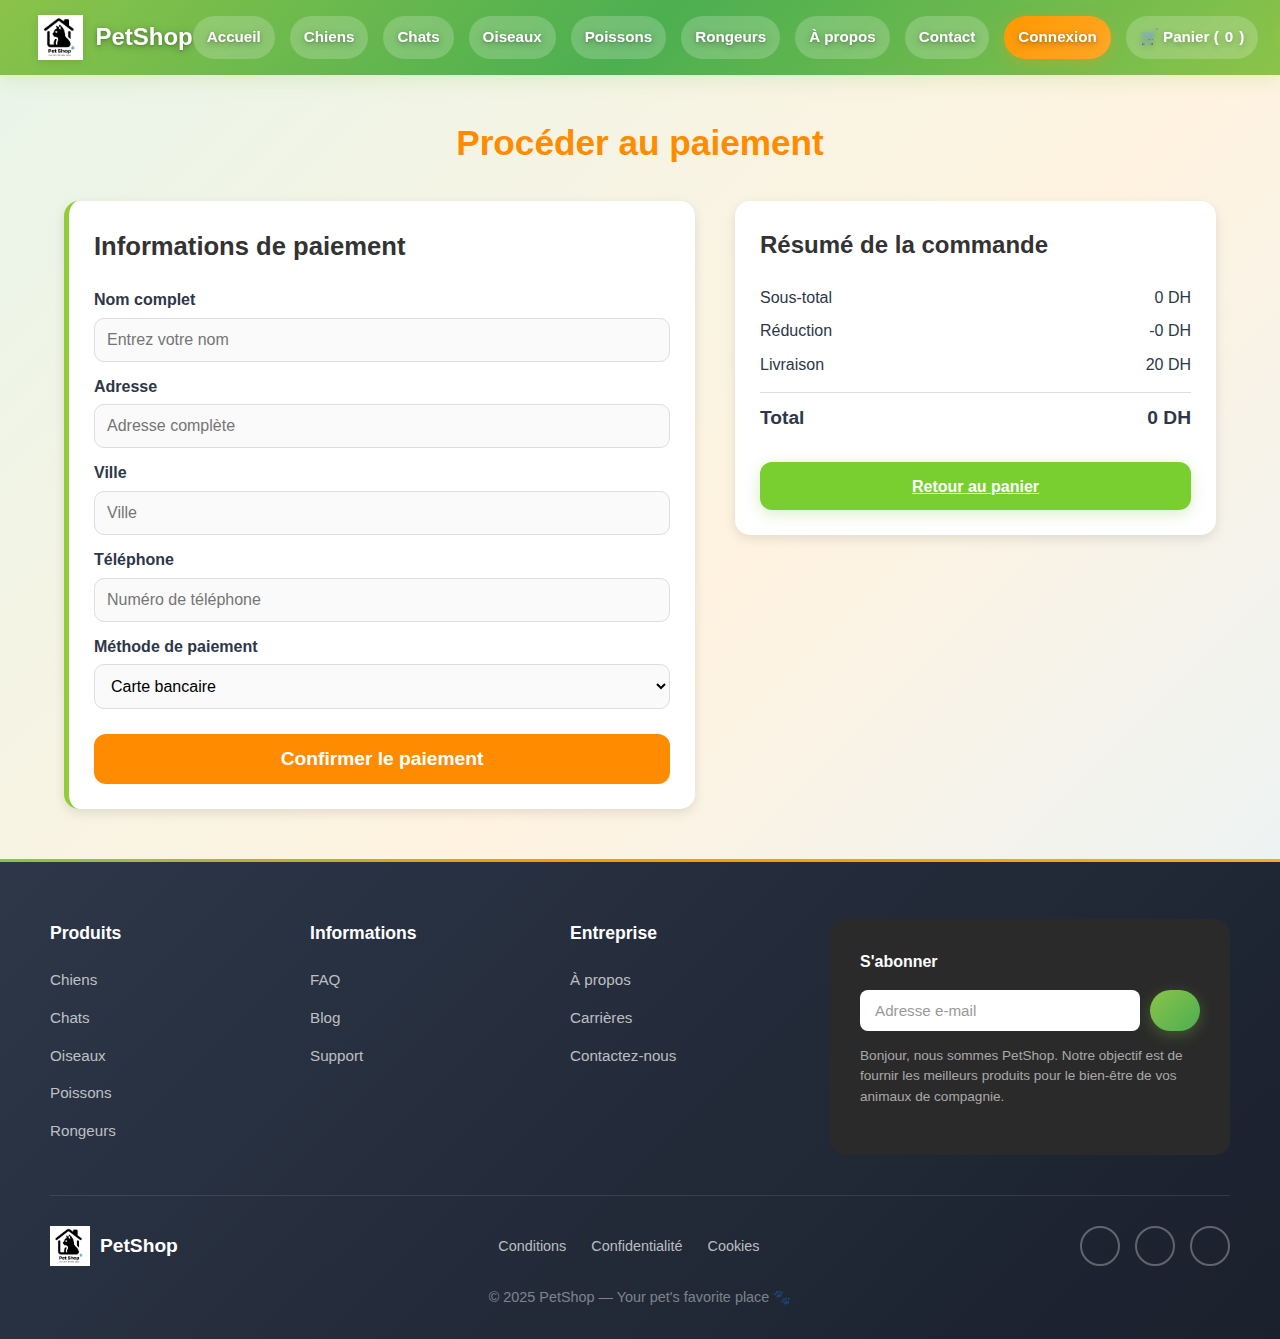
<file: html/paiment.html>
<!DOCTYPE html>
<html lang="fr">
<head>
  <meta charset="UTF-8">
  <meta name="viewport" content="width=device-width, initial-scale=1.0">
  <title>Paiement</title>

  <link rel="stylesheet" href="../css/modesombre.css">
  <link rel="stylesheet" href="../css/pages.css">
  <link rel="stylesheet" href="../css/paiement.css">
  <link rel="stylesheet" href="../css/responsive.css">
</head>
<body>

<script src="../js/headerFIX.js" defer></script>

<div class="payment-container">
  <h1>Procéder au paiement</h1>

  <div class="payment-layout">

    <!-- SECTION FORMULAIRE -->
    <div class="payment-form">
      <h2>Informations de paiement</h2>

      <label>Nom complet</label>
      <input type="text" placeholder="Entrez votre nom" required>

      <label>Adresse</label>
      <input type="text" placeholder="Adresse complète" required>

      <label>Ville</label>
      <input type="text" placeholder="Ville" required>

      <label>Téléphone</label>
      <input type="text" placeholder="Numéro de téléphone" required>

      <label>Méthode de paiement</label>
      <select>
        <option>Carte bancaire</option>
        <option>Paiement à la livraison</option>
      </select>

      <button class="pay-now">Confirmer le paiement</button>
    </div>

    <!-- SECTION RÉSUMÉ -->
    <aside class="payment-summary">
      <div class="summary-card">
        <h3>Résumé de la commande</h3>

        <div class="row"><span>Sous-total</span><span id="pay-subtotal">0 DH</span></div>
        <div class="row"><span>Réduction</span><span id="pay-discount">-0 DH</span></div>
        <div class="row"><span>Livraison</span><span id="pay-shipping">20 DH</span></div>

        <div class="row total"><span>Total</span><span id="pay-total">0 DH</span></div>

        <a href="./panier.html" class="btn-secondary">Retour au panier</a>
      </div>
    </aside>

  </div>
</div>

<script>
  // Charger les totaux du panier sur la page paiement
  document.getElementById('pay-subtotal').textContent = localStorage.getItem('subtotal') || '0 DH';
  document.getElementById('pay-discount').textContent = localStorage.getItem('discount') || '-0 DH';
  document.getElementById('pay-shipping').textContent = localStorage.getItem('shipping') || '20 DH';
  document.getElementById('pay-total').textContent = localStorage.getItem('total') || '0 DH';
</script>

<script src="../js/footerFIX.js" defer></script>
<script src="../js/theme.js"></script>

</body>
</html>
</file>
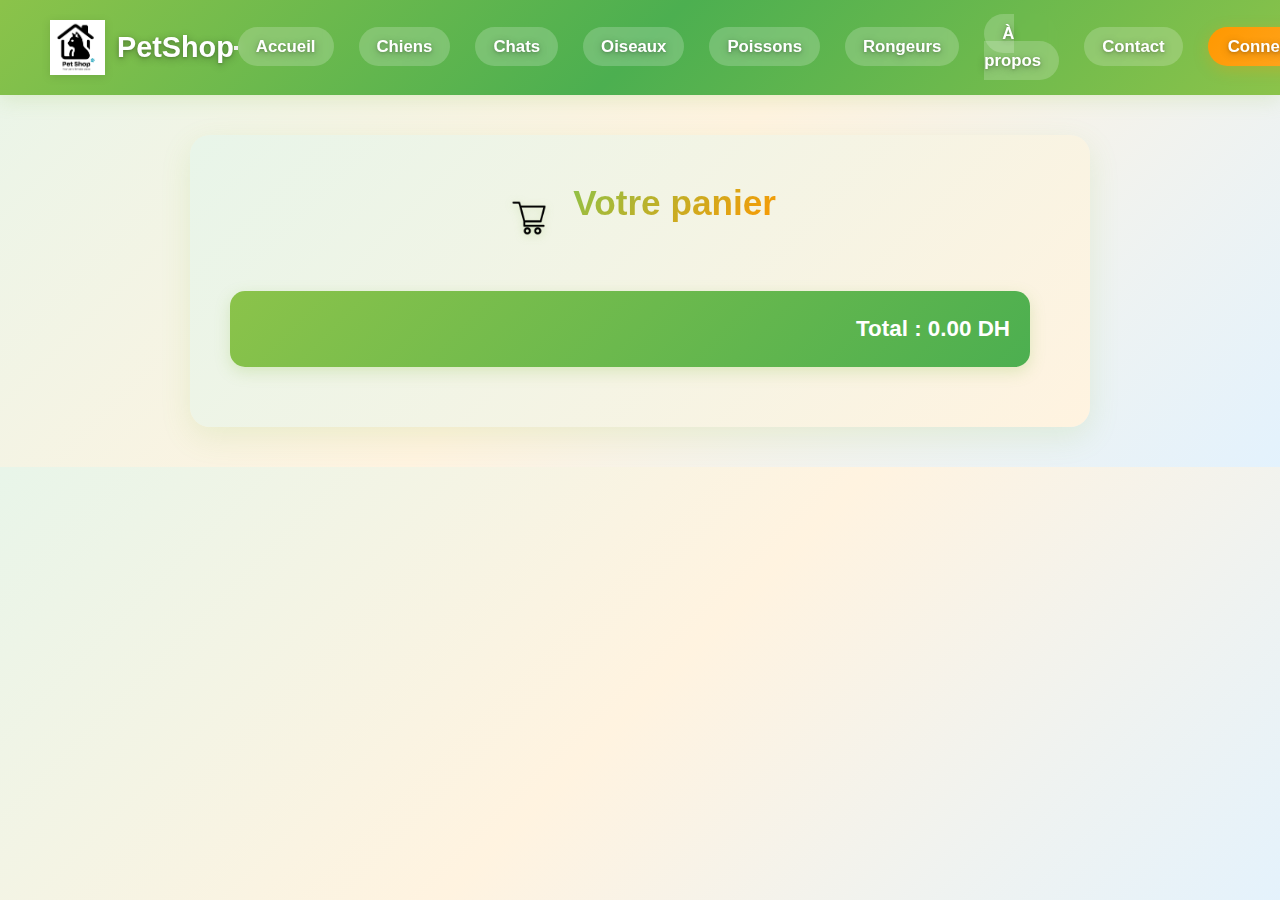
<file: html/panier.html>
<!DOCTYPE html>
<html lang="fr">
<head>
  <meta charset="UTF-8">
  <meta name="viewport" content="width=device-width, initial-scale=1.0">
  <title>Panier</title>
  <link rel="stylesheet" href="../css/style.css">
</head>
<body>
 <!-- HEADER -->
  <header>
    <div class="logo">
      <img src="../images/logo.png" alt="Logo PetShop">
      <h1>PetShop</h1>
    </div>
    <button class="menu-toggle" id="menu-toggle" aria-label="Toggle menu">
      <span></span>
      <span></span>
      <span></span>
    </button>
    <nav class="nav-menu" id="nav-menu">
      <ul>
        <li><a href="./index.html">Accueil</a></li>
        <li><a href="./chiens.html">Chiens</a></li>
        <li><a href="./chats.html">Chats</a></li>
        <li><a href="./oiseaux.html">Oiseaux</a></li>
        <li><a href="./poissons.html">Poissons</a></li>
        <li><a href="./rongeurs.html">Rongeurs</a></li>
        <li><a href="./apropos.html">À propos</a></li>
        <li><a href="./contact.html">Contact</a></li>
        <li><a href="./login.html" class="btn-login">Connexion</a></li>
        <li><a href="./panier.html" class="cart-icon"> Panier (<span id="cart-count">0</span>)</a></li>
         <li>
<button id="theme-toggle" class="glow-toggle">
    <span class="icon"></span></button></li>
      </ul>
    </nav>
  </header>
  <div class="cart">
  <img src="../images/cart.png" alt="ton panier">
  <h1>Votre panier</h1>
  <ul id="cart-list"></ul>
  <p>Total : <span id="total">0</span> DH</p>
  </div>

  <script src="../js/header.js" defer></script>
  <script src="../js/cart.js" defer></script>
  <script src="../js/theme.js" defer></script>

</body>
</html>
</file>
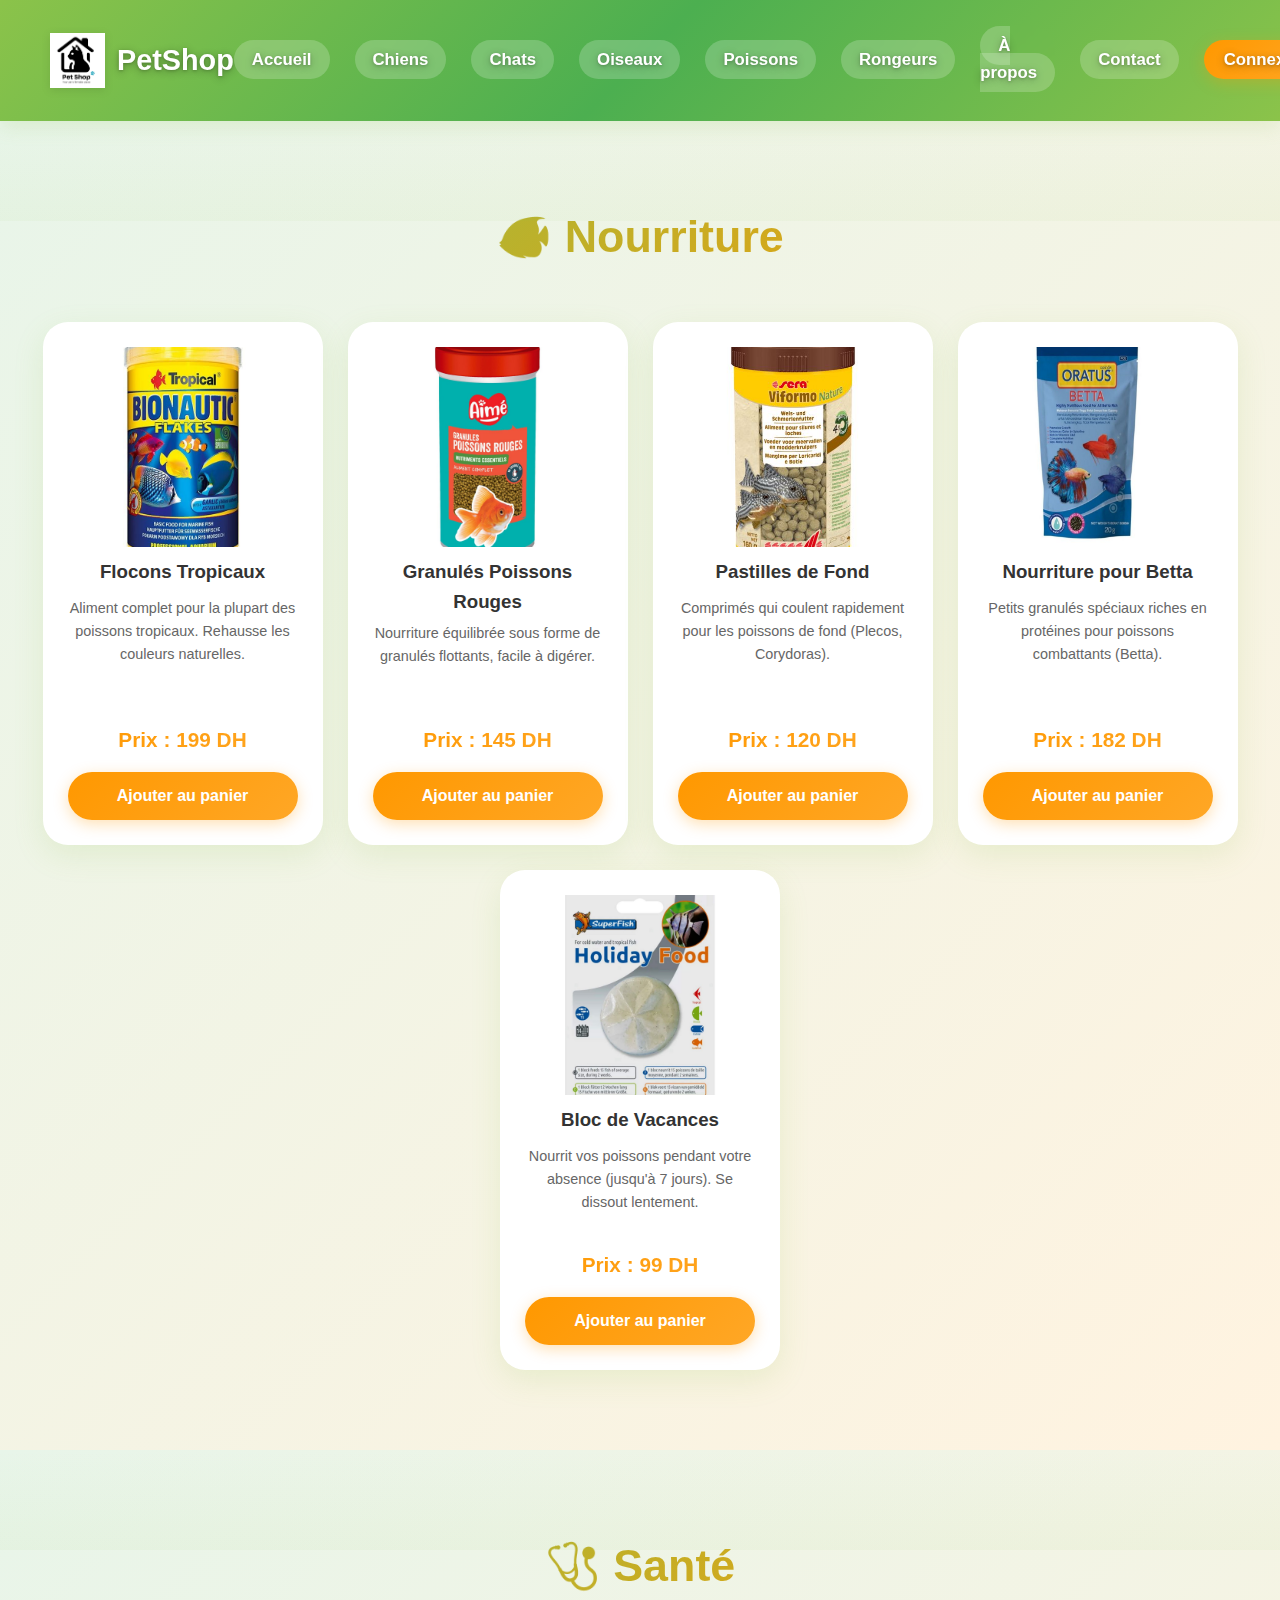
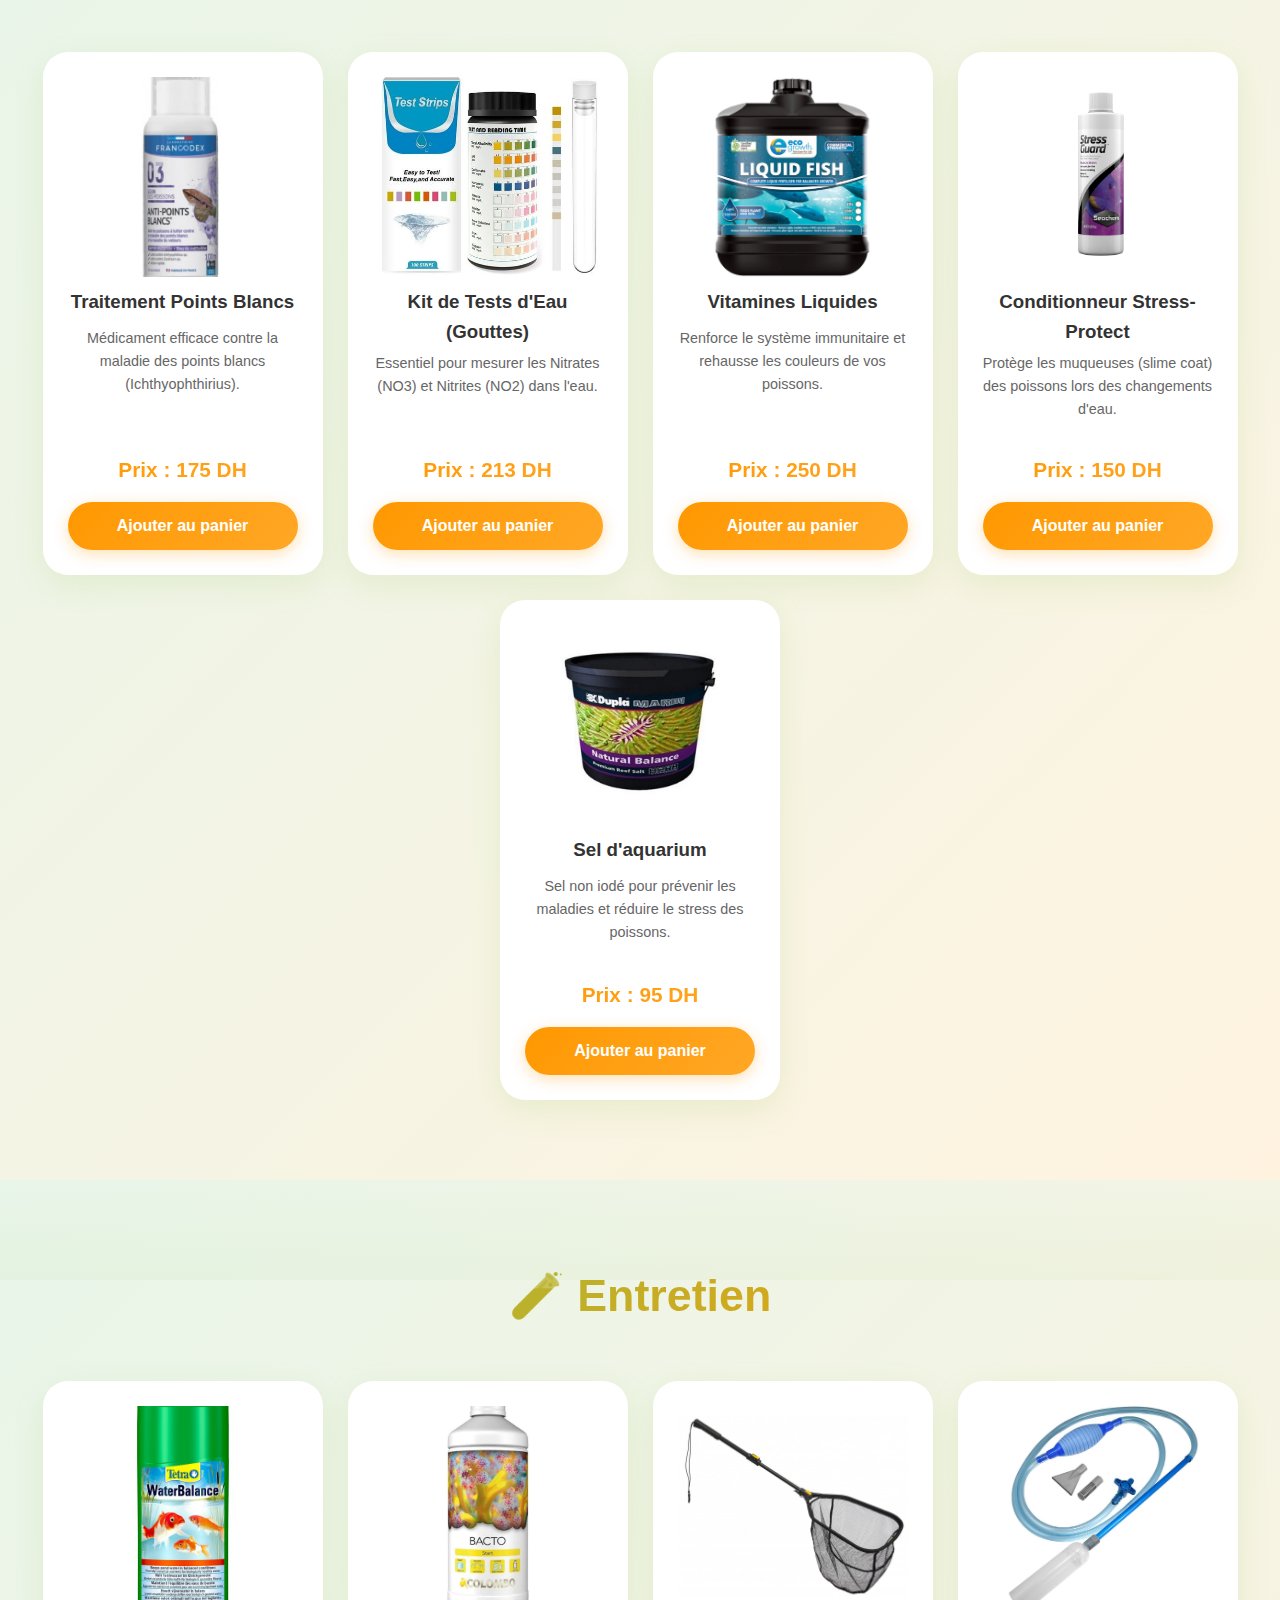
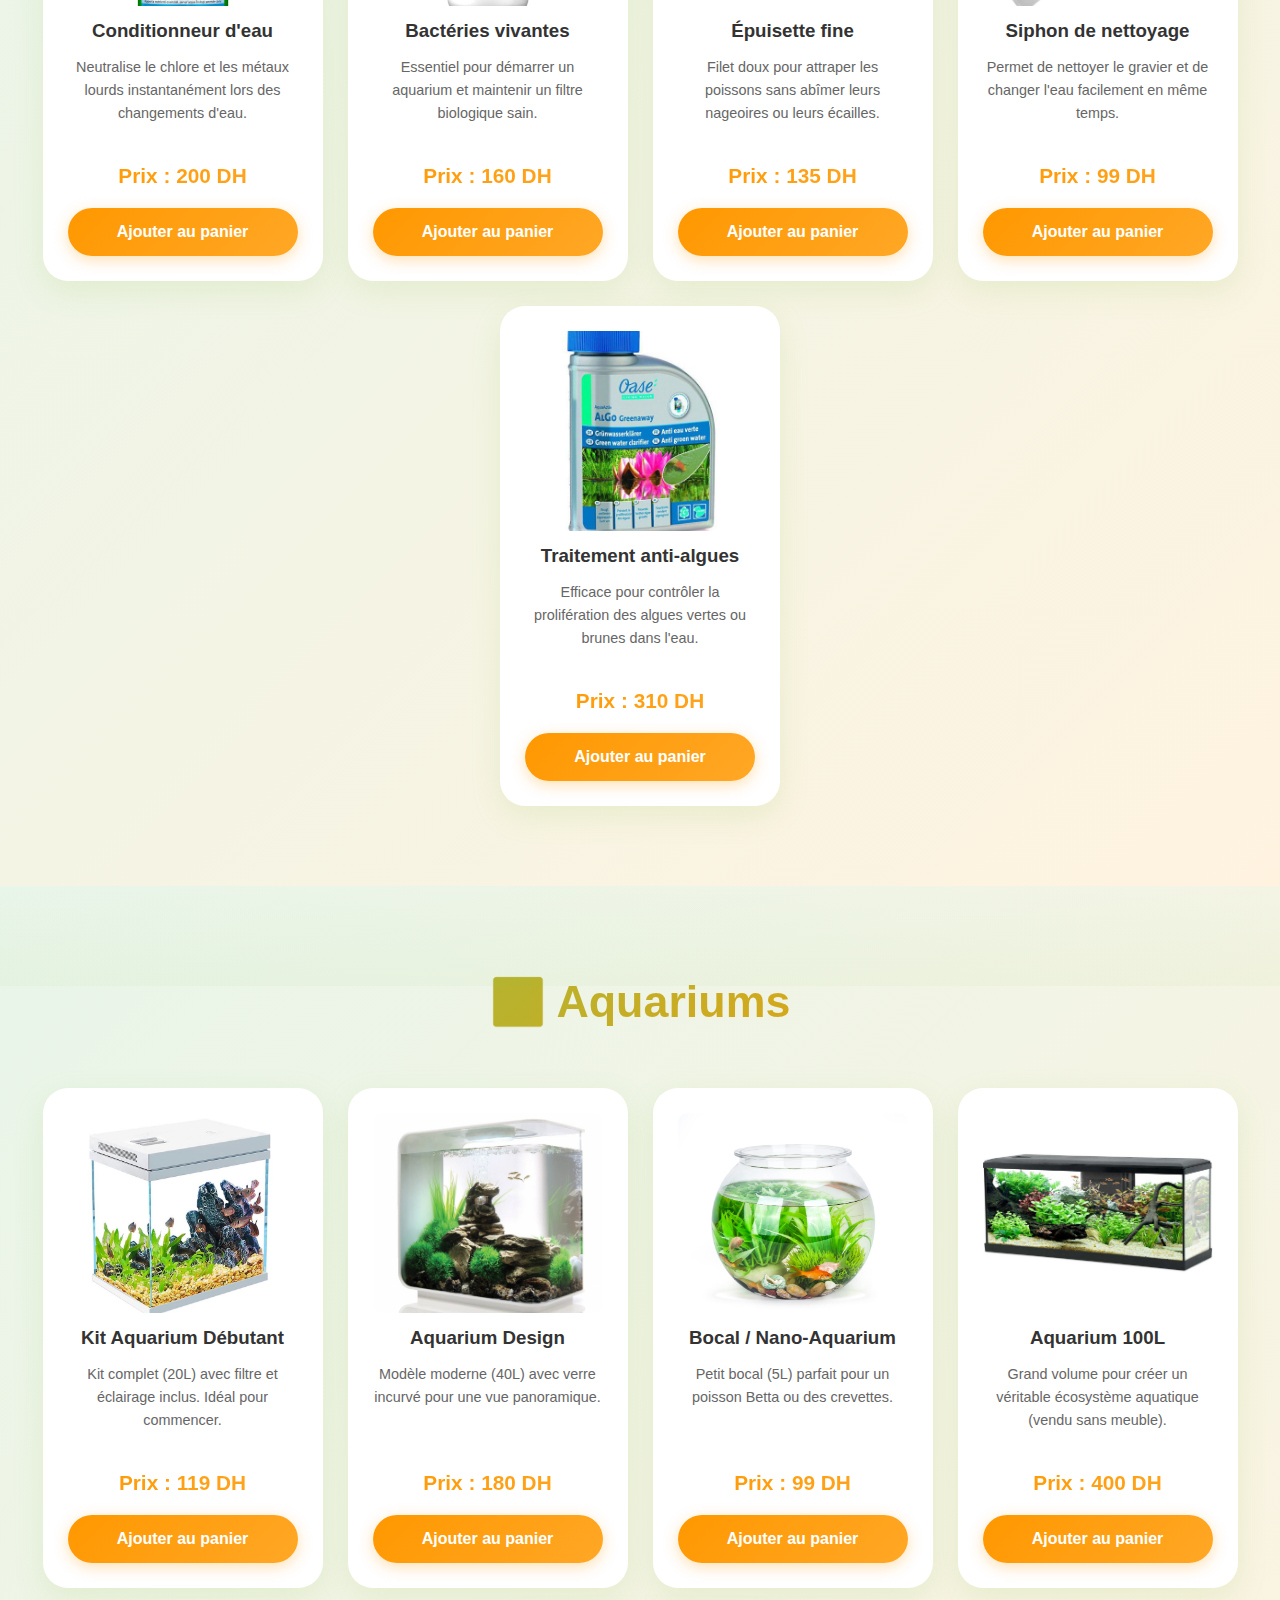
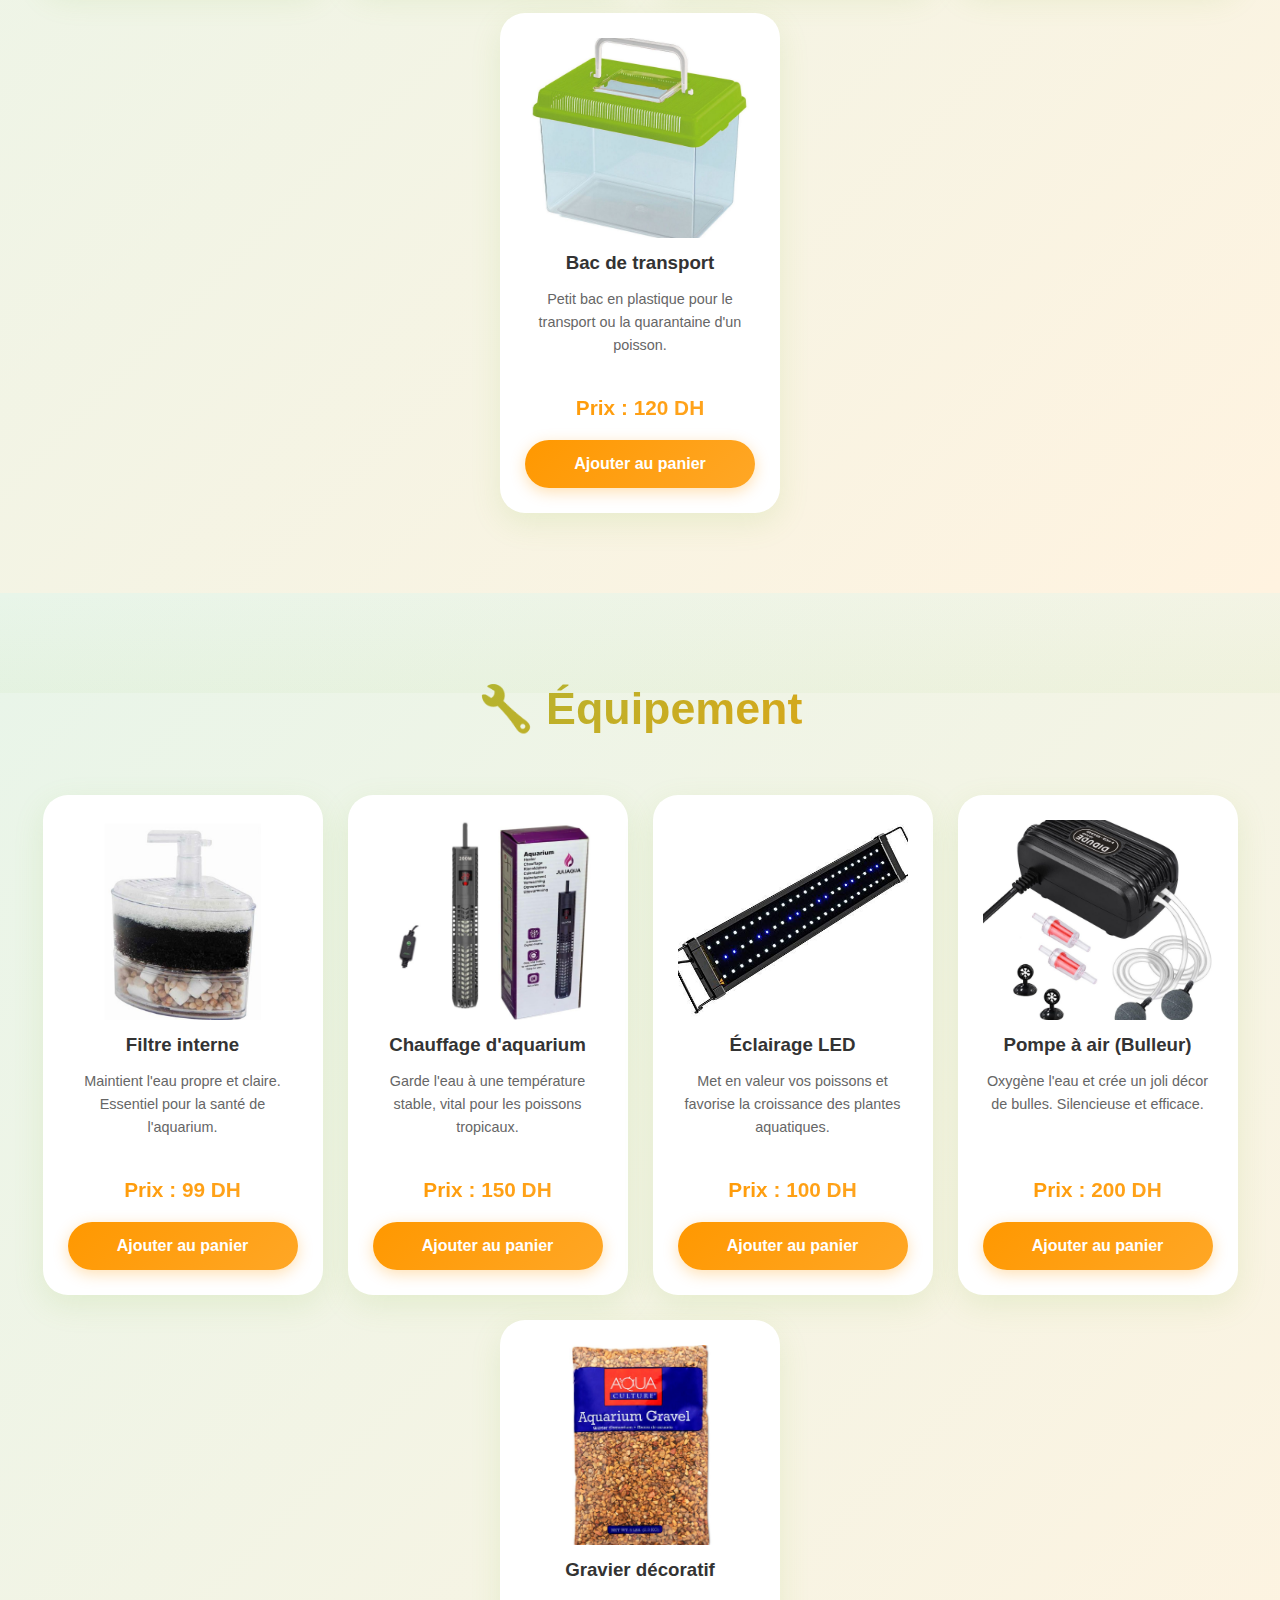
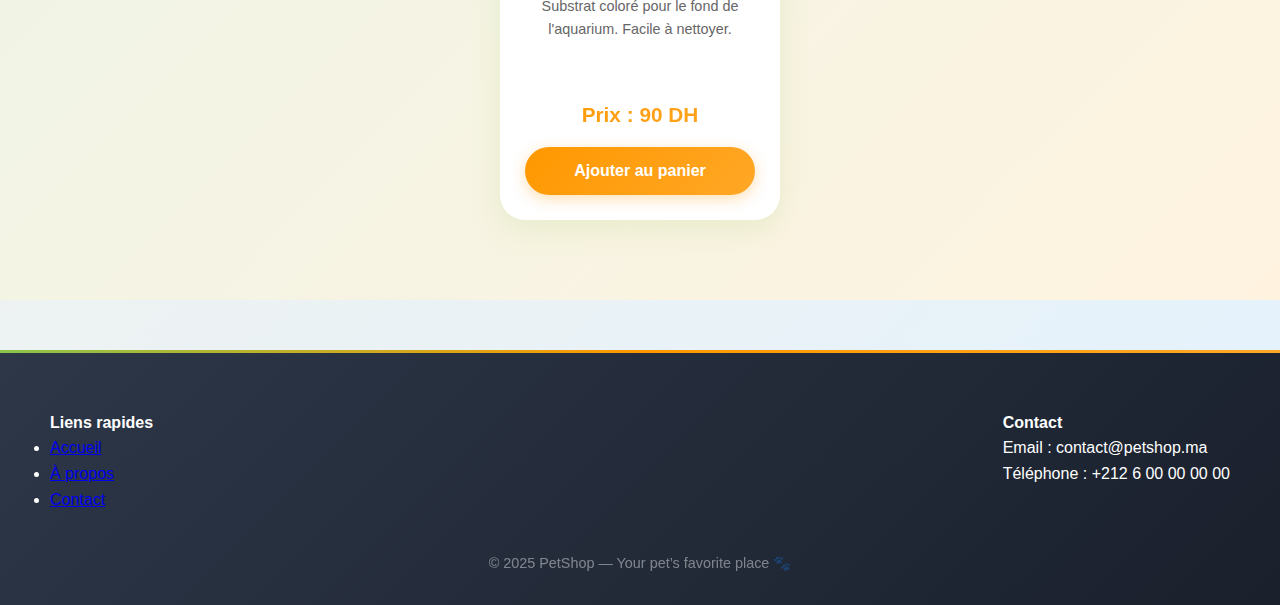
<file: html/poissons.html>
<!DOCTYPE html>
<html lang="fr">
<head>
  <meta charset="UTF-8">
  <meta name="viewport" content="width=device-width, initial-scale=1.0">
  <title>PetShop - Chiens</title>
  <link rel="stylesheet" href="../css/style.css">
</head>
<script>
document.addEventListener("DOMContentLoaded", function() {
    const cartCountSpan = document.getElementById('cart-count');
    if (!cartCountSpan) return;

    const cart = JSON.parse(localStorage.getItem('cart')) || [];
    cartCountSpan.textContent = cart.length;
});
</script>

<body>
  <!-- HEADER -->
  <header>
    <div class="logo">
      <img src="../images/logo.png" alt="Logo PetShop">
      <h1>PetShop</h1>
    </div>
    <nav>
      <ul>
        <li><a href="./index.html">Accueil</a></li>
        <li><a href="./chiens.html">Chiens</a></li>
        <li><a href="./chats.html">Chats</a></li>
        <li><a href="./oiseaux.html">Oiseaux</a></li>
        <li><a href="./poissons.html">Poissons</a></li>
        <li><a href="./rongeurs.html">Rongeurs</a></li>
        <li><a href="./apropos.html">À propos</a></li>
        <li><a href="./contact.html">Contact</a></li>
        <li><a href="./login.html" class="btn-login">Connexion</a></li>
        <li><a href="./panier.html" class="cart-icon">🛒 Panier (<span id="cart-count">0</span>)</a></li>
      </ul>
    </nav>
  </header>
  <!-- SECTION : Nourriture -->
   <section class="fish-section">
  <h2>🐠 Nourriture</h2>
  <div class="fish-grid">

    <div class="fish-card" data-name="Flocons Tropicaux" data-price="199">
      <img src="../images/flacon.jpg" alt="Flocons pour poissons tropicaux">
      <h3>Flocons Tropicaux</h3>
      <p>Aliment complet pour la plupart des poissons tropicaux. Rehausse les couleurs naturelles.</p>
      <p class="price">Prix : 199 DH</p>
      <button class="fish-btn">Ajouter au panier</button>
    </div>

    <div class="fish-card" data-name="Granulés Poissons Rouges" data-price="145">
      <img src="../images/granul.jpg" alt="Granulés pour poissons rouges">
      <h3>Granulés Poissons Rouges</h3>
      <p>Nourriture équilibrée sous forme de granulés flottants, facile à digérer.</p>
      <p class="price">Prix : 145 DH</p>
      <button class="fish-btn">Ajouter au panier</button>
    </div>

    <div class="fish-card" data-name="Pastilles de Fond" data-price="120">
      <img src="../images/vifo.jpg" alt="Pastilles pour poissons de fond">
      <h3>Pastilles de Fond</h3>
      <p>Comprimés qui coulent rapidement pour les poissons de fond (Plecos, Corydoras).</p>
      <p class="price">Prix : 120 DH</p>
      <button class="fish-btn">Ajouter au panier</button>
    </div>

    <div class="fish-card"data-name="Nourriture pour Betta" data-price="182">
      <img src="../images/betta.jpg" alt="Nourriture pour Betta">
      <h3>Nourriture pour Betta</h3>
      <p>Petits granulés spéciaux riches en protéines pour poissons combattants (Betta).</p>
      <p class="price">Prix : 182 DH</p>
      <button class="fish-btn">Ajouter au panier</button>
    </div>

    <div class="fish-card"data-name="Bloc de Vacances" data-price="99">
      <img src="../images/holiday.jpg" alt="Bloc de vacances">
      <h3>Bloc de Vacances</h3>
      <p>Nourrit vos poissons pendant votre absence (jusqu'à 7 jours). Se dissout lentement.</p>
      <p class="price">Prix : 99 DH</p>
      <button class="fish-btn">Ajouter au panier</button>
    </div>

  </div>
</section>
<!-- SECTION : SANTE -->
 <section class="fish-section">
  <h2>🩺 Santé </h2>
  <div class="fish-grid">

    <div class="fish-card"data-name="Traitement Points Blancs" data-price="175">
      <img src="../images/points.jpg" alt="Traitement points blancs">
      <h3>Traitement Points Blancs</h3>
      <p>Médicament efficace contre la maladie des points blancs (Ichthyophthirius).</p>
      <p class="price">Prix : 175 DH</p>
      <button class="fish-btn">Ajouter au panier</button>
    </div>

    <div class="fish-card"data-name="Kit de Tests d'Eau (Gouttes)" data-price="213">
      <img src="../images/test.jpg" alt="Kit de tests d'eau">
      <h3>Kit de Tests d'Eau (Gouttes)</h3>
      <p>Essentiel pour mesurer les Nitrates (NO3) et Nitrites (NO2) dans l'eau.</p>
      <p class="price">Prix : 213 DH</p>
      <button class="fish-btn">Ajouter au panier</button>
    </div>

    <div class="fish-card"data-name="Vitamines Liquides" data-price="250">
      <img src="../images/vitfish.jpg" alt="Vitamines pour poissons">
      <h3>Vitamines Liquides</h3>
      <p>Renforce le système immunitaire et rehausse les couleurs de vos poissons.</p>
      <p class="price">Prix : 250 DH</p>
      <button class="fish-btn">Ajouter au panier</button>
    </div>

    <div class="fish-card"data-name="Conditionneur Stress-Protect" data-price="150">
      <img src="../images/stress.jpg" alt="Conditionneur Stress-Protect">
      <h3>Conditionneur Stress-Protect</h3>
      <p>Protège les muqueuses (slime coat) des poissons lors des changements d'eau.</p>
      <p class="price">Prix : 150 DH</p>
      <button class="fish-btn">Ajouter au panier</button>
    </div>

    <div class="fish-card"data-name="Sel d'aquarium" data-price="95">
      <img src="../images/salt.jpg" alt="Sel d'aquarium">
      <h3>Sel d'aquarium</h3>
      <p>Sel non iodé pour prévenir les maladies et réduire le stress des poissons.</p>
      <p class="price">Prix : 95 DH</p>
      <button class="fish-btn">Ajouter au panier</button>
    </div>

  </div>
</section>
<!-- SECTION : ENTRETIEN -->
<section class="fish-section">
  <h2>🧪 Entretien</h2>
  <div class="fish-grid">

    <div class="fish-card"data-name="Conditionneur d'eau" data-price="200">
      <img src="../images/waterbal.jpg" alt="Conditionneur d'eau">
      <h3>Conditionneur d'eau</h3>
      <p>Neutralise le chlore et les métaux lourds instantanément lors des changements d'eau.</p>
      <p class="price">Prix : 200 DH</p>
      <button class="fish-btn">Ajouter au panier</button>
    </div>

    <div class="fish-card"data-name="Bactéries vivantes" data-price="160">
      <img src="../images/bacto.jpg" alt="Bactéries vivantes">
      <h3>Bactéries vivantes</h3>
      <p>Essentiel pour démarrer un aquarium et maintenir un filtre biologique sain.</p>
      <p class="price">Prix : 160 DH</p>
      <button class="fish-btn">Ajouter au panier</button>
    </div>

    <div class="fish-card"data-name="Épuisette fine" data-price="135">
      <img src="../images/epuisette.jpg" alt="Épuisette fine">
      <h3>Épuisette fine</h3>
      <p>Filet doux pour attraper les poissons sans abîmer leurs nageoires ou leurs écailles.</p>
      <p class="price">Prix : 135 DH</p>
      <button class="fish-btn">Ajouter au panier</button>
    </div>

    <div class="fish-card"data-name="Siphon de nettoyage" data-price="99">
      <img src="../images/siphon.jpg" alt="Siphon de nettoyage">
      <h3>Siphon de nettoyage</h3>
      <p>Permet de nettoyer le gravier et de changer l'eau facilement en même temps.</p>
      <p class="price">Prix : 99 DH</p>
      <button class="fish-btn">Ajouter au panier</button>
    </div>

    <div class="fish-card"data-name="Traitement anti-algues" data-price="310">
      <img src="../images/anti algu.jpg" alt="Traitement anti-algues">
      <h3>Traitement anti-algues</h3>
      <p>Efficace pour contrôler la prolifération des algues vertes ou brunes dans l'eau.</p>
      <p class="price">Prix : 310 DH</p>
      <button class="fish-btn">Ajouter au panier</button>
    </div>

  </div>
</section>
<!-- SECTION : AQUARIUMS -->
<section class="fish-section">
  <h2>🏞️ Aquariums</h2>
  <div class="fish-grid">

    <div class="fish-card"data-name="Kit Aquarium Débutant" data-price="119">
      <img src="../images/kit aqua.jpg" alt="Aquarium kit débutant">
      <h3>Kit Aquarium Débutant</h3>
      <p>Kit complet (20L) avec filtre et éclairage inclus. Idéal pour commencer.</p>
      <p class="price">Prix : 119 DH</p>
      <button class="fish-btn">Ajouter au panier</button>
    </div>

    <div class="fish-card"data-name="Aquarium Design" data-price="180">
      <img src="../images/aqua design.jpg" alt="Aquarium design">
      <h3>Aquarium Design</h3>
      <p>Modèle moderne (40L) avec verre incurvé pour une vue panoramique.</p>
      <p class="price">Prix : 180 DH</p>
      <button class="fish-btn">Ajouter au panier</button>
    </div>

    <div class="fish-card"data-name="Bocal / Nano-Aquarium" data-price="99">
      <img src="../images/bocal.jpg" alt="Bocal à poisson rouge">
      <h3>Bocal / Nano-Aquarium</h3>
      <p>Petit bocal (5L) parfait pour un poisson Betta ou des crevettes.</p>
      <p class="price">Prix : 99 DH</p>
      <button class="fish-btn">Ajouter au panier</button>
    </div>

    <div class="fish-card"data-name="Aquarium 100L" data-price="400">
      <img src="../images/aqua 100 ml.jpg" alt="Aquarium grand volume">
      <h3>Aquarium 100L</h3>
      <p>Grand volume pour créer un véritable écosystème aquatique (vendu sans meuble).</p>
      <p class="price">Prix : 400 DH</p>
      <button class="fish-btn">Ajouter au panier</button>
    </div>

    <div class="fish-card"data-name="Bac de transport" data-price="120">
      <img src="../images/bac tr.jpg" alt="Bac de transport">
      <h3>Bac de transport</h3>
      <p>Petit bac en plastique pour le transport ou la quarantaine d'un poisson.</p>
      <p class="price">Prix : 120 DH</p>
      <button class="fish-btn">Ajouter au panier</button>
    </div>

  </div>
</section>
<!-- SECTION :EQUIPEMENT -->
<section class="fish-section">
  <h2>🔧 Équipement</h2>
  <div class="fish-grid">

    <div class="fish-card"data-name="Filtre interne" data-price="99">
      <img src="../images/filtre aqu.jpg" alt="Filtre interne">
      <h3>Filtre interne</h3>
      <p>Maintient l'eau propre et claire. Essentiel pour la santé de l'aquarium.</p>
      <p class="price">Prix : 99 DH</p>
      <button class="fish-btn">Ajouter au panier</button>
    </div>

    <div class="fish-card"data-name="Chauffage d'aquarium" data-price="150">
      <img src="../images/chauff aqu.jpg" alt="Chauffage d'aquarium">
      <h3>Chauffage d'aquarium</h3>
      <p>Garde l'eau à une température stable, vital pour les poissons tropicaux.</p>
      <p class="price">Prix : 150 DH</p>
      <button class="fish-btn">Ajouter au panier</button>
    </div>

    <div class="fish-card"data-name="Éclairage LED" data-price="100">
      <img src="../images/led.jpg" alt="Éclairage LED">
      <h3>Éclairage LED</h3>
      <p>Met en valeur vos poissons et favorise la croissance des plantes aquatiques.</p>
      <p class="price">Prix : 100 DH</p>
      <button class="fish-btn">Ajouter au panier</button>
    </div>

    <div class="fish-card"data-name="Pompe à air (Bulleur)" data-price="200">
      <img src="../images/pompe.jpg" alt="Pompe à air (Bulleur)">
      <h3>Pompe à air (Bulleur)</h3>
      <p>Oxygène l'eau et crée un joli décor de bulles. Silencieuse et efficace.</p>
      <p class="price">Prix : 200 DH</p>
      <button class="fish-btn">Ajouter au panier</button>
    </div>

    <div class="fish-card"data-name="Gravier décoratif" data-price="90">
      <img src="../images/gravel.jpg" alt="Gravier (Substrat)">
      <h3>Gravier décoratif</h3>
      <p>Substrat coloré pour le fond de l'aquarium. Facile à nettoyer.</p>
      <p class="price">Prix : 90 DH</p>
      <button class="fish-btn">Ajouter au panier</button>
    </div>

  </div>
</section>
<!-- FOOTER -->
  <footer>
    <div class="footer-content">
      <div class="footer-links">
        <h4>Liens rapides</h4>
        <ul>
          <li><a href="index.html">Accueil</a></li>
          <li><a href="apropos.html">À propos</a></li>
          <li><a href="contact.html">Contact</a></li>
        </ul>
      </div>
      <div class="footer-contact">
        <h4>Contact</h4>
        <p>Email : contact@petshop.ma</p>
        <p>Téléphone : +212 6 00 00 00 00</p>
      </div>
    </div>
    <p class="copyright">© 2025 PetShop — Your pet’s favorite place 🐾</p>
    <script src="../js/card.js"></script>
  </footer>
</body>
</html>
</file>
<file: css/modesombre.css>
/* ===== MODE SOMBRE ===== */

 HEAD
body.dark-mode {
  background-color: #000 !important;
  color: #e6e6e6 !important;
}


/* ANNULER TOUS LES GRADIENTS VERTS */
body.dark-mode section,
body.dark-mode .section-header,
body.dark-mode .categories-section,
body.dark-mode .features-section,
body.dark-mode .stats-section,
body.dark-mode .petshop-banner,
body.dark-mode .about-section,
body.dark-mode .services-section,
body.dark-mode .pricing-section,
body.dark-mode .green-bg,
body.dark-mode .gradient-bg {
  background: #000 !important;  /* Noir */
  background-color: #000 !important;
}

/* Cartes gris foncé */
body.dark-mode .category-card,
body.dark-mode .product-card,
body.dark-mode .stat-card,
body.dark-mode .feature-card {
  background-color: #1c1c1c !important;
  border-color: #333 !important;
}

/* HEADER / FOOTER */
body.dark-mode header,
body.dark-mode footer {
  background-color: #000 !important;
}

/* Boutons */
body.dark-mode button,
body.dark-mode .btn-primary,
body.dark-mode .btn-secondary {
  background-color: #111 !important;
  color: #fff !important;
}
/* Ne pas toucher aux images en mode sombre */
body.dark-mode img {
  background-color: unset !important;
  filter: none !important;
  opacity: 1 !important;
}
body.dark-mode .banner {
  background: url("../images/banner1.jpg") center center/cover no-repeat !important;
  color: #f2f2f2 !important;
}

/* MODE SOMBRE – BANNIÈRE */
body.dark-mode .banner {
    position: relative;
    color: #fff !important;
}

/* Overlay foncé par-dessus l'image */
body.dark-mode .banner::before {
    content: "";
    position: absolute;
    top: 0;
    left: 0;
    width: 100%;
    height: 100%;
    background: rgba(0, 0, 0, 0.6); /* assombrit l’image */
    z-index: 1;
}

/* Texte au-dessus de l'overlay */
body.dark-mode .banner * {
    position: relative;
    z-index: 2;
    color: #fff !important;
}
/* Dog section en mode sombre */
body.dark-mode .dog-section {
  background: #000 !important;        /* Fond noir */
  background-color: #000 !important;  /* Sécurité */
  color: #e6e6e6 !important;          /* Texte clair */
}
/* Dog card en mode sombre */
/* Dog card en mode sombre */
body.dark-mode .dog-card {
  background-color: #1c1c1c !important;
  border-color: #333 !important;
  box-shadow: 0 10px 30px rgba(0, 0, 0, 0.4) !important;
  color: #fff !important;   /* Texte blanc */
}

/* Forcer tous les textes internes à devenir blancs */
body.dark-mode .dog-card h1,
body.dark-mode .dog-card h2,
body.dark-mode .dog-card h3,
body.dark-mode .dog-card h4,
body.dark-mode .dog-card h5,
body.dark-mode .dog-card h6,
body.dark-mode .dog-card p,
body.dark-mode .dog-card span,
body.dark-mode .dog-card a,
body.dark-mode .dog-card li {
  color: #fff !important;
}

/* Cat section en mode sombre */
body.dark-mode .cat-section {
  background: #000 !important;        /* Fond noir */
  background-color: #000 !important;  /* Sécurité */
  color: #e6e6e6 !important;          /* Texte clair */
}

body.dark-mode .cat-card {
  background-color: #1c1c1c !important;
  border-color: #333 !important;
  box-shadow: 0 10px 30px rgba(0, 0, 0, 0.4) !important;
  color: #fff !important;   /* Texte blanc */
}

/* Forcer tous les textes internes à devenir blancs */
body.dark-mode .cat-card h1,
body.dark-mode .cat-card h2,
body.dark-mode .cat-card h3,
body.dark-mode .cat-card h4,
body.dark-mode .cat-card h5,
body.dark-mode .cat-card h6,
body.dark-mode .cat-card p,
body.dark-mode .cat-card span,
body.dark-mode .cat-card a,
body.dark-mode .cat-card li {
  color: #fff !important;
}


/* bird section en mode sombre */
body.dark-mode .bird-section {
  background: #000 !important;        /* Fond noir */
  background-color: #000 !important;  /* Sécurité */
  color: #e6e6e6 !important;          /* Texte clair */
}

body.dark-mode .bird-card {
  background-color: #1c1c1c !important;
  border-color: #333 !important;
  box-shadow: 0 10px 30px rgba(0, 0, 0, 0.4) !important;
  color: #fff !important;   /* Texte blanc */
}

/* Forcer tous les textes internes à devenir blancs */
body.dark-mode .bird-card h1,
body.dark-mode .bird-card h2,
body.dark-mode .bird-card h3,
body.dark-mode .bird-card h4,
body.dark-mode .bird-card h5,
body.dark-mode .bird-card h6,
body.dark-mode .bird-card p,
body.dark-mode .bird-card span,
body.dark-mode .bird-card a,
body.dark-mode .bird-card li {
  color: #fff !important;
}

/* fish section en mode sombre */
body.dark-mode .fish-section {
  background: #000 !important;        /* Fond noir */
  background-color: #000 !important;  /* Sécurité */
  color: #e6e6e6 !important;          /* Texte clair */
}

body.dark-mode .fish-card {
  background-color: #1c1c1c !important;
  border-color: #333 !important;
  box-shadow: 0 10px 30px rgba(0, 0, 0, 0.4) !important;
  color: #fff !important;   /* Texte blanc */
}

/* Forcer tous les textes internes à devenir blancs */
body.dark-mode .fish-card h1,
body.dark-mode .fish-card h2,
body.dark-mode .fish-card h3,
body.dark-mode .fish-card h4,
body.dark-mode .fish-card h5,
body.dark-mode .fish-card h6,
body.dark-mode .fish-card p,
body.dark-mode .fish-card span,
body.dark-mode .fish-card a,
body.dark-mode .fish-card li {
  color: #fff !important;
}

/* rodent section en mode sombre */
body.dark-mode .rodent-section {
  background: #000 !important;        /* Fond noir */
  background-color: #000 !important;  /* Sécurité */
  color: #e6e6e6 !important;          /* Texte clair */
}

body.dark-mode .rodent-card {
  background-color: #1c1c1c !important;
  border-color: #333 !important;
  box-shadow: 0 10px 30px rgba(0, 0, 0, 0.4) !important;
  color: #fff !important;   /* Texte blanc */
}

/* Forcer tous les textes internes à devenir blancs */
body.dark-mode .rodent-card h1,
body.dark-mode .rodent-card h2,
body.dark-mode .rodent-card h3,
body.dark-mode .rodent-card h4,
body.dark-mode .rodent-card h5,
body.dark-mode .rodent-card h6,
body.dark-mode .rodent-card p,
body.dark-mode .rodent-card span,
body.dark-mode .rodent-card a,
body.dark-mode .rodent-card li {
  color: #fff !important;
}

/* Footer en mode sombre */
body.dark-mode footer {
  background: #000 !important;          /* Fond noir */
  background-color: #000 !important;    /* Sécurité */
  color: #e6e6e6 !important;            /* Texte clair */
}
/* ===== CONTACT — Mode sombre ===== */

body.dark-mode .contact-section {
  background-color: #000 !important;
  color: #e6e6e6 !important;
}

/* Titres et paragraphes */
body.dark-mode .contact-section h2,
body.dark-mode .contact-section p,
body.dark-mode .contact-section h3 {
  color: #fff !important;
}

/* Conteneur du formulaire */
body.dark-mode .contact-form {
  background-color: #1b1b1b !important;
  color: #fff !important;
  box-shadow: 0 5px 15px rgba(0,0,0,0.4) !important;
}

/* Labels */
body.dark-mode .contact-form label {
  color: #e6e6e6 !important;
}

/* Inputs & textarea */
body.dark-mode .contact-form input,
body.dark-mode .contact-form textarea {
  background-color: #111 !important;
  color: #fff !important;
  border: 1px solid #333 !important;
}

/* Placeholder en mode sombre */
body.dark-mode .contact-form input::placeholder,
body.dark-mode .contact-form textarea::placeholder {
  color: #aaa !important;
}

/* Bouton */
body.dark-mode .contact-form .btn-primary {
  background-color: #333 !important;
  color: #fff !important;
}

body.dark-mode .contact-form .btn-primary:hover {
  background-color: #555 !important;
}

/* Contact info bloc */
body.dark-mode .contact-info {
  color: #fff !important;
}

body.dark-mode .contact-info h3 {
  color: #fff !important;
}

/* ===== INFO CARD — Mode sombre ===== */

body.dark-mode .info-card {
  background-color: #1c1c1c !important;      /* Fond sombre */
  box-shadow: 0 5px 15px rgba(0,0,0,0.4) !important;
}

body.dark-mode .info-card h4 {
  color: #ff9a3c !important;  /* Orange clair visible en sombre */
}

body.dark-mode .info-card p {
  color: #e6e6e6 !important;
}

/* Image : ne pas la modifier, garder couleurs réelles */
body.dark-mode .info-card img {
  filter: none !important;
  opacity: 1 !important;
}

/* ========================= */
/*        MODE SOMBRE        */
/*       PAGE - PANIER       */
/* ========================= */

/* Conteneur principal du panier */
body.dark-mode .cart {
  background: #000 !important;
  background-color: #000 !important;
  color: #fff !important;
  box-shadow: 0 10px 30px rgba(0,0,0,0.6) !important;
}

/* Titre du panier */
body.dark-mode .cart h1 {
  background: none !important;   /* Enlever le dégradé texte */
  -webkit-text-fill-color: #fff !important;
  color: #fff !important;
}

/* Icône du panier */
body.dark-mode .cart img[alt="ton panier"] {
  filter: none !important;
}

/* Liste des articles */
body.dark-mode #cart-list li {
  background-color: #1c1c1c !important;
  border-left-color: #555 !important;
  box-shadow: 0 4px 15px rgba(0,0,0,0.5) !important;
  color: #fff !important;
}

body.dark-mode #cart-list li:hover {
  box-shadow: 0 8px 25px rgba(0,0,0,0.7) !important;
  border-left-color: #999 !important;
}

/* Image des articles */
body.dark-mode #cart-list li img {
  box-shadow: 0 2px 8px rgba(0,0,0,0.4) !important;
}

/* Total */
body.dark-mode .cart p {
  background: #222 !important;
  color: #fff !important;
  box-shadow: 0 5px 15px rgba(0,0,0,0.5) !important;
}

/* Bouton supprimer */
body.dark-mode .remove-btn {
  background: #333 !important;
  color: #fff !important;
  box-shadow: 0 3px 10px rgba(0,0,0,0.5) !important;
}

body.dark-mode .remove-btn:hover {
  background: #555 !important;
  box-shadow: 0 5px 15px rgba(0,0,0,0.7) !important;
}
/* ===================================== */
/*         MODE SOMBRE — PAGE LOGIN      */
/* ===================================== */

/* SECTION */
body.dark-mode .login-section {
  background-color: #000 !important;
  color: #fff !important;
}

/* CONTAINER */
body.dark-mode .login-container {
  background-color: #1c1c1c !important;
  color: #8BC34A  !important; /* Même vert que la version claire */

  box-shadow: 0 5px 15px rgba(0, 0, 0, 0.6) !important;
}

/* TITRE */
body.dark-mode .login-container h2 {
 color: #8BC34A  !important;
}

/* PARAGRAPHES */
body.dark-mode .login-container > p,
body.dark-mode .signup-link,
body.dark-mode .remember-me,
body.dark-mode .login-form label {
  color: #ddd !important;
}

/* LIENS */
body.dark-mode .signup-link a,
body.dark-mode .forgot-password {
  color: #8BC34A !important;
}

body.dark-mode .signup-link a:hover,
body.dark-mode .forgot-password:hover {
  color: #FF9800 !important;
}

/* ICONES INPUT */
body.dark-mode .input-icon {
  color: #8BC34A !important;
}

body.dark-mode .input-wrapper:focus-within .input-icon {
  color: #FF9800 !important;
}

/* INPUTS */
body.dark-mode .login-form input[type="email"],
body.dark-mode .login-form input[type="password"] {
  background-color: #2a2a2a !important;
  color: #fff !important;
  border-color: #555 !important;
}

body.dark-mode .login-form input[type="email"]:focus,
body.dark-mode .login-form input[type="password"]:focus {
  border-color: #8BC34A !important;
}

/* CHECKBOX */
body.dark-mode .remember-me input[type="checkbox"] {
  accent-color: #8BC34A !important;
}

/* BOUTON LOGIN */
body.dark-mode .login-form .btn-primary {
  background-color: #4CAF50 !important;
  color: #fff !important;
}

body.dark-mode .login-form .btn-primary:hover {
  background-color: #388E3C !important;
}

/* ERREURS & SUCCESS */
body.dark-mode .error-message {
  color: #ff6b6b !important;
}

body.dark-mode .login-form input.error {
  background-color: #442222 !important;
  border-color: #ff6b6b !important;
}

body.dark-mode .success-message {
  background-color: #2e7d32 !important;
  color: #fff !important;
}
/* ============================== */
/*       MODE SOMBRE - A PROPOS   */
/* ============================== */

/* FOND DE PAGE */
body.dark-mode {
  background-color: #000 !important;
  color: #fff !important;
}

/* HERO SECTION */
body.dark-mode .about-hero-text h1 {
  color: #fff !important;
}

body.dark-mode .about-hero-text p {
  color: #ddd !important;
}

/* IMAGE */
body.dark-mode .about-hero-image img {
  box-shadow: 0 5px 15px rgba(255, 255, 255, 0.08) !important;
}

/* SECTION */
body.dark-mode .about-section {
  background-color: #000 !important;
}

body.dark-mode .about-section h2 {
  color: #fff !important;
}

/* GRID & CARDS */
body.dark-mode .about-card {
  background-color: #1a1a1a !important;
  box-shadow: 0 3px 10px rgba(255, 255, 255, 0.08) !important;
}

body.dark-mode .about-card h3 {
  color: #fff !important;
}

body.dark-mode .about-card p {
  color: #ccc !important;
}

/* STORY SECTION */
body.dark-mode .story_content p {
  color: #ddd !important;
}
/* MODE SOMBRE — BACKGROUND GLOBAL */
body.dark-mode {
  background: #000 !important;       /* Fond noir */
  color: #e6e6e6 !important;         /* Texte clair */
  line-height: 1.6;
  overflow-x: hidden;
}

/* Bouton général */
.glow-toggle {
  width: 45px;
  height: 45px;
  border-radius: 50%;
  border: none;
  outline: none;
  cursor: pointer;
  background: #8BC34A;
  display: flex;
  align-items: center;
  justify-content: center;
  transition: background 0.4s, box-shadow 0.4s;
}

/* Icône par défaut (Light Mode = Soleil) */
.glow-toggle .icon {
  font-size: 22px;
  transition: color 0.4s, text-shadow 0.4s, transform 0.4s;
  color: #f1c40f;
  text-shadow: 0 0 10px rgba(255, 196, 0, 0.6);
}

/* Mode sombre */
body.dark-mode .glow-toggle {
  background: #8BC34A;
  box-shadow: 0 0 20px rgba(0, 150, 255, 0.3);
}

/* Icône en mode sombre (Lune Glow bleu) */
body.dark-mode .glow-toggle .icon {
  color: #73c7ff;
  text-shadow: 0 0 15px rgba(0, 150, 255, 0.8);
  transform: rotate(20deg);
}

/* Animation au clic */
.glow-toggle:active .icon {
  transform: scale(0.9);
}
/* ===== MODE SOMBRE : PAGE SIGNUP ===== */
body.dark-mode .signup-section {
  background-color: #0d1117; /* Fond sombre élégant */
}

body.dark-mode .signup-container {
  background-color: #161b22; /* Carte sombre */
  box-shadow: 0 5px 15px rgba(0, 0, 0, 0.6);
}

body.dark-mode .signup-container h2 {
  color: #8BC34A; /* Même vert que la version claire */
}

body.dark-mode .signup-container p,
body.dark-mode .form-group label,
body.dark-mode .signin-link {
  color: #e6e6e6; /* Texte clair */
}

/* Inputs */
body.dark-mode .input-wrapper input {
  background-color: #0f141a;
  border-color: #444;
  color: #fff;
}

body.dark-mode .input-wrapper input:focus {
  border-color: #8BC34A;
}

/* Icônes */
body.dark-mode .input-icon {
  color: #8BC34A;
}

body.dark-mode .input-wrapper:focus-within .input-icon {
  color: #FF9800;
}

/* Checkbox */
body.dark-mode .accept-terms {
  color: #ddd;
}

/* Bouton */
body.dark-mode .btn-primary {
  background-color: #4CAF50;
  color: white;
}

body.dark-mode .btn-primary:hover {
  background-color: #43a047;
}
</file>
<file: css/pages.css>
:root {
  --color-green-primary: #8BC34A;
  --color-green-dark: #4CAF50;
  --color-orange-primary: #FF9800;
  --color-orange-light: #FFA726;
  --color-orange-dark: #e87c4a;
  --color-bg-light: #d4e7f1;
  --color-text-dark: #2d3748;
  --color-text-light: #333;
  --color-text-secondary: #555;
  --color-white: #ffffff;
  --color-shadow: rgba(0, 0, 0, 0.1);
}

* {
  margin: 0;
  padding: 0;
  box-sizing: border-box;
  font-family: "Poppins", sans-serif;
}

body {
  background: linear-gradient(135deg, #e8f5e9 0%, #fff3e0 50%, #e3f2fd 100%);
  color: var(--color-text-dark);
  line-height: 1.6;
  overflow-x: hidden;
}

/* HEADER */
header {
  background: linear-gradient(135deg, var(--color-green-primary) 0%, var(--color-green-dark) 50%, var(--color-green-primary) 100%);
  color: white;
  display: flex;
  justify-content: space-between;
  align-items: center;
  padding: 12px 40px;
  position: sticky;
  top: 0;
  z-index: 1000;
  box-shadow: 0 4px 20px rgba(139, 195, 74, 0.2);
  transition: all 0.3s ease;
  backdrop-filter: blur(10px);
  max-width: 100%;
}

header.scrolled {
  box-shadow: 0 8px 30px rgba(139, 195, 74, 0.3);
  background: linear-gradient(135deg, var(--color-green-primary) 0%, var(--color-green-dark) 100%);
}

.logo {
  display: flex;
  align-items: center;
  gap: 12px;
  transition: transform 0.3s ease;
}

.logo:hover {
  transform: scale(1.05);
}

.logo img {
  width: 45px;
  height: 45px;
  filter: drop-shadow(0 2px 4px rgba(0, 0, 0, 0.1));
}

.logo h1 {
  font-size: 1.5rem;
  font-weight: 700;
  text-shadow: 0 2px 8px rgba(0, 0, 0, 0.3), 0 1px 3px rgba(0, 0, 0, 0.2);
  color: #ffffff;
  -webkit-font-smoothing: antialiased;
  -moz-osx-font-smoothing: grayscale;
}

nav ul {
  list-style: none;
  display: flex;
  gap: 15px;
  align-items: center;
}

nav a {
  color: #ffffff;
  text-decoration: none;
  font-weight: 600;
  font-size: 0.95rem;
  padding: 8px 14px;
  border-radius: 25px;
  transition: all 0.3s ease;
  position: relative;
  text-shadow: 0 2px 8px rgba(0, 0, 0, 0.3), 0 1px 3px rgba(0, 0, 0, 0.2);
  background: rgba(255, 255, 255, 0.2);
  backdrop-filter: blur(5px);
  -webkit-font-smoothing: antialiased;
  -moz-osx-font-smoothing: grayscale;
  display: inline-flex;
  align-items: center;
  justify-content: center;
  white-space: nowrap; /* prevent labels like "À propos" and "Panier" from breaking */
}

nav a::before {
  content: '';
  position: absolute;
  bottom: 0;
  left: 50%;
  transform: translateX(-50%);
  width: 0;
  height: 3px;
  background: white;
  transition: width 0.3s ease;
  border-radius: 2px;
}

nav a:hover {
  background: var(--color-orange-light);
  color: #ffffff;
  transform: translateY(-2px);
  text-shadow: 0 3px 10px rgba(0, 0, 0, 0.4), 0 1px 4px rgba(0, 0, 0, 0.3);
  box-shadow: 0 4px 12px rgba(255, 152, 0, 0.3);
}

nav a:hover::before {
  width: 80%;
}

.btn-login {
  background: linear-gradient(135deg, var(--color-orange-primary) 0%, var(--color-orange-light) 100%);
  padding: 8px 16px;
  border-radius: 25px;
  box-shadow: 0 4px 15px rgba(255, 152, 0, 0.3);
  transition: all 0.3s ease;
}

.btn-login:hover {
  transform: translateY(-2px);
  box-shadow: 0 6px 20px rgba(255, 152, 0, 0.4);
}

.cart-icon {
  background: rgba(255, 255, 255, 0.2);
  padding: 8px 16px;
  border-radius: 25px;
  transition: all 0.3s ease;
  color: #ffffff;
  text-shadow: 0 2px 6px rgba(0, 0, 0, 0.3);
  -webkit-font-smoothing: antialiased;
  -moz-osx-font-smoothing: grayscale;
  display: inline-flex;
  align-items: center;
  gap: 6px;
  white-space: nowrap; /* keep emoji + label + count on one line */
}

.cart-icon:hover {
  background: rgba(255, 255, 255, 0.3);
  transform: translateY(-2px);
  text-shadow: 0 3px 8px rgba(0, 0, 0, 0.4);
}

/* Active nav link */
nav a.active {
  background: var(--color-orange-light);
  color: #fff;
  box-shadow: 0 4px 12px rgba(255, 152, 0, 0.3);
}
nav a.active::before { width: 80%; }

/* PLP (Product Listing Page) toolbar */
.plp-toolbar {
  display: flex;
  flex-wrap: wrap;
  gap: 10px;
  align-items: center;
  justify-content: center;
  margin: 10px auto 20px;
  max-width: 1200px;
}
.plp-toolbar .field {
  display: flex;
  align-items: center;
  gap: 6px;
  background: #fff;
  border: 1px solid rgba(0,0,0,0.08);
  padding: 8px 10px;
  border-radius: 12px;
  box-shadow: 0 2px 8px rgba(0,0,0,0.04);
}
.plp-toolbar .field label {
  font-size: 0.9rem;
  color: #556;
}
.plp-toolbar input[type="number"],
.plp-toolbar input[type="search"],
.plp-toolbar select {
  border: 0;
  outline: 0;
  font: inherit;
  background: transparent;
  min-width: 90px;
}
.plp-toolbar .btn-clear {
  border: 0;
  background: linear-gradient(135deg, var(--color-green-primary), var(--color-green-dark));
  color: #fff;
  padding: 10px 14px;
  border-radius: 10px;
  cursor: pointer;
  box-shadow: 0 4px 12px rgba(139,195,74,0.25);
}
@media (max-width: 575px) {
  .plp-toolbar { padding: 0 10px; }
  .plp-toolbar .field { flex: 1 1 auto; }
}

/* Responsive Header: hamburger base */
.nav-toggle {
  display: none;
  align-items: center;
  justify-content: center;
  width: 44px;
  height: 44px;
  background: rgba(255, 255, 255, 0.2);
  border: 0;
  border-radius: 10px;
  cursor: pointer;
  box-shadow: 0 4px 15px rgba(0, 0, 0, 0.15);
}
.nav-toggle .bar {
  display: block;
  width: 22px;
  height: 2px;
  background: #fff;
  margin: 3px 0;
  border-radius: 2px;
  transition: transform 0.3s ease, opacity 0.3s ease;
}

/* Overlay + scroll lock for open mobile menu */
body.no-scroll {
  overflow: hidden;
}
.nav-overlay {
  position: fixed;
  inset: 0;
  background: rgba(0, 0, 0, 0.4);
  opacity: 0;
  pointer-events: none;
  transition: opacity 0.3s ease;
  z-index: 900; /* below header (z-index:1000), above page */
}
.nav-overlay.open {
  opacity: 1;
  pointer-events: none; /* allow click-through so first tap can also press underlying button */
}

/* Respect reduced motion preferences */
@media (prefers-reduced-motion: reduce) {
  * {
    animation: none !important;
    transition: none !important;
    scroll-behavior: auto !important;
  }
}

/* Safe-area padding on small devices with notches */
@media (max-width: 575px) {
  header {
    padding-top: calc(12px + env(safe-area-inset-top));
  }
}

/* Collapsible nav for tablets/phones */
@media (max-width: 991px) {
  .nav-toggle {
    display: inline-flex;
    order: 2;
    margin-left: auto;
  }

  header {
    gap: 10px;
    flex-wrap: wrap;
    justify-content: space-between;
  }

  .logo {
    flex: 1 1 auto;
    min-width: 0;
  }

  #primary-nav {
    position: fixed;
    top: 0;
    right: 0;
    height: 100vh;
    width: min(340px, 85vw);
    transform: translateX(100%);
    overflow: auto;
    background: #ffffff;
    box-shadow: -12px 0 40px rgba(0,0,0,0.15);
    border-radius: 0;
    margin-top: 0;
    padding: 14px 16px;
    backdrop-filter: blur(10px);
    transition: transform 0.3s ease;
    z-index: 1200;
  }

  header.menu-open #primary-nav {
    transform: translateX(0);
  }

  nav ul {
    flex-direction: column;
    align-items: stretch;
    padding: 10px;
    gap: 10px;
  }

  #primary-nav { /* Drawer aesthetics */
    background: #ffffff;
  }
  #primary-nav ul {
    padding-bottom: 12px;
  }
  #primary-nav a {
    width: 100%;
    text-align: left;
    color: #2d3748;
    background: #fff;
    border: 1px solid rgba(0,0,0,0.06);
    padding: 12px 14px;
    border-radius: 12px;
    box-shadow: 0 1px 2px rgba(0,0,0,0.04);
  }
  #primary-nav a:hover {
    background: #f6f7f9;
    box-shadow: 0 2px 6px rgba(0,0,0,0.06);
    transform: none; /* keep stable in drawer */
  }
  #primary-nav a::before { display: none; } /* remove underline animation in drawer */
  #primary-nav .btn-login {
    background: linear-gradient(135deg, var(--color-orange-primary) 0%, var(--color-orange-light) 100%);
    color: #fff;
    border: 0;
  }
  #primary-nav .cart-icon {
    background: #f1f5f9;
    color: #2d3748;
    border: 1px solid rgba(0,0,0,0.06);
  }
  #primary-nav .cart-icon .cart-count {
    background: var(--color-orange-primary);
    color: #fff;
  }

  /* Animate hamburger to "X" when open */
  header.menu-open .nav-toggle .bar:nth-child(1) {
    transform: translateY(5px) rotate(45deg);
  }
  header.menu-open .nav-toggle .bar:nth-child(2) {
    opacity: 0;
  }
  header.menu-open .nav-toggle .bar:nth-child(3) {
    transform: translateY(-5px) rotate(-45deg);
  }
}

/* Extra small phones: simplify header labels/badges */
@media (max-width: 420px) {
  .logo h1 {
    display: none;
  }
  header {
    padding: 10px 16px;
  }
  .cart-icon .cart-label {
    display: none;
  }
  .cart-icon .cart-count {
    background: #fff;
    color: var(--color-green-dark);
    padding: 2px 8px;
    border-radius: 999px;
    margin-left: 4px;
    font-weight: 700;
  }
}
/* Animations & reveals */
.reveal {
  opacity: 0;
  transform: translateY(16px);
  transition: opacity 0.6s ease, transform 0.6s ease;
  will-change: transform, opacity;
}
.reveal.reveal-right {
  transform: translateX(16px);
}
.reveal.reveal-scale {
  transform: scale(0.98);
}
.reveal.is-visible {
  opacity: 1;
  transform: none;
}

/* Hover enhancements (subtle scale for a premium feel) */
.btn-primary:hover {
  transform: translateY(-3px) scale(1.02);
}
.btn-secondary:hover {
  transform: translateY(-2px) scale(1.02);
}

/* Unify product card hover to include a subtle scale */
.product-card:hover {
  transform: translateY(-10px) scale(1.02);
}

/* Gentle idle animations */
@keyframes floatY {
  0%, 100% { transform: translateY(0); }
  50% { transform: translateY(-4px); }
}
@keyframes pulseGlow {
  0%   { box-shadow: 0 0 0 0 rgba(255,255,255,0.35); }
  70%  { box-shadow: 0 0 0 10px rgba(255,255,255,0); }
  100% { box-shadow: 0 0 0 0 rgba(255,255,255,0); }
}

/* Apply to small, eye-catching details */
.product-badge {
  animation: floatY 5s ease-in-out infinite;
}
.cart-icon .cart-count {
  animation: pulseGlow 6s ease-in-out infinite;
}

/* Toasts (global) */
.toast-container {
  position: fixed;
  z-index: 2000;
  top: 16px;
  right: 16px;
  display: flex;
  flex-direction: column;
  gap: 10px;
  pointer-events: none;
}
.toast {
  pointer-events: auto;
  background: #2d3748;
  color: #fff;
  padding: 12px 16px;
  border-radius: 12px;
  box-shadow: 0 10px 30px rgba(0,0,0,0.2);
  transform: translateY(-10px);
  opacity: 0;
  animation: toastIn 0.3s ease forwards;
  display: flex;
  align-items: center;
  gap: 10px;
  max-width: 360px;
}
.toast.success {
  background: linear-gradient(135deg, var(--color-green-primary), var(--color-green-dark));
}
.toast.error {
  background: linear-gradient(135deg, #ff6b6b, #e03131);
}
@keyframes toastIn {
  to { transform: none; opacity: 1; }
}
@keyframes toastOut {
  to { transform: translateY(-10px); opacity: 0; }
}
@media (max-width: 575px) {
  .toast-container {
    top: 12px;
    left: 50%;
    right: auto;
    transform: translateX(-50%);
    width: calc(100% - 24px);
    align-items: center;
  }
  .toast { max-width: 100%; }
}

/* Mini-cart drawer */
.cart-overlay {
  position: fixed;
  inset: 0;
  background: rgba(0,0,0,0.45);
  opacity: 0;
  pointer-events: none;
  transition: opacity 0.3s ease;
  z-index: 1200;
}
.cart-overlay.open { opacity: 1; pointer-events: auto; }

.mini-cart {
  position: fixed;
  top: 0;
  right: 0;
  width: 380px;
  max-width: 100%;
  height: 100vh;
  background: #fff;
  box-shadow: -12px 0 40px rgba(0,0,0,0.15);
  transform: translateX(100%);
  transition: transform 0.3s ease;
  z-index: 1201;
  display: flex;
  flex-direction: column;
}
.mini-cart.open { transform: translateX(0); }

.mini-cart header {
  display: flex;
  align-items: center;
  justify-content: space-between;
  padding: 16px 16px;
  border-bottom: 1px solid rgba(0,0,0,0.06);
  background: linear-gradient(135deg, var(--color-green-primary) 0%, var(--color-green-dark) 100%);
  color: #fff;
}
.mini-cart .close-cart {
  background: rgba(255,255,255,0.2);
  border: 0;
  color: #fff;
  width: 36px;
  height: 36px;
  border-radius: 10px;
  cursor: pointer;
}

.mini-cart-content {
  padding: 12px 14px;
  overflow: auto;
  flex: 1 1 auto;
  display: flex;
  flex-direction: column;
  gap: 10px;
}
.mini-cart-empty {
  text-align: center;
  color: #666;
  padding: 40px 10px;
}

.mini-cart-list {
  list-style: none;
  padding: 0;
  margin: 0;
  display: flex;
  flex-direction: column;
  gap: 12px;
}
.mini-cart-item {
  display: grid;
  grid-template-columns: 64px 1fr auto;
  gap: 10px;
  align-items: center;
  padding: 10px;
  border: 1px solid rgba(0,0,0,0.06);
  border-radius: 12px;
  box-shadow: 0 4px 12px rgba(0,0,0,0.04);
}
.mini-cart-item img {
  width: 64px;
  height: 64px;
  object-fit: cover;
  border-radius: 8px;
}
.mini-cart-item .title {
  font-weight: 600;
  color: #2d3748;
}
.mini-cart-item .price {
  color: var(--color-orange-dark);
  font-weight: 700;
  margin-top: 4px;
}
.mini-cart-item .controls {
  display: flex;
  align-items: center;
  gap: 8px;
}
.qty-btn {
  width: 28px;
  height: 28px;
  border-radius: 8px;
  border: 1px solid rgba(0,0,0,0.15);
  background: #fff;
  cursor: pointer;
}
.remove-btn-secondary {
  background: transparent;
  border: 0;
  color: #e03131;
  cursor: pointer;
  font-size: 0.9rem;
}

.mini-cart-footer {
  border-top: 1px solid rgba(0,0,0,0.08);
  padding: 12px 14px;
  background: #fff;
}
.mini-cart-footer .row {
  display: flex;
  justify-content: space-between;
  align-items: center;
  margin-bottom: 10px;
}
.mini-cart-footer .subtotal {
  font-weight: 700;
  color: #2d3748;
}
.checkout-btn {
  width: 100%;
  padding: 12px 16px;
  border: 0;
  border-radius: 12px;
  color: #fff;
  cursor: pointer;
  font-weight: 700;
  background: linear-gradient(135deg, var(--color-orange-primary) 0%, var(--color-orange-light) 100%);
  box-shadow: 0 6px 18px rgba(255,152,0,0.25);
}

@media (max-width: 575px) {
  .mini-cart { width: 100%; }
  .mini-cart-item { grid-template-columns: 56px 1fr; }
  .mini-cart-item .controls { grid-column: 1 / -1; justify-content: flex-end; }
}

/* Quick View (Product Modal) */
.quickview-overlay {
  position: fixed;
  inset: 0;
  background: rgba(0,0,0,0.55);
  opacity: 0;
  pointer-events: none;
  transition: opacity 0.3s ease;
  z-index: 1300;
}
.quickview-overlay.open { opacity: 1; pointer-events: auto; }

.quickview {
  position: fixed;
  inset: 0;
  display: grid;
  place-items: center;
  opacity: 0;
  pointer-events: none;
  transition: opacity 0.3s ease;
  z-index: 1301;
}
.quickview.open { opacity: 1; pointer-events: auto; }

.quickview .qv-dialog {
  position: relative;
  width: min(900px, 96vw);
  max-height: 90vh;
  background: #fff;
  border-radius: 16px;
  box-shadow: 0 30px 80px rgba(0,0,0,0.25);
  overflow: hidden;
  transform: translateY(10px);
  transition: transform 0.3s ease;
}
.quickview.open .qv-dialog { transform: none; }

.quickview .qv-close {
  position: absolute;
  top: 10px;
  right: 12px;
  width: 36px;
  height: 36px;
  border: 0;
  border-radius: 10px;
  cursor: pointer;
  background: rgba(0,0,0,0.06);
  color: #2d3748;
  font-size: 20px;
  line-height: 1;
}
.quickview .qv-close:hover {
  background: rgba(0,0,0,0.12);
}

.quickview .qv-body {
  display: grid;
  grid-template-columns: 1fr 1fr;
  gap: 20px;
  padding: 20px;
  align-items: start;
}

.quickview .qv-media {
  width: 100%;
  height: 100%;
}
.quickview .qv-image {
  width: 100%;
  height: 100%;
  max-height: 60vh;
  object-fit: cover;
  border-radius: 12px;
  background: #f6f7f9;
}

.quickview .qv-info {
  display: flex;
  flex-direction: column;
  gap: 12px;
}
.quickview .qv-title {
  font-size: 1.6rem;
  font-weight: 700;
  color: #2d3748;
}
.quickview .qv-price {
  font-weight: 800;
  font-size: 1.3rem;
  background: linear-gradient(135deg, var(--color-orange-primary) 0%, var(--color-orange-light) 100%);
  -webkit-background-clip: text;
  -webkit-text-fill-color: transparent;
  background-clip: text;
}
.quickview .qv-desc {
  color: #4a5568;
  line-height: 1.6;
  max-height: 30vh;
  overflow: auto;
}
.quickview .qv-add {
  margin-top: 8px;
}

/* Quick View: responsive */
@media (max-width: 767px) {
  .quickview .qv-dialog {
    width: 100vw;
    height: 92vh;
    max-height: none;
    border-radius: 16px 16px 0 0;
  }
  .quickview .qv-body {
    grid-template-columns: 1fr;
    gap: 14px;
    padding: 16px;
  }
  .quickview .qv-image {
    max-height: 40vh;
    border-radius: 12px;
  }
}

/* BANNIÈRE */
.banner {
  background: linear-gradient(135deg, rgba(139, 195, 74, 0.05) 0%, rgba(76, 175, 80, 0.05) 50%, rgba(255, 152, 0, 0.05) 100%),
              url("../images/banner1.jpg") center center/cover no-repeat;
  color: #2d3748;
  min-height: 600px;
  text-align: center;
  padding: 120px 20px;
  display: flex;
  align-items: center;
  justify-content: center;
  position: relative;
  overflow: hidden;
}

.banner::before {
  content: '';
  position: absolute;
  top: 0;
  left: 0;
  right: 0;
  bottom: 0;
  background: linear-gradient(135deg, rgba(255, 255, 255, 0.4) 0%, rgba(255, 255, 255, 0.3) 50%, rgba(255, 255, 255, 0.4) 100%);
  z-index: 1;
  backdrop-filter: blur(1px);
  pointer-events: none;
}

.banner-content {
  position: relative;
  z-index: 2;
  max-width: 800px;
  animation: fadeInUp 1s ease;
  background: rgba(255, 255, 255, 0.85);
  padding: 50px 40px;
  border-radius: 30px;
  box-shadow: 0 20px 60px rgba(0, 0, 0, 0.15);
  backdrop-filter: blur(10px);
}

@keyframes fadeInUp {
  from {
    opacity: 0;
    transform: translateY(30px);
  }
  to {
    opacity: 1;
    transform: translateY(0);
  }
}

.banner h2 {
  font-size: 3.5rem;
  font-weight: 700;
  margin-bottom: 20px;
  background: linear-gradient(135deg, var(--color-green-primary) 0%, var(--color-orange-primary) 50%, var(--color-orange-light) 100%);
  -webkit-background-clip: text;
  -webkit-text-fill-color: transparent;
  background-clip: text;
  text-shadow: 0 2px 10px rgba(0, 0, 0, 0.1);
}

.banner p {
  font-size: 1.3rem;
  margin: 20px 0 30px;
  color: #2d3748;
  line-height: 1.8;
  font-weight: 500;
}

.btn-primary {
  background: linear-gradient(135deg, var(--color-orange-primary) 0%, var(--color-orange-light) 100%);
  color: white;
  padding: 16px 40px;
  border-radius: 50px;
  text-decoration: none;
  font-weight: 600;
  font-size: 1.1rem;
  display: inline-block;
  box-shadow: 0 8px 25px rgba(255, 152, 0, 0.3);
  transition: all 0.3s ease;
  position: relative;
  overflow: hidden;
}

.btn-primary::before {
  content: '';
  position: absolute;
  top: 50%;
  left: 50%;
  width: 0;
  height: 0;
  border-radius: 50%;
  background: rgba(255, 255, 255, 0.3);
  transform: translate(-50%, -50%);
  transition: width 0.6s, height 0.6s;
}

.btn-primary:hover::before {
  width: 300px;
  height: 300px;
}

.btn-primary:hover {
  transform: translateY(-3px);
  box-shadow: 0 12px 35px rgba(255, 152, 0, 0.4);
}

.btn-primary span {
  position: relative;
  z-index: 1;
}

/* SECTIONS COMMUNES - Titres H2 avec gradient */
.categories h2,
.popular-products h2,
.why-choose-us h2,
.testimonials-section h2,
.dog-section h2,
.cat-section h2,
.bird-section h2,
.fish-section h2,
.rodent-section h2 {
  font-size: 2.8rem;
  font-weight: 700;
  margin-bottom: 50px;
  background: linear-gradient(135deg, var(--color-green-primary) 0%, var(--color-orange-primary) 100%);
  -webkit-background-clip: text;
  -webkit-text-fill-color: transparent;
  background-clip: text;
}

/* SECTIONS COMMUNES - Background et pseudo-élément */
.categories,
.popular-products,
.why-choose-us,
.testimonials-section,
.bird-section,
.fish-section,
.rodent-section {
  text-align: center;
  padding: 80px 20px;
  background: linear-gradient(135deg, #e8f5e9 0%, #fff3e0 100%);
  position: relative;
}

.categories::before,
.bird-section::before,
.fish-section::before,
.rodent-section::before {
  content: '';
  position: absolute;
  top: 0;
  left: 0;
  right: 0;
  height: 100px;
  background: linear-gradient(to bottom, transparent, rgba(139, 195, 74, 0.05));
  pointer-events: none;
}

/* SECTIONS CHIENS ET CHATS - Background similaire */
.dog-section,
.cat-section {
  text-align: center;
  padding: 80px 20px;
  background: linear-gradient(135deg, #ffffff 0%, #fef9f3 100%);
  position: relative;
}

.dog-section::before,
.cat-section::before {
  content: '';
  position: absolute;
  top: 0;
  left: 0;
  right: 0;
  height: 100px;
  background: linear-gradient(to bottom, transparent, rgba(255, 154, 158, 0.05));
  pointer-events: none;
}

/* GRILLES COMMUNES */
.category-grid,
.product-grid,
.dog-grid,
.cat-grid,
.bird-grid,
.fish-grid,
.rodent-grid {
  display: flex;
  justify-content: center;
  flex-wrap: wrap;
  gap: 30px;
  margin-top: 40px;
  max-width: 1200px;
  margin-left: auto;
  margin-right: auto;
}

.category-grid {
  gap: 35px;
}

.dog-grid,
.cat-grid,
.bird-grid,
.fish-grid,
.rodent-grid {
  gap: 25px;
  align-items: stretch;
}

.product-grid {
  align-items: stretch;
}

/* CATEGORY CARD */
.category-card {
  width: 200px;
  border-radius: 30px;
  overflow: hidden;
  background: white;
  box-shadow: 0 10px 30px rgba(255, 154, 158, 0.15);
  text-decoration: none;
  color: #2d3748;
  transition: all 0.4s cubic-bezier(0.175, 0.885, 0.32, 1.275);
  position: relative;
  padding-bottom: 20px;
}

.category-card::before {
  content: '';
  position: absolute;
  top: 0;
  left: 0;
  right: 0;
  height: 5px;
  background: linear-gradient(135deg, var(--color-orange-primary) 0%, var(--color-orange-light) 100%);
  transform: scaleX(0);
  transition: transform 0.3s ease;
}

.category-card:hover::before {
  transform: scaleX(1);
}

.category-card:hover {
  transform: translateY(-15px) scale(1.05);
  box-shadow: 0 20px 40px rgba(255, 154, 158, 0.25);
}

.category-card img {
  width: 100%;
  height: 150px;
  object-fit: cover;
  transition: transform 0.4s ease;
}

.category-card:hover img {
  transform: scale(1.1);
}

.category-card h3 {
  margin-top: 15px;
  font-size: 1.2rem;
  font-weight: 600;
  color: #2d3748;
  transition: color 0.3s ease;
}

.category-card:hover h3 {
  color: var(--color-orange-primary);
}

/* CARTES PRODUITS COMMUNES (product, dog, cat, bird, fish, rodent) */
.product-card,
.dog-card,
.cat-card,
.bird-card,
.fish-card,
.rodent-card {
  width: 280px;
  background: white;
  border-radius: 25px;
  padding: 25px;
  transition: all 0.4s cubic-bezier(0.175, 0.885, 0.32, 1.275);
  position: relative;
  overflow: hidden;
  display: flex;
  flex-direction: column;
  min-height: 500px;
  cursor: pointer;
}

.product-card {
  box-shadow: 0 10px 30px rgba(255, 154, 158, 0.15);
}

.dog-card,
.cat-card {
  box-shadow: 0 10px 30px rgba(255, 154, 158, 0.15);
  justify-content: space-between;
}

.bird-card,
.fish-card,
.rodent-card {
  box-shadow: 0 10px 30px rgba(139, 195, 74, 0.15);
  justify-content: space-between;
}

/* Pseudo-élément ::after pour toutes les cartes produits */
.product-card::after,
.dog-card::after,
.cat-card::after {
  content: '';
  position: absolute;
  top: -50%;
  right: -50%;
  width: 200%;
  height: 200%;
  background: radial-gradient(circle, rgba(255, 154, 158, 0.1) 0%, transparent 70%);
  opacity: 0;
  transition: opacity 0.4s ease;
  pointer-events: none;
}

.bird-card::after,
.fish-card::after,
.rodent-card::after {
  content: '';
  position: absolute;
  top: -50%;
  right: -50%;
  width: 200%;
  height: 200%;
  background: radial-gradient(circle, rgba(139, 195, 74, 0.1) 0%, transparent 70%);
  opacity: 0;
  transition: opacity 0.4s ease;
  pointer-events: none;
}

.product-card:hover::after,
.dog-card:hover::after,
.cat-card:hover::after,
.bird-card:hover::after,
.fish-card:hover::after,
.rodent-card:hover::after {
  opacity: 1;
}

/* Hover states pour les cartes */
.product-card:hover {
  transform: translateY(-10px);
  box-shadow: 0 20px 50px rgba(255, 154, 158, 0.25);
}

.dog-card:hover,
.cat-card:hover {
  transform: translateY(-10px) scale(1.02);
  box-shadow: 0 20px 50px rgba(255, 154, 158, 0.25);
}

.bird-card:hover,
.fish-card:hover,
.rodent-card:hover {
  transform: translateY(-10px) scale(1.02);
  box-shadow: 0 20px 50px rgba(139, 195, 74, 0.25);
}

/* Images des cartes produits */
.product-card img,
.dog-card img,
.cat-card img,
.bird-card img,
.fish-card img,
.rodent-card img {
  width: 100%;
  height: 200px;
  object-fit: cover;
  border-radius: 20px;
  margin-bottom: 15px;
  transition: transform 0.4s ease;
  flex-shrink: 0;
}

.dog-card img,
.cat-card img,
.bird-card img,
.fish-card img,
.rodent-card img {
  border-radius: 10px;
}

.product-card:hover img,
.dog-card:hover img,
.cat-card:hover img,
.bird-card:hover img,
.fish-card:hover img,
.rodent-card:hover img {
  transform: scale(1.05);
}

/* Titres H3 des cartes */
.product-card h3,
.dog-card h3,
.cat-card h3,
.bird-card h3,
.fish-card h3,
.rodent-card h3 {
  font-size: 1.3rem;
  font-weight: 600;
  margin-bottom: 10px;
  color: #2d3748;
  flex-shrink: 0;
  min-height: 35px;
}

.dog-card h3,
.cat-card h3,
.bird-card h3,
.fish-card h3,
.rodent-card h3 {
  margin: 10px 0 5px;
  color: #333;
}

/* Paragraphes descriptions */
.product-card p,
.dog-card p:not(.price),
.cat-card p:not(.price),
.bird-card p:not(.price),
.fish-card p:not(.price),
.rodent-card p:not(.price) {
  color: #718096;
  font-size: 0.95rem;
  line-height: 1.6;
  margin-bottom: 20px;
  flex-grow: 1;
  height: 80px;
  overflow: hidden;
  display: -webkit-box;
  -webkit-line-clamp: 3;
  -webkit-box-orient: vertical;
}

.dog-card p:not(.price),
.cat-card p:not(.price),
.bird-card p:not(.price),
.fish-card p:not(.price),
.rodent-card p:not(.price) {
  color: #666;
  font-size: 0.9em;
}

/* Badge produit */
.product-badge {
  position: absolute;
  top: 15px;
  right: 15px;
  background: linear-gradient(135deg, var(--color-orange-primary) 0%, var(--color-orange-light) 100%);
  color: white;
  padding: 6px 12px;
  border-radius: 20px;
  font-size: 0.75rem;
  font-weight: 600;
  z-index: 2;
  box-shadow: 0 4px 10px rgba(255, 152, 0, 0.3);
}

/* Prix des produits */
.product-price,
.dog-card .price,
.cat-card .price,
.bird-card .price,
.fish-card .price,
.rodent-card .price {
  font-weight: bold;
  background: linear-gradient(135deg, var(--color-orange-primary) 0%, var(--color-orange-light) 100%);
  -webkit-background-clip: text;
  -webkit-text-fill-color: transparent;
  background-clip: text;
  margin: 0 0 15px 0;
  flex-shrink: 0;
  height: 35px;
  display: flex;
  align-items: center;
  justify-content: center;
  text-align: center;
}

.product-price {
  font-size: 1.5rem;
}

.dog-card .price,
.cat-card .price,
.bird-card .price,
.fish-card .price,
.rodent-card .price {
  font-size: 1.3em;
}

/* BOUTONS SECONDAIRES COMMUNS */
.btn-secondary,
.dog-btn,
.cat-btn,
.bird-btn,
.fish-btn,
.rodent-btn {
  display: flex;              /* ACTIVE FLEXBOX */
  justify-content: center;    /* CENTRE HORIZONTAL */
  align-items: center;
  color: white;
  border: none;
  padding: 12px 30px;
  border-radius: 25px;
  cursor: pointer;
  font-weight: 600;
  font-size: 1rem;
  transition: all 0.3s ease;
  width: 100%;
  flex-shrink: 0;
  height: 48px;
}

.btn-secondary {
  margin-top: 0;
  background: linear-gradient(135deg, var(--color-green-primary) 0%, var(--color-green-dark) 100%);
  box-shadow: 0 4px 15px rgba(139, 195, 74, 0.3);
}

.dog-btn,
.cat-btn,
.bird-btn,
.fish-btn,
.rodent-btn {
  background: linear-gradient(135deg, var(--color-orange-primary) 0%, var(--color-orange-light) 100%);
  box-shadow: 0 4px 15px rgba(255, 152, 0, 0.3);
  align-self: center;
}

.btn-secondary:hover {
  transform: translateY(-2px);
  box-shadow: 0 6px 20px rgba(139, 195, 74, 0.4);
  background: linear-gradient(135deg, var(--color-green-dark) 0%, var(--color-green-primary) 100%);
}

.dog-btn:hover,
.cat-btn:hover,
.bird-btn:hover,
.fish-btn:hover,
.rodent-btn:hover {
  transform: translateY(-2px);
  box-shadow: 0 6px 20px rgba(255, 152, 0, 0.4);
  background: linear-gradient(135deg, var(--color-orange-dark) 0%, var(--color-orange-primary) 100%);
}

/* STATISTIQUES */
.stats-section {
  padding: 80px 20px;
  background: linear-gradient(135deg, var(--color-green-primary) 0%, var(--color-green-dark) 100%);
  position: relative;
  overflow: hidden;
}

.stats-section::before {
  content: '';
  position: absolute;
  top: -50%;
  left: -50%;
  width: 200%;
  height: 200%;
  background: radial-gradient(circle, rgba(255, 255, 255, 0.1) 0%, transparent 70%);
  animation: rotate 20s linear infinite;
}

@keyframes rotate {
  from { transform: rotate(0deg); }
  to { transform: rotate(360deg); }
}

.stats-container {
  display: flex;
  justify-content: center;
  flex-wrap: wrap;
  gap: 40px;
  max-width: 1200px;
  margin: 0 auto;
  position: relative;
  z-index: 1;
}

.stat-card {
  background: white;
  padding: 40px 30px;
  border-radius: 25px;
  text-align: center;
  min-width: 200px;
  box-shadow: 0 10px 30px rgba(0, 0, 0, 0.1);
  transition: all 0.3s ease;
}

.stat-card:hover {
  transform: translateY(-10px);
  box-shadow: 0 20px 40px rgba(0, 0, 0, 0.15);
}

.stat-icon {
  font-size: 3rem;
  margin-bottom: 15px;
}

.stat-number {
  font-size: 3rem;
  font-weight: 700;
  background: linear-gradient(135deg, var(--color-orange-primary) 0%, var(--color-orange-light) 100%);
  -webkit-background-clip: text;
  -webkit-text-fill-color: transparent;
  background-clip: text;
  margin-bottom: 10px;
}

.stat-label {
  color: #4a5568;
  font-size: 1rem;
  font-weight: 500;
}

/* POURQUOI NOUS CHOISIR */
.features-grid {
  display: grid;
  grid-template-columns: repeat(auto-fit, minmax(300px, 1fr));
  gap: 30px;
  max-width: 1200px;
  margin: 0 auto;
}

.feature-card {
  background: white;
  padding: 40px 30px;
  border-radius: 25px;
  box-shadow: 0 10px 30px rgba(139, 195, 74, 0.15);
  transition: all 0.4s ease;
  text-align: center;
}

.feature-card:hover {
  transform: translateY(-10px);
  box-shadow: 0 20px 50px rgba(139, 195, 74, 0.25);
}

.feature-icon {
  width: 80px;
  height: 80px;
  margin: 0 auto 20px;
  background: linear-gradient(135deg, var(--color-green-primary) 0%, var(--color-green-dark) 100%);
  border-radius: 50%;
  display: flex;
  align-items: center;
  justify-content: center;
  font-size: 2.5rem;
  color: white;
  transition: all 0.3s ease;
}

.feature-card:hover .feature-icon {
  transform: scale(1.1) rotate(5deg);
  background: linear-gradient(135deg, var(--color-orange-primary) 0%, var(--color-orange-light) 100%);
}

.feature-card h3 {
  font-size: 1.4rem;
  font-weight: 600;
  margin-bottom: 15px;
  color: #2d3748;
}

.feature-card p {
  color: #718096;
  line-height: 1.6;
  font-size: 0.95rem;
}

/* PROMOTIONS */
.promotions-section {
  padding: 60px 20px;
  background: linear-gradient(135deg, #e8f5e9 0%, #fff3e0 100%);
}

.promo-banner {
  max-width: 1200px;
  margin: 0 auto;
  background: linear-gradient(135deg, var(--color-green-primary) 0%, var(--color-orange-primary) 50%, var(--color-orange-light) 100%);
  border-radius: 30px;
  padding: 60px 40px;
  text-align: center;
  box-shadow: 0 20px 60px rgba(139, 195, 74, 0.3);
  position: relative;
  overflow: hidden;
}

.promo-banner::before {
  content: '';
  position: absolute;
  top: -50%;
  right: -50%;
  width: 200%;
  height: 200%;
  background: radial-gradient(circle, rgba(255, 255, 255, 0.2) 0%, transparent 70%);
  animation: pulse 3s ease-in-out infinite;
}

@keyframes pulse {
  0%, 100% { transform: scale(1); opacity: 0.5; }
  50% { transform: scale(1.1); opacity: 0.8; }
}

.promo-content {
  position: relative;
  z-index: 1;
}

.promo-banner h2 {
  font-size: 2.5rem;
  color: white;
  margin-bottom: 15px;
  text-shadow: 0 2px 10px rgba(0, 0, 0, 0.1);
}

.promo-banner p {
  font-size: 1.3rem;
  color: white;
  margin-bottom: 30px;
}

.promo-percent {
  font-size: 2rem;
  font-weight: 700;
  background: white;
  padding: 5px 15px;
  border-radius: 15px;
  display: inline-block;
  color: var(--color-orange-primary);
}

.btn-promo {
  background: white;
  color: var(--color-orange-primary);
  padding: 16px 40px;
  border-radius: 50px;
  text-decoration: none;
  font-weight: 700;
  font-size: 1.1rem;
  display: inline-block;
  transition: all 0.3s ease;
  box-shadow: 0 8px 25px rgba(255, 152, 0, 0.2);
}

.btn-promo:hover {
  transform: translateY(-3px);
  background: linear-gradient(135deg, var(--color-orange-primary), var(--color-orange-light));
  color: white;
  box-shadow: 0 12px 35px rgba(255, 152, 0, 0.3);
}

/* TÉMOIGNAGES */
.testimonials-grid {
  display: grid;
  grid-template-columns: repeat(auto-fit, minmax(300px, 1fr));
  gap: 30px;
  max-width: 1200px;
  margin: 0 auto;
}

.testimonial-card {
  background: white;
  padding: 35px;
  border-radius: 25px;
  box-shadow: 0 10px 30px rgba(255, 154, 158, 0.15);
  transition: all 0.3s ease;
  text-align: left;
}

.testimonial-card:hover {
  transform: translateY(-5px);
  box-shadow: 0 20px 50px rgba(255, 154, 158, 0.25);
}

.testimonial-stars {
  font-size: 1.2rem;
  margin-bottom: 20px;
}

.testimonial-text {
  color: #4a5568;
  font-size: 1rem;
  line-height: 1.7;
  margin-bottom: 25px;
  font-style: italic;
}

.testimonial-author {
  display: flex;
  align-items: center;
  gap: 15px;
}

.author-avatar {
  width: 50px;
  height: 50px;
  background: linear-gradient(135deg, var(--color-green-primary) 0%, var(--color-green-dark) 100%);
  border-radius: 50%;
  display: flex;
  align-items: center;
  justify-content: center;
  font-size: 1.5rem;
}

.author-name {
  font-weight: 600;
  color: #2d3748;
  margin-bottom: 3px;
}

.author-location {
  font-size: 0.85rem;
  color: #718096;
}

/* NEWSLETTER */
.newsletter-section {
  padding: 80px 20px;
  background: linear-gradient(135deg, #FF7F50 0%, #32CD32 100%);
  position: relative;
  overflow: hidden;
}

.newsletter-section::before {
  content: '';
  position: absolute;
  top: 0;
  left: 0;
  right: 0;
  bottom: 0;
  background: url('data:image/svg+xml,<svg width="100" height="100" xmlns="http://www.w3.org/2000/svg"><circle cx="50" cy="50" r="2" fill="rgba(255,255,255,0.1)"/></svg>');
  opacity: 0.3;
}

.newsletter-container {
  max-width: 800px;
  margin: 0 auto;
  position: relative;
  z-index: 1;
}

.newsletter-content {
  text-align: center;
}

.newsletter-content h2 {
  font-size: 2.5rem;
  color: white;
  margin-bottom: 15px;
  text-shadow: 0 2px 10px rgba(0, 0, 0, 0.1);
}

.newsletter-content p {
  font-size: 1.2rem;
  color: white;
  margin-bottom: 40px;
  opacity: 0.95;
}

.newsletter-form {
  display: flex;
  gap: 15px;
  max-width: 600px;
  margin: 0 auto;
}

.newsletter-form input {
  flex: 1;
  padding: 18px 25px;
  border: none;
  border-radius: 50px;
  font-size: 1rem;
  font-family: "Poppins", sans-serif;
  box-shadow: 0 4px 15px rgba(0, 0, 0, 0.1);
}

.newsletter-form input:focus {
  outline: none;
  box-shadow: 0 6px 20px rgba(0, 0, 0, 0.15);
}

.btn-newsletter {
  background: linear-gradient(135deg, var(--color-green-primary), var(--color-green-dark));
  color: white;
  border: none;
  padding: 18px 35px;
  border-radius: 50px;
  font-weight: 700;
  font-size: 1rem;
  cursor: pointer;
  display: flex;
  align-items: center;
  gap: 10px;
  transition: all 0.3s ease;
  box-shadow: 0 4px 15px rgba(139, 195, 74, 0.3);
}

.btn-newsletter:hover {
  transform: translateY(-2px);
  box-shadow: 0 6px 20px rgba(139, 195, 74, 0.4);
}

.btn-newsletter ion-icon {
  font-size: 1.2rem;
}

/* FOOTER */
footer {
  background: linear-gradient(135deg, #2d3748 0%, #1a202c 100%);
  color: white;
  padding: 60px 50px 30px;
  margin-top: 50px;
  position: relative;
  overflow: hidden;
}

footer::before {
  content: '';
  position: absolute;
  top: 0;
  left: 0;
  right: 0;
  height: 3px;
  background: linear-gradient(90deg, var(--color-green-primary) 0%, var(--color-orange-primary) 50%, var(--color-orange-light) 100%);
}

.footer-content {
  display: flex;
  justify-content: space-between;
  flex-wrap: wrap;
  gap: 40px;
  margin-bottom: 40px;
}

.footer-column {
  flex: 1;
  min-width: 180px;
}

.footer-column h4 {
  color: white;
  font-size: 1.1rem;
  font-weight: 600;
  margin-bottom: 20px;
}

.footer-column ul {
  list-style: none;
  padding: 0;
}

.footer-column ul li {
  margin-bottom: 12px;
}

.footer-column a {
  color: rgba(255, 255, 255, 0.7);
  text-decoration: none;
  font-size: 0.95rem;
  transition: color 0.3s ease;
}

.footer-column a:hover {
  color: #FF9800;
}

/* Section Subscribe */
.footer-subscribe {
  background-color: #2a2a2a;
  padding: 30px;
  border-radius: 15px;
  max-width: 400px;
}

.footer-subscribe h4 {
  margin-bottom: 15px;
}

.subscribe-form {
  display: flex;
  gap: 10px;
  margin-bottom: 15px;
}

.subscribe-form input {
  flex: 1;
  padding: 12px 15px;
  border: none;
  border-radius: 8px;
  font-size: 0.95rem;
  font-family: "Poppins", sans-serif;
  background-color: white;
  color: #333;
}

.subscribe-form input::placeholder {
  color: #999;
}

.subscribe-btn {
  background: linear-gradient(135deg, var(--color-green-primary) 0%, var(--color-green-dark) 100%);
  color: white;
  border: none;
  padding: 12px 20px;
  border-radius: 25px;
  cursor: pointer;
  font-size: 1rem;
  transition: all 0.3s ease;
  display: flex;
  align-items: center;
  justify-content: center;
  min-width: 50px;
  box-shadow: 0 4px 15px rgba(139, 195, 74, 0.3);
}

.subscribe-btn:hover {
  transform: translateY(-2px);
  box-shadow: 0 6px 20px rgba(65, 233, 57, 0.4);
  background: linear-gradient(135deg, #027813 0%, #037305 100%);
}

.subscribe-btn ion-icon {
  font-size: 1.2rem;
}

.footer-subscribe p {
  color: rgba(255, 255, 255, 0.6);
  font-size: 0.85rem;
  line-height: 1.5;
  margin: 0;
}

/* Footer Bottom */
.footer-bottom {
  display: flex;
  justify-content: space-between;
  align-items: center;
  padding-top: 30px;
  border-top: 1px solid rgba(255, 255, 255, 0.1);
  flex-wrap: wrap;
  gap: 20px;
}

.footer-logo {
  display: flex;
  align-items: center;
  gap: 10px;
}

.footer-logo img {
  width: 40px;
  height: 40px;
}

.footer-logo h3 {
  color: white;
  font-size: 1.2rem;
  margin: 0;
}

.footer-legal {
  display: flex;
  gap: 25px;
  flex-wrap: wrap;
}

.footer-legal a {
  color: rgba(255, 255, 255, 0.7);
  text-decoration: none;
  font-size: 0.9rem;
  transition: color 0.3s ease;
}

.footer-legal a:hover {
  color: var(--color-orange-light);
}

.footer-social {
  display: flex;
  gap: 15px;
}

.social-icon {
  width: 40px;
  height: 40px;
  border: 2px solid rgba(255, 255, 255, 0.3);
  border-radius: 50%;
  display: flex;
  align-items: center;
  justify-content: center;
  color: white;
  text-decoration: none;
  transition: all 0.3s ease;
  font-size: 1.2rem;
}

.social-icon:hover {
  border-color: var(--color-orange-light);
  background: linear-gradient(135deg, var(--color-orange-primary) 0%, var(--color-orange-light) 100%);
  transform: translateY(-2px);
}

.copyright {
  text-align: center;
  margin-top: 20px;
  font-size: 0.9rem;
  opacity: 0.7;
  color: rgba(255, 255, 255, 0.6);
}

/* ===== RESPONSIVE DESIGN ===== */

/* Très grands écrans (1920px et plus) */
@media (min-width: 1920px) {
  .product-grid,
  .dog-grid,
  .cat-grid,
  .bird-grid,
  .fish-grid,
  .rodent-grid {
    max-width: 1600px;
  }
  
  .product-card,
  .dog-card,
  .cat-card,
  .bird-card,
  .fish-card,
  .rodent-card {
    width: calc(20% - 24px); /* 5 produits par ligne */
    min-width: 260px;
  }
  
  header {
    padding: 20px 100px;
  }
  
  .banner h2 {
    font-size: 4rem;
  }
}

/* Grands écrans (1440px - 1919px) */
@media (min-width: 1440px) and (max-width: 1919px) {
  .product-grid,
  .dog-grid,
  .cat-grid,
  .bird-grid,
  .fish-grid,
  .rodent-grid {
    max-width: 1400px;
  }
  
  .product-card,
  .dog-card,
  .cat-card,
  .bird-card,
  .fish-card,
  .rodent-card {
    width: calc(20% - 24px); /* 5 produits par ligne */
    min-width: 240px;
  }
  
  header {
    padding: 20px 80px;
  }
}

/* Écrans moyens-larges (1200px - 1439px) */
@media (min-width: 1200px) and (max-width: 1439px) {
  .product-card,
  .dog-card,
  .cat-card,
  .bird-card,
  .fish-card,
  .rodent-card {
    width: calc(20% - 24px); /* 5 produits par ligne */
    min-width: 200px;
  }
  
  header {
    padding: 20px 60px;
  }
  
  nav a {
    font-size: 1rem;
    padding: 8px 15px;
  }
  
  .banner h2 {
    font-size: 3rem;
  }
  
  .banner p {
    font-size: 1.2rem;
  }
}

/* Écrans moyens (992px - 1199px) - 4 produits par ligne */
@media (min-width: 992px) and (max-width: 1199px) {
  header {
    padding: 20px 40px;
  }
  
  nav ul {
    gap: 15px;
  }
  
  nav a {
    font-size: 0.95rem;
    padding: 8px 12px;
  }
  
  .logo h1 {
    font-size: 1.5rem;
  }
  
  .logo img {
    width: 45px;
    height: 45px;
  }
  
  .product-card,
  .dog-card,
  .cat-card,
  .bird-card,
  .fish-card,
  .rodent-card {
    width: calc(25% - 22.5px); /* 4 produits par ligne */
  }
  
  .banner {
    min-height: 500px;
    padding: 100px 20px;
  }
  
  .banner h2 {
    font-size: 2.5rem;
  }
  
  .banner p {
    font-size: 1.1rem;
  }
  
  .categories h2,
  .popular-products h2,
  .why-choose-us h2,
  .testimonials-section h2,
  .dog-section h2,
  .cat-section h2,
  .bird-section h2,
  .fish-section h2,
  .rodent-section h2 {
    font-size: 2.3rem;
  }
}

/* Tablettes (768px - 991px) - 3 produits par ligne */
@media (min-width: 768px) and (max-width: 991px) {
  header {
    padding: 15px 30px;
  }
  
  nav ul {
    gap: 10px;
  }
  
  nav a {
    font-size: 0.9rem;
    padding: 8px 10px;
  }
  
  .logo h1 {
    font-size: 1.3rem;
  }
  
  .logo img {
    width: 40px;
    height: 40px;
  }
  
  .btn-login {
    padding: 8px 15px;
  }
  
  .product-card,
  .dog-card,
  .cat-card,
  .bird-card,
  .fish-card,
  .rodent-card {
    width: calc(33.333% - 20px); /* 3 produits par ligne */
  }
  
  .category-card {
    width: 180px;
  }
  
  .banner {
    min-height: 450px;
    padding: 80px 20px;
  }
  
  .banner h2 {
    font-size: 2.2rem;
  }
  
  .banner p {
    font-size: 1rem;
  }
  
  .banner-content {
    padding: 40px 30px;
  }
  
  .categories h2,
  .popular-products h2,
  .why-choose-us h2,
  .testimonials-section h2,
  .dog-section h2,
  .cat-section h2,
  .bird-section h2,
  .fish-section h2,
  .rodent-section h2 {
    font-size: 2rem;
  }
  
  .stats-section,
  .categories,
  .popular-products,
  .why-choose-us,
  .testimonials-section,
  .dog-section,
  .cat-section,
  .bird-section,
  .fish-section,
  .rodent-section {
    padding: 60px 20px;
  }
  
  .promo-banner {
    padding: 50px 30px;
  }
  
  .promo-banner h2 {
    font-size: 2rem;
  }
  
  .newsletter-form {
    flex-direction: column;
  }
  
  .btn-newsletter {
    width: 100%;
    justify-content: center;
  }
  
  footer {
    padding: 50px 30px 25px;
  }
}

/* Petites tablettes et grands mobiles (576px - 767px) - 2 produits par ligne */
@media (min-width: 576px) and (max-width: 767px) {
  header {
    padding: 15px 20px;
    gap: 10px;
    flex-direction: row;
    align-items: center;
  }
  .nav-toggle {
    margin-left: auto;
  }
  #primary-nav {
    width: 100%;
  }
  
  nav ul {
    flex-wrap: wrap;
    justify-content: center;
    gap: 8px;
  }
  
  nav a {
    font-size: 0.85rem;
    padding: 6px 10px;
  }
  
  .logo h1 {
    font-size: 1.2rem;
  }
  
  .logo img {
    width: 35px;
    height: 35px;
  }
  
  .product-card,
  .dog-card,
  .cat-card,
  .bird-card,
  .fish-card,
  .rodent-card {
    width: calc(50% - 15px); /* 2 produits par ligne */
  }
  
  .category-card {
    width: calc(50% - 17.5px);
  }
  
  .banner {
    min-height: 400px;
    padding: 60px 15px;
  }
  
  .banner h2 {
    font-size: 1.8rem;
  }
  
  .banner p {
    font-size: 0.95rem;
  }
  
  .banner-content {
    padding: 30px 25px;
  }
  
  .btn-primary {
    padding: 14px 30px;
    font-size: 1rem;
  }
  
  .categories h2,
  .popular-products h2,
  .why-choose-us h2,
  .testimonials-section h2,
  .dog-section h2,
  .cat-section h2,
  .bird-section h2,
  .fish-section h2,
  .rodent-section h2 {
    font-size: 1.8rem;
    margin-bottom: 30px;
  }
  
  .stats-section,
  .categories,
  .popular-products,
  .why-choose-us,
  .testimonials-section,
  .dog-section,
  .cat-section,
  .bird-section,
  .fish-section,
  .rodent-section {
    padding: 50px 15px;
  }
  
  .stat-card {
    min-width: calc(50% - 20px);
  }
  
  .features-grid,
  .testimonials-grid {
    grid-template-columns: 1fr;
  }
  
  .promo-banner {
    padding: 40px 25px;
  }
  
  .promo-banner h2 {
    font-size: 1.8rem;
  }
  
  .promo-banner p {
    font-size: 1.1rem;
  }
  
  .newsletter-section {
    padding: 60px 15px;
  }
  
  .newsletter-content h2 {
    font-size: 2rem;
  }
  
  .newsletter-content p {
    font-size: 1rem;
  }
  
  .newsletter-form {
    flex-direction: column;
  }
  
  footer {
    padding: 40px 20px 20px;
  }
  
  .footer-content {
    gap: 30px;
  }
  
  .footer-column {
    min-width: calc(50% - 15px);
  }
  
  .footer-subscribe {
    max-width: 100%;
  }
  
  .footer-bottom {
    flex-direction: column;
    text-align: center;
  }
}

/* Mobiles (moins de 576px) - 1 produit par ligne */
@media (max-width: 575px) {
  header {
    padding: 12px 15px;
    flex-direction: column;
    gap: 12px;
  }
  
  nav ul {
    flex-direction: column;
    gap: 8px;
    width: 100%;
  }
  
  nav a {
    font-size: 0.9rem;
    padding: 8px 15px;
    width: 100%;
    text-align: center;
  }
  
  .logo {
    flex-direction: column;
    gap: 8px;
  }
  
  .logo h1 {
    font-size: 1.1rem;
  }
  
  .logo img {
    width: 35px;
    height: 35px;
  }
  
  .cart-icon {
    padding: 8px 12px;
  }
  
  .product-card,
  .dog-card,
  .cat-card,
  .bird-card,
  .fish-card,
  .rodent-card {
    width: 100%; /* 1 produit par ligne */
    max-width: 350px;
  }
  
  .category-card {
    width: 100%;
    max-width: 250px;
  }
  
  .product-grid,
  .dog-grid,
  .cat-grid,
  .bird-grid,
  .fish-grid,
  .rodent-grid,
  .category-grid {
    gap: 20px;
  }
  
  .banner {
    min-height: 350px;
    padding: 50px 15px;
  }
  
  .banner h2 {
    font-size: 1.5rem;
    margin-bottom: 15px;
  }
  
  .banner p {
    font-size: 0.9rem;
    margin: 15px 0 20px;
  }
  
  .banner-content {
    padding: 25px 20px;
    border-radius: 20px;
  }
  
  .btn-primary {
    padding: 12px 25px;
    font-size: 0.95rem;
  }
  
  .categories h2,
  .popular-products h2,
  .why-choose-us h2,
  .testimonials-section h2,
  .dog-section h2,
  .cat-section h2,
  .bird-section h2,
  .fish-section h2,
  .rodent-section h2 {
    font-size: 1.5rem;
    margin-bottom: 25px;
  }
  
  .stats-section,
  .categories,
  .popular-products,
  .why-choose-us,
  .testimonials-section,
  .dog-section,
  .cat-section,
  .bird-section,
  .fish-section,
  .rodent-section {
    padding: 40px 15px;
  }
  
  .stat-card {
    width: 100%;
    padding: 30px 20px;
  }
  
  .stat-number {
    font-size: 2.5rem;
  }
  
  .stat-icon {
    font-size: 2.5rem;
  }
  
  .features-grid,
  .testimonials-grid {
    grid-template-columns: 1fr;
    gap: 20px;
  }
  
  .feature-card {
    padding: 30px 20px;
  }
  
  .feature-icon {
    width: 60px;
    height: 60px;
    font-size: 2rem;
  }
  
  .promo-banner {
    padding: 30px 20px;
    border-radius: 20px;
  }
  
  .promo-banner h2 {
    font-size: 1.5rem;
  }
  
  .promo-banner p {
    font-size: 1rem;
  }
  
  .promo-percent {
    font-size: 1.5rem;
  }
  
  .btn-promo {
    padding: 14px 30px;
    font-size: 1rem;
  }
  
  .newsletter-section {
    padding: 50px 15px;
  }
  
  .newsletter-content h2 {
    font-size: 1.8rem;
  }
  
  .newsletter-content p {
    font-size: 0.95rem;
    margin-bottom: 30px;
  }
  
  .newsletter-form {
    flex-direction: column;
    gap: 12px;
  }
  
  .newsletter-form input {
    padding: 15px 20px;
  }
  
  .btn-newsletter {
    padding: 15px 30px;
    justify-content: center;
  }
  
  footer {
    padding: 35px 15px 20px;
  }
  
  .footer-content {
    gap: 25px;
  }
  
  .footer-column {
    width: 100%;
    text-align: center;
  }
  
  .footer-column h4 {
    font-size: 1rem;
  }
  
  .footer-subscribe {
    max-width: 100%;
    padding: 25px;
  }
  
  .subscribe-form {
    flex-direction: column;
    gap: 10px;
  }
  
  .subscribe-btn {
    width: 100%;
  }
  
  .footer-bottom {
    flex-direction: column;
    gap: 15px;
    text-align: center;
  }
  
  .footer-legal {
    flex-direction: column;
    gap: 10px;
  }
  
  .footer-social {
    justify-content: center;
  }
  
  .copyright {
    font-size: 0.85rem;
  }
}
</file>
<file: css/paiement.css>
.payment-container {
  width: 90%;
  max-width: 1200px;
  margin: 40px auto;
}

.payment-container h1 {
  text-align: center;
  margin-bottom: 30px;
  color: #ff8c00;
  font-size: 2.2rem;
}

.payment-layout {
  display: flex;
  flex-wrap: wrap;
  gap: 40px;
  justify-content: center;
}

/* -------- FORMULAIRE -------- */
.payment-form {
  flex: 1 1 500px;
  background: white;
  padding: 25px;
  border-radius: 15px;
  box-shadow: 0 4px 12px rgba(0,0,0,0.1);
  border-left: 5px solid #90cd39;
}

.payment-form h2 {
  margin-bottom: 20px;
  color: #333;
  font-size: 1.6rem;
}

.payment-form label {
  font-weight: 600;
  display: block;
  margin: 12px 0 5px;
}

.payment-form input,
.payment-form select {
  width: 100%;
  padding: 12px;
  border-radius: 10px;
  border: 1px solid #ddd;
  background: #fafafa;
  font-size: 1rem;
}

.payment-form input:focus,
.payment-form select:focus {
  outline: none;
  border-color: #90cd39;
}

.pay-now {
  margin-top: 25px;
  width: 100%;
  padding: 14px;
  border: none;
  font-size: 1.2rem;
  border-radius: 12px;
  background: #ff8c00;
  color: white;
  font-weight: bold;
  cursor: pointer;
  transition: 0.3s;
}

.pay-now:hover {
  background: #e67600;
}

/* -------- RÉSUMÉ -------- */
.payment-summary {
  flex: 1 1 350px;
}

.summary-card {
  background: white;
  padding: 25px;
  border-radius: 15px;
  box-shadow: 0 4px 12px rgba(0,0,0,0.1);
}

.summary-card h3 {
  font-size: 1.5rem;
  margin-bottom: 20px;
  color: #333;
}

.row {
  display: flex;
  justify-content: space-between;
  margin: 8px 0;
}

.total {
  font-weight: bold;
  font-size: 1.2rem;
  margin-top: 15px;
  border-top: 1px solid #ddd;
  padding-top: 10px;
}

.btn-secondary {
  display: inline-block;
  margin-top: 20px;
  padding: 12px 20px;
  background: #78cf2f;
  color: white !important;
  text-align: center;
  border-radius: 12px;
  font-weight: bold;
  transition: 0.3s;
}

.btn-secondary:hover {
  background: #5cab24;
}
/* ===== Paiement - Dark Mode ===== */
body.dark-mode .payment-container {
  background: #0b1220 !important;
  color: #e2e8f0 !important;
}

body.dark-mode .payment-container h1 {
  color: var(--color-orange-primary) !important;
}

body.dark-mode .payment-layout {
  gap: 30px;
}

/* -------- FORMULAIRE -------- */
body.dark-mode .payment-form {
  background: #0f172a !important;
  border-left: 5px solid var(--color-green-primary) !important;
  box-shadow: 0 8px 24px rgba(0,0,0,0.3) !important;
  color: var(--color-text-dark) !important;
}

body.dark-mode .payment-form h2 {
  color: var(--color-green-primary) !important;
}

body.dark-mode .payment-form label {
  color: var(--color-text-secondary) !important;
}

body.dark-mode .payment-form input,
body.dark-mode .payment-form select {
  background: #111827 !important;
  color: #e5e7eb !important;
  border: 1px solid rgba(255,255,255,0.08) !important;
}

body.dark-mode .payment-form input:focus,
body.dark-mode .payment-form select:focus {
  border-color: var(--color-green-primary) !important;
}

body.dark-mode .pay-now {
  background: var(--color-orange-primary) !important;
  color: #111 !important;
}

body.dark-mode .pay-now:hover {
  background: var(--color-orange-dark) !important;
}

/* -------- RÉSUMÉ -------- */
body.dark-mode .payment-summary .summary-card {
  background: #0f172a !important;
  color: var(--color-text-dark) !important;
  border: 1px solid rgba(255,255,255,0.06) !important;
  box-shadow: 0 8px 24px rgba(0,0,0,0.3) !important;
}

body.dark-mode .summary-card h3 {
  color: var(--color-green-primary) !important;
}

body.dark-mode .summary-card .row {
  color: var(--color-text-secondary) !important;
}

body.dark-mode .summary-card .row.total {
  color: var(--color-orange-primary) !important;
  border-top: 1px solid rgba(255,255,255,0.1) !important;
}

body.dark-mode .btn-secondary {
  background: var(--color-green-primary) !important;
  color: #0b1220 !important;
  border: 1px solid rgba(255,255,255,0.06) !important;
}

body.dark-mode .btn-secondary:hover {
  background: var(--color-green-dark) !important;
  color: #fff !important;
}

/* Mobile tweaks */
@media screen and (max-width: 768px) {
  body.dark-mode .payment-layout {
    flex-direction: column;
  }
}
</file>
<file: css/responsive.css>
/* ===== RESPONSIVE DESIGN ===== */

/* Très grands écrans (1920px et plus) */
@media (min-width: 1920px) {
  header {
    padding: 15px 5% !important;
  }
  
  .product-grid,
  .dog-grid,
  .cat-grid,
  .bird-grid,
  .fish-grid,
  .rodent-grid {
    max-width: 1800px;
  }
  
  .product-card,
  .dog-card,
  .cat-card,
  .bird-card,
  .fish-card,
  .rodent-card {
    width: calc(20% - 24px); /* 5 produits par ligne */
    min-width: 280px;
  }
  
  .banner h2 {
    font-size: 4rem;
  }
  
  .categories h2,
  .popular-products h2,
  .why-choose-us h2,
  .testimonials-section h2,
  .dog-section h2,
  .cat-section h2,
  .bird-section h2,
  .fish-section h2,
  .rodent-section h2 {
    font-size: 3rem;
  }
}

/* Grands écrans (1440px - 1919px) */
@media (min-width: 1440px) and (max-width: 1919px) {
  header {
    padding: 15px 4% !important;
  }
  
  .product-grid,
  .dog-grid,
  .cat-grid,
  .bird-grid,
  .fish-grid,
  .rodent-grid {
    max-width: 1400px;
  }
  
  .product-card,
  .dog-card,
  .cat-card,
  .bird-card,
  .fish-card,
  .rodent-card {
    width: calc(20% - 24px); /* 5 produits par ligne */
    min-width: 250px;
  }
}

/* Écrans moyens-larges (1200px - 1439px) */
@media (min-width: 1200px) and (max-width: 1439px) {
  header {
    padding: 15px 3% !important;
  }
  
  nav ul {
    gap: 15px !important;
  }
  
  nav a {
    font-size: 0.95rem !important;
    padding: 9px 14px !important;
  }
  
  .product-card,
  .dog-card,
  .cat-card,
  .bird-card,
  .fish-card,
  .rodent-card {
    width: calc(20% - 24px); /* 5 produits par ligne */
    min-width: 210px;
  }
  
  .banner h2 {
    font-size: 3rem;
  }
  
  .banner p {
    font-size: 1.2rem;
  }
}

/* Écrans moyens (992px - 1199px) - 4 produits par ligne */
@media (min-width: 992px) and (max-width: 1199px) {
  header {
    padding: 15px 3% !important;
  }
  
  nav ul {
    gap: 12px !important;
  }
  
  nav a {
    font-size: 0.9rem !important;
    padding: 8px 12px !important;
  }
  
  .logo h1 {
    font-size: 1.4rem !important;
  }
  
  .logo img {
    width: 45px !important;
    height: 45px !important;
  }
  
  .btn-login {
    padding: 8px 14px !important;
  }
  
  .product-card,
  .dog-card,
  .cat-card,
  .bird-card,
  .fish-card,
  .rodent-card {
    width: calc(25% - 22.5px); /* 4 produits par ligne */
  }
  
  .banner {
    min-height: 500px;
    padding: 100px 20px;
  }
  
  .banner h2 {
    font-size: 2.5rem;
  }
  
  .banner p {
    font-size: 1.1rem;
  }
  
  .categories h2,
  .popular-products h2,
  .why-choose-us h2,
  .testimonials-section h2,
  .dog-section h2,
  .cat-section h2,
  .bird-section h2,
  .fish-section h2,
  .rodent-section h2 {
    font-size: 2.3rem;
  }
}

/* Tablettes (768px - 991px) - 3 produits par ligne */
@media (min-width: 768px) and (max-width: 991px) {
  header {
    padding: 12px 2% !important;
  }
  
  nav ul {
    gap: 10px !important;
    flex-wrap: wrap !important;
    justify-content: center;
  }
  
  nav a {
    font-size: 0.85rem !important;
    padding: 7px 11px !important;
  }
  
  .logo h1 {
    font-size: 1.3rem !important;
  }
  
  .logo img {
    width: 40px !important;
    height: 40px !important;
  }
  
  .btn-login {
    padding: 7px 12px !important;
    font-size: 0.85rem;
  }
  
  .cart-icon {
    padding: 7px 12px !important;
    font-size: 0.85rem;
  }
  
  .product-card,
  .dog-card,
  .cat-card,
  .bird-card,
  .fish-card,
  .rodent-card {
    width: calc(33.333% - 20px); /* 3 produits par ligne */
  }
  
  .category-card {
    width: calc(33.333% - 23px);
    min-width: 170px;
  }
  
  .banner {
    min-height: 450px;
    padding: 80px 20px;
  }
  
  .banner h2 {
    font-size: 2.2rem;
  }
  
  .banner p {
    font-size: 1rem;
  }
  
  .banner-content {
    padding: 40px 30px;
  }
  
  .categories h2,
  .popular-products h2,
  .why-choose-us h2,
  .testimonials-section h2,
  .dog-section h2,
  .cat-section h2,
  .bird-section h2,
  .fish-section h2,
  .rodent-section h2 {
    font-size: 2rem;
  }
  
  .stats-section,
  .categories,
  .popular-products,
  .why-choose-us,
  .testimonials-section,
  .dog-section,
  .cat-section,
  .bird-section,
  .fish-section,
  .rodent-section {
    padding: 60px 20px;
  }
  
  .promo-banner {
    padding: 50px 30px;
  }
  
  .promo-banner h2 {
    font-size: 2rem;
  }
  
  .newsletter-form {
    flex-direction: column;
  }
  
  .btn-newsletter {
    width: 100%;
    justify-content: center;
  }
  
  footer {
    padding: 50px 30px 25px;
  }
}

/* Petites tablettes et grands mobiles (576px - 767px) - 2 produits par ligne */
@media (min-width: 576px) and (max-width: 767px) {
  header {
    padding: 12px 2% !important;
    flex-wrap: wrap;
    gap: 10px;
  }
  
  .logo {
    order: 1;
  }
  
  nav {
    order: 3;
    width: 100%;
  }
  
  nav ul {
    flex-wrap: wrap !important;
    justify-content: center;
    gap: 8px !important;
  }
  
  nav a {
    font-size: 0.85rem !important;
    padding: 7px 12px !important;
  }
  
  .logo h1 {
    font-size: 1.2rem !important;
  }
  
  .logo img {
    width: 38px !important;
    height: 38px !important;
  }
  
  .btn-login,
  .cart-icon {
    padding: 7px 12px !important;
    font-size: 0.85rem;
  }
  
  .product-card,
  .dog-card,
  .cat-card,
  .bird-card,
  .fish-card,
  .rodent-card {
    width: calc(50% - 15px); /* 2 produits par ligne */
  }
  
  .category-card {
    width: calc(50% - 17.5px);
    min-width: 160px;
  }
  
  .banner {
    min-height: 400px;
    padding: 60px 15px;
  }
  
  .banner h2 {
    font-size: 1.8rem;
  }
  
  .banner p {
    font-size: 0.95rem;
  }
  
  .banner-content {
    padding: 30px 25px;
  }
  
  .btn-primary {
    padding: 14px 30px;
    font-size: 1rem;
  }
  
  .categories h2,
  .popular-products h2,
  .why-choose-us h2,
  .testimonials-section h2,
  .dog-section h2,
  .cat-section h2,
  .bird-section h2,
  .fish-section h2,
  .rodent-section h2 {
    font-size: 1.8rem;
    margin-bottom: 30px;
  }
  
  .stats-section,
  .categories,
  .popular-products,
  .why-choose-us,
  .testimonials-section,
  .dog-section,
  .cat-section,
  .bird-section,
  .fish-section,
  .rodent-section {
    padding: 50px 15px;
  }
  
  .stat-card {
    min-width: calc(50% - 20px);
  }
  
  .features-grid,
  .testimonials-grid {
    grid-template-columns: 1fr;
  }
  
  .promo-banner {
    padding: 40px 25px;
  }
  
  .promo-banner h2 {
    font-size: 1.8rem;
  }
  
  .promo-banner p {
    font-size: 1.1rem;
  }
  
  .newsletter-section {
    padding: 60px 15px;
  }
  
  .newsletter-content h2 {
    font-size: 2rem;
  }
  
  .newsletter-content p {
    font-size: 1rem;
  }
  
  .newsletter-form {
    flex-direction: column;
  }
  
  footer {
    padding: 40px 20px 20px;
  }
  
  .footer-content {
    gap: 30px;
  }
  
  .footer-column {
    min-width: calc(50% - 15px);
  }
  
  .footer-subscribe {
    max-width: 100%;
  }
  
  .footer-bottom {
    flex-direction: column;
    text-align: center;
  }
}

/* Mobiles (moins de 576px) - 1 produit par ligne */
@media (max-width: 575px) {
  header {
    padding: 12px 3% !important;
    flex-direction: column;
    gap: 12px;
  }
  
  nav ul {
    flex-direction: column !important;
    gap: 8px !important;
    width: 100%;
  }
  
  nav a {
    font-size: 0.9rem !important;
    padding: 10px 15px !important;
    width: 100%;
    text-align: center;
  }
  
  .logo {
    justify-content: center;
  }
  
  .logo h1 {
    font-size: 1.2rem !important;
  }
  
  .logo img {
    width: 38px !important;
    height: 38px !important;
  }
  
  .btn-login,
  .cart-icon {
    padding: 10px 15px !important;
    width: 100%;
    text-align: center;
    justify-content: center;
  }
  
  .product-card,
  .dog-card,
  .cat-card,
  .bird-card,
  .fish-card,
  .rodent-card {
    width: 100%; /* 1 produit par ligne */
    max-width: 400px;
    margin: 0 auto;
  }
  
  .category-card {
    width: 100%;
    max-width: 280px;
    margin: 0 auto;
  }
  
  .product-grid,
  .dog-grid,
  .cat-grid,
  .bird-grid,
  .fish-grid,
  .rodent-grid,
  .category-grid {
    gap: 20px;
  }
  
  .banner {
    min-height: 350px;
    padding: 50px 15px;
  }
  
  .banner h2 {
    font-size: 1.5rem;
    margin-bottom: 15px;
  }
  
  .banner p {
    font-size: 0.9rem;
    margin: 15px 0 20px;
  }
  
  .banner-content {
    padding: 25px 20px;
    border-radius: 20px;
  }
  
  .btn-primary {
    padding: 12px 25px;
    font-size: 0.95rem;
  }
  
  .categories h2,
  .popular-products h2,
  .why-choose-us h2,
  .testimonials-section h2,
  .dog-section h2,
  .cat-section h2,
  .bird-section h2,
  .fish-section h2,
  .rodent-section h2 {
    font-size: 1.5rem;
    margin-bottom: 25px;
  }
  
  .stats-section,
  .categories,
  .popular-products,
  .why-choose-us,
  .testimonials-section,
  .dog-section,
  .cat-section,
  .bird-section,
  .fish-section,
  .rodent-section {
    padding: 40px 15px;
  }
  
  .stat-card {
    width: 100%;
    padding: 30px 20px;
  }
  
  .stat-number {
    font-size: 2.5rem;
  }
  
  .stat-icon {
    font-size: 2.5rem;
  }
  
  .features-grid,
  .testimonials-grid {
    grid-template-columns: 1fr;
    gap: 20px;
  }
  
  .feature-card {
    padding: 30px 20px;
  }
  
  .feature-icon {
    width: 60px;
    height: 60px;
    font-size: 2rem;
  }
  
  .promo-banner {
    padding: 30px 20px;
    border-radius: 20px;
  }
  
  .promo-banner h2 {
    font-size: 1.5rem;
  }
  
  .promo-banner p {
    font-size: 1rem;
  }
  
  .promo-percent {
    font-size: 1.5rem;
  }
  
  .btn-promo {
    padding: 14px 30px;
    font-size: 1rem;
  }
  
  .newsletter-section {
    padding: 50px 15px;
  }
  
  .newsletter-content h2 {
    font-size: 1.8rem;
  }
  
  .newsletter-content p {
    font-size: 0.95rem;
    margin-bottom: 30px;
  }
  
  .newsletter-form {
    flex-direction: column;
    gap: 12px;
  }
  
  .newsletter-form input {
    padding: 15px 20px;
  }
  
  .btn-newsletter {
    padding: 15px 30px;
    justify-content: center;
  }
  
  footer {
    padding: 35px 15px 20px;
  }
  
  .footer-content {
    gap: 25px;
  }
  
  .footer-column {
    width: 100%;
    text-align: center;
  }
  
  .footer-column h4 {
    font-size: 1rem;
  }
  
  .footer-subscribe {
    max-width: 100%;
    padding: 25px;
  }
  
  .subscribe-form {
    flex-direction: column;
    gap: 10px;
  }
  
  .subscribe-btn {
    width: 100%;
  }
  
  .footer-bottom {
    flex-direction: column;
    gap: 15px;
    text-align: center;
  }
  
  .footer-legal {
    flex-direction: column;
    gap: 10px;
  }
  
  .footer-social {
    justify-content: center;
  }
  
  .copyright {
    font-size: 0.85rem;
  }
}

/* Correctif pour les écrans entre 1200px et 1920px - Maintenir 5 produits */
@media (min-width: 1200px) {
  .product-card,
  .dog-card,
  .cat-card,
  .bird-card,
  .fish-card,
  .rodent-card {
    width: calc(20% - 24px) !important; /* Force 5 produits par ligne */
  }
}
</file>
<file: css/style.css>
:root {
  --color-green-primary: #8BC34A;
  --color-green-dark: #4CAF50;
  --color-orange-primary: #FF9800;
  --color-orange-light: #FFA726;
  --color-orange-dark: #e87c4a;
  --color-bg-light: #d4e7f1;
  --color-text-dark: #2d3748;
  --color-text-light: #333;
  --color-text-secondary: #555;
  --color-white: #ffffff;
  --color-shadow: rgba(0, 0, 0, 0.1);
}

* {
  margin: 0;
  padding: 0;
  box-sizing: border-box;
  font-family: "Poppins", sans-serif;
}

body {
  background: linear-gradient(135deg, #e8f5e9 0%, #fff3e0 50%, #e3f2fd 100%);
  color: var(--color-text-dark);
  line-height: 1.6;
  overflow-x: hidden;
}

/* HEADER */
header {
  background: linear-gradient(135deg, var(--color-green-primary) 0%, var(--color-green-dark) 50%, var(--color-green-primary) 100%);
  color: white;
  display: flex;
  justify-content: space-between;
  align-items: center;
  padding: 20px 50px;
  position: sticky;
  top: 0;
  z-index: 1000;
  box-shadow: 0 4px 20px rgba(139, 195, 74, 0.2);
  transition: all 0.3s ease;
  backdrop-filter: blur(10px);
}

/* Effet d'ombre plus prononcé au scroll */
header.scrolled {
  box-shadow: 0 8px 30px rgba(139, 195, 74, 0.3);
  background: linear-gradient(135deg, var(--color-green-primary) 0%, var(--color-green-dark) 100%);
}

.logo {
  display: flex;
  align-items: center;
  gap: 12px;
  transition: transform 0.3s ease;
}

.logo:hover {
  transform: scale(1.05);
}

.logo img {
  width: 55px;
  height: 55px;
  filter: drop-shadow(0 2px 4px rgba(0, 0, 0, 0.1));
}

.logo h1 {
  font-size: 1.8rem;
  font-weight: 700;
  text-shadow: 0 2px 8px rgba(0, 0, 0, 0.3), 0 1px 3px rgba(0, 0, 0, 0.2);
  color: #ffffff;
  -webkit-font-smoothing: antialiased;
  -moz-osx-font-smoothing: grayscale;
}

nav ul {
  list-style: none;
  display: flex;
  gap: 25px;
  align-items: center;
}

nav a {
  color: #ffffff;
  text-decoration: none;
  font-weight: 600;
  font-size: 1.05rem;
  padding: 10px 18px;
  border-radius: 25px;
  transition: all 0.3s ease;
  position: relative;
  text-shadow: 0 2px 8px rgba(0, 0, 0, 0.3), 0 1px 3px rgba(0, 0, 0, 0.2);
  background: rgba(255, 255, 255, 0.2);
  backdrop-filter: blur(5px);
  -webkit-font-smoothing: antialiased;
  -moz-osx-font-smoothing: grayscale;
}

nav a::before {
  content: '';
  position: absolute;
  bottom: 0;
  left: 50%;
  transform: translateX(-50%);
  width: 0;
  height: 3px;
  background: white;
  transition: width 0.3s ease;
  border-radius: 2px;
}

nav a:hover {
  background: var(--color-orange-light);
  color: #ffffff;
  transform: translateY(-2px);
  text-shadow: 0 3px 10px rgba(0, 0, 0, 0.4), 0 1px 4px rgba(0, 0, 0, 0.3);
  box-shadow: 0 4px 12px rgba(255, 152, 0, 0.3);
}

nav a:hover::before {
  width: 80%;
}

.btn-login {
  background: linear-gradient(135deg, var(--color-orange-primary) 0%, var(--color-orange-light) 100%);
  padding: 10px 20px;
  border-radius: 25px;
  box-shadow: 0 4px 15px rgba(255, 152, 0, 0.3);
  transition: all 0.3s ease;
}

.btn-login:hover {
  transform: translateY(-2px);
  box-shadow: 0 6px 20px rgba(255, 152, 0, 0.4);
}

.cart-icon {
  background: rgba(255, 255, 255, 0.2);
  padding: 8px 16px;
  border-radius: 25px;
  transition: all 0.3s ease;
  color: #ffffff;
  text-shadow: 0 2px 6px rgba(0, 0, 0, 0.3);
  -webkit-font-smoothing: antialiased;
  -moz-osx-font-smoothing: grayscale;
}

.cart-icon:hover {
  background: rgba(255, 255, 255, 0.3);
  transform: translateY(-2px);
  text-shadow: 0 3px 8px rgba(0, 0, 0, 0.4);
}

/* BANNIÈRE */
.banner {
  background: linear-gradient(135deg, rgba(139, 195, 74, 0.05) 0%, rgba(76, 175, 80, 0.05) 50%, rgba(255, 152, 0, 0.05) 100%),
              url("../images/banner1.jpg") center center/cover no-repeat;
  color: #2d3748;
  min-height: 600px;
  text-align: center;
  padding: 120px 20px;
  display: flex;
  align-items: center;
  justify-content: center;
  position: relative;
  overflow: hidden;
}

.banner::before {
  content: '';
  position: absolute;
  top: 0;
  left: 0;
  right: 0;
  bottom: 0;
  background: linear-gradient(135deg, rgba(255, 255, 255, 0.4) 0%, rgba(255, 255, 255, 0.3) 50%, rgba(255, 255, 255, 0.4) 100%);
  z-index: 1;
  backdrop-filter: blur(1px);
}

.banner-content {
  position: relative;
  z-index: 2;
  max-width: 800px;
  animation: fadeInUp 1s ease;
  background: rgba(255, 255, 255, 0.85);
  padding: 50px 40px;
  border-radius: 30px;
  box-shadow: 0 20px 60px rgba(0, 0, 0, 0.15);
  backdrop-filter: blur(10px);
}

@keyframes fadeInUp {
  from {
    opacity: 0;
    transform: translateY(30px);
  }
  to {
    opacity: 1;
    transform: translateY(0);
  }
}

.banner h2 {
  font-size: 3.5rem;
  font-weight: 700;
  margin-bottom: 20px;
  background: linear-gradient(135deg, var(--color-green-primary) 0%, var(--color-orange-primary) 50%, var(--color-orange-light) 100%);
  -webkit-background-clip: text;
  -webkit-text-fill-color: transparent;
  background-clip: text;
  text-shadow: 0 2px 10px rgba(0, 0, 0, 0.1);
}

.banner p {
  font-size: 1.3rem;
  margin: 20px 0 30px;
  color: #2d3748;
  line-height: 1.8;
  font-weight: 500;
}

.btn-primary {
  background: linear-gradient(135deg, var(--color-orange-primary) 0%, var(--color-orange-light) 100%);
  color: white;
  padding: 16px 40px;
  border-radius: 50px;
  text-decoration: none;
  font-weight: 600;
  font-size: 1.1rem;
  display: inline-block;
  box-shadow: 0 8px 25px rgba(255, 152, 0, 0.3);
  transition: all 0.3s ease;
  position: relative;
  overflow: hidden;
}

.btn-primary::before {
  content: '';
  position: absolute;
  top: 50%;
  left: 50%;
  width: 0;
  height: 0;
  border-radius: 50%;
  background: rgba(255, 255, 255, 0.3);
  transform: translate(-50%, -50%);
  transition: width 0.6s, height 0.6s;
}

.btn-primary:hover::before {
  width: 300px;
  height: 300px;
}

.btn-primary:hover {
  transform: translateY(-3px);
  box-shadow: 0 12px 35px rgba(255, 152, 0, 0.4);
}

.btn-primary span {
  position: relative;
  z-index: 1;
}

/* CATÉGORIES */
.categories {
  text-align: center;
  padding: 80px 20px;
  background: linear-gradient(135deg, #e8f5e9 0%, #fff3e0 100%);
  position: relative;
}

.categories::before {
  content: '';
  position: absolute;
  top: 0;
  left: 0;
  right: 0;
  height: 100px;
  background: linear-gradient(to bottom, transparent, rgba(139, 195, 74, 0.05));
}

.categories h2 {
  font-size: 2.8rem;
  font-weight: 700;
  margin-bottom: 50px;
  background: linear-gradient(135deg, var(--color-green-primary) 0%, var(--color-orange-primary) 100%);
  -webkit-background-clip: text;
  -webkit-text-fill-color: transparent;
  background-clip: text;
}

.category-grid {
  display: flex;
  justify-content: center;
  flex-wrap: wrap;
  gap: 35px;
  margin-top: 40px;
  max-width: 1200px;
  margin-left: auto;
  margin-right: auto;
}

.category-card {
  width: 200px;
  border-radius: 30px;
  overflow: hidden;
  background: white;
  box-shadow: 0 10px 30px rgba(255, 154, 158, 0.15);
  text-decoration: none;
  color: #2d3748;
  transition: all 0.4s cubic-bezier(0.175, 0.885, 0.32, 1.275);
  position: relative;
  padding-bottom: 20px;
}

.category-card::before {
  content: '';
  position: absolute;
  top: 0;
  left: 0;
  right: 0;
  height: 5px;
  background: linear-gradient(135deg, var(--color-orange-primary) 0%, var(--color-orange-light) 100%);
  transform: scaleX(0);
  transition: transform 0.3s ease;
}

.category-card:hover::before {
  transform: scaleX(1);
}

.category-card:hover {
  transform: translateY(-15px) scale(1.05);
  box-shadow: 0 20px 40px rgba(255, 154, 158, 0.25);
}

.category-card img {
  width: 100%;
  height: 150px;
  object-fit: cover;
  transition: transform 0.4s ease;
}

.category-card:hover img {
  transform: scale(1.1);
}

.category-card h3 {
  margin-top: 15px;
  font-size: 1.2rem;
  font-weight: 600;
  color: #2d3748;
  transition: color 0.3s ease;
}

.category-card:hover h3 {
  color: var(--color-orange-primary);
}

/* PRODUITS POPULAIRES */
.popular-products {
  text-align: center;
  padding: 80px 20px;
  background: linear-gradient(135deg, #e8f5e9 0%, #fff3e0 100%);
  position: relative;
}

.popular-products h2 {
  font-size: 2.8rem;
  font-weight: 700;
  margin-bottom: 50px;
  background: linear-gradient(135deg, var(--color-green-primary) 0%, var(--color-orange-primary) 100%);
  -webkit-background-clip: text;
  -webkit-text-fill-color: transparent;
  background-clip: text;
}

.product-grid {
  display: flex;
  justify-content: center;
  flex-wrap: wrap;
  gap: 30px;
  margin-top: 40px;
  max-width: 1200px;
  margin-left: auto;
  margin-right: auto;
  align-items: stretch;
}

.product-card {
  width: 280px;
  background: white;
  border-radius: 25px;
  box-shadow: 0 10px 30px rgba(255, 154, 158, 0.15);
  padding: 25px;
  transition: all 0.4s cubic-bezier(0.175, 0.885, 0.32, 1.275);
  position: relative;
  overflow: hidden;
  display: flex;
  flex-direction: column;
  min-height: 500px;
}

.product-card::after {
  content: '';
  position: absolute;
  top: -50%;
  right: -50%;
  width: 200%;
  height: 200%;
  background: radial-gradient(circle, rgba(255, 154, 158, 0.1) 0%, transparent 70%);
  opacity: 0;
  transition: opacity 0.4s ease;
}

.product-card:hover::after {
  opacity: 1;
}

.product-card:hover {
  transform: translateY(-10px);
  box-shadow: 0 20px 50px rgba(255, 154, 158, 0.25);
}

.product-card img {
  width: 100%;
  height: 200px;
  object-fit: cover;
  border-radius: 20px;
  margin-bottom: 15px;
  transition: transform 0.4s ease;
  flex-shrink: 0;
}

.product-card:hover img {
  transform: scale(1.05);
}

.product-card h3 {
  font-size: 1.3rem;
  font-weight: 600;
  margin-bottom: 10px;
  color: #2d3748;
  flex-shrink: 0;
  min-height: 35px;
}

.product-card p {
  color: #718096;
  font-size: 0.95rem;
  line-height: 1.6;
  margin-bottom: 20px;
  flex-grow: 1;
  height: 80px;
  overflow: hidden;
  display: -webkit-box;
  -webkit-line-clamp: 3;
  -webkit-box-orient: vertical;
}

.product-badge {
  position: absolute;
  top: 15px;
  right: 15px;
  background: linear-gradient(135deg, var(--color-orange-primary) 0%, var(--color-orange-light) 100%);
  color: white;
  padding: 6px 12px;
  border-radius: 20px;
  font-size: 0.75rem;
  font-weight: 600;
  z-index: 2;
  box-shadow: 0 4px 10px rgba(255, 152, 0, 0.3);
}

.product-price {
  font-size: 1.5rem;
  font-weight: 700;
  background: linear-gradient(135deg, var(--color-orange-primary) 0%, var(--color-orange-light) 100%);
  -webkit-background-clip: text;
  -webkit-text-fill-color: transparent;
  background-clip: text;
  margin: 0 0 15px 0;
  flex-shrink: 0;
  height: 35px;
  display: flex;
  align-items: center;
  justify-content: center;
  text-align: center;
}

.btn-secondary {
  margin-top: 0;
  background: linear-gradient(135deg, var(--color-green-primary) 0%, var(--color-green-dark) 100%);
  color: white;
  border: none;
  padding: 12px 30px;
  border-radius: 25px;
  cursor: pointer;
  font-weight: 600;
  font-size: 1rem;
  transition: all 0.3s ease;
  box-shadow: 0 4px 15px rgba(139, 195, 74, 0.3);
  width: 100%;
  flex-shrink: 0;
  height: 48px;
}

.btn-secondary:hover {
  transform: translateY(-2px);
  box-shadow: 0 6px 20px rgba(139, 195, 74, 0.4);
  background: linear-gradient(135deg, var(--color-green-dark) 0%, var(--color-green-primary) 100%);
}

/* STATISTIQUES */
.stats-section {
  padding: 80px 20px;
  background: linear-gradient(135deg, var(--color-green-primary) 0%, var(--color-green-dark) 100%);
  position: relative;
  overflow: hidden;
}

.stats-section::before {
  content: '';
  position: absolute;
  top: -50%;
  left: -50%;
  width: 200%;
  height: 200%;
  background: radial-gradient(circle, rgba(255, 255, 255, 0.1) 0%, transparent 70%);
  animation: rotate 20s linear infinite;
}

@keyframes rotate {
  from { transform: rotate(0deg); }
  to { transform: rotate(360deg); }
}

.stats-container {
  display: flex;
  justify-content: center;
  flex-wrap: wrap;
  gap: 40px;
  max-width: 1200px;
  margin: 0 auto;
  position: relative;
  z-index: 1;
}

.stat-card {
  background: white;
  padding: 40px 30px;
  border-radius: 25px;
  text-align: center;
  min-width: 200px;
  box-shadow: 0 10px 30px rgba(0, 0, 0, 0.1);
  transition: all 0.3s ease;
}

.stat-card:hover {
  transform: translateY(-10px);
  box-shadow: 0 20px 40px rgba(0, 0, 0, 0.15);
}

.stat-icon {
  font-size: 3rem;
  margin-bottom: 15px;
}

.stat-number {
  font-size: 3rem;
  font-weight: 700;
  background: linear-gradient(135deg, var(--color-orange-primary) 0%, var(--color-orange-light) 100%);
  -webkit-background-clip: text;
  -webkit-text-fill-color: transparent;
  background-clip: text;
  margin-bottom: 10px;
}

.stat-label {
  color: #4a5568;
  font-size: 1rem;
  font-weight: 500;
}

/* POURQUOI NOUS CHOISIR */
.why-choose-us {
  padding: 80px 20px;
  background: linear-gradient(135deg, #e8f5e9 0%, #fff3e0 100%);
  text-align: center;
}

.why-choose-us h2 {
  font-size: 2.8rem;
  font-weight: 700;
  margin-bottom: 60px;
  background: linear-gradient(135deg, var(--color-green-primary) 0%, var(--color-orange-primary) 100%);
  -webkit-background-clip: text;
  -webkit-text-fill-color: transparent;
  background-clip: text;
}

.features-grid {
  display: grid;
  grid-template-columns: repeat(auto-fit, minmax(300px, 1fr));
  gap: 30px;
  max-width: 1200px;
  margin: 0 auto;
}

.feature-card {
  background: white;
  padding: 40px 30px;
  border-radius: 25px;
  box-shadow: 0 10px 30px rgba(139, 195, 74, 0.15);
  transition: all 0.4s ease;
  text-align: center;
}

.feature-card:hover {
  transform: translateY(-10px);
  box-shadow: 0 20px 50px rgba(139, 195, 74, 0.25);
}

.feature-icon {
  width: 80px;
  height: 80px;
  margin: 0 auto 20px;
  background: linear-gradient(135deg, var(--color-green-primary) 0%, var(--color-green-dark) 100%);
  border-radius: 50%;
  display: flex;
  align-items: center;
  justify-content: center;
  font-size: 2.5rem;
  color: white;
  transition: all 0.3s ease;
}

.feature-card:hover .feature-icon {
  transform: scale(1.1) rotate(5deg);
  background: linear-gradient(135deg, var(--color-orange-primary) 0%, var(--color-orange-light) 100%);
}

.feature-card h3 {
  font-size: 1.4rem;
  font-weight: 600;
  margin-bottom: 15px;
  color: #2d3748;
}

.feature-card p {
  color: #718096;
  line-height: 1.6;
  font-size: 0.95rem;
}

/* PROMOTIONS */
.promotions-section {
  padding: 60px 20px;
  background: linear-gradient(135deg, #e8f5e9 0%, #fff3e0 100%);
}

.promo-banner {
  max-width: 1200px;
  margin: 0 auto;
  background: linear-gradient(135deg, var(--color-green-primary) 0%, var(--color-orange-primary) 50%, var(--color-orange-light) 100%);
  border-radius: 30px;
  padding: 60px 40px;
  text-align: center;
  box-shadow: 0 20px 60px rgba(139, 195, 74, 0.3);
  position: relative;
  overflow: hidden;
}

.promo-banner::before {
  content: '';
  position: absolute;
  top: -50%;
  right: -50%;
  width: 200%;
  height: 200%;
  background: radial-gradient(circle, rgba(255, 255, 255, 0.2) 0%, transparent 70%);
  animation: pulse 3s ease-in-out infinite;
}

@keyframes pulse {
  0%, 100% { transform: scale(1); opacity: 0.5; }
  50% { transform: scale(1.1); opacity: 0.8; }
}

.promo-content {
  position: relative;
  z-index: 1;
}

.promo-banner h2 {
  font-size: 2.5rem;
  color: white;
  margin-bottom: 15px;
  text-shadow: 0 2px 10px rgba(0, 0, 0, 0.1);
}

.promo-banner p {
  font-size: 1.3rem;
  color: white;
  margin-bottom: 30px;
}

.promo-percent {
  font-size: 2rem;
  font-weight: 700;
  background: white;
  padding: 5px 15px;
  border-radius: 15px;
  display: inline-block;
  color: var(--color-orange-primary);
}

.btn-promo {
  background: white;
  color: var(--color-orange-primary);
  padding: 16px 40px;
  border-radius: 50px;
  text-decoration: none;
  font-weight: 700;
  font-size: 1.1rem;
  display: inline-block;
  transition: all 0.3s ease;
  box-shadow: 0 8px 25px rgba(255, 152, 0, 0.2);
}

.btn-promo:hover {
  transform: translateY(-3px);
  background: linear-gradient(135deg, var(--color-orange-primary), var(--color-orange-light));
  color: white;
  box-shadow: 0 12px 35px rgba(255, 152, 0, 0.3);
}

/* TÉMOIGNAGES */
.testimonials-section {
  padding: 80px 20px;
  background: linear-gradient(135deg, #e8f5e9 0%, #fff3e0 100%);
  text-align: center;
}

.testimonials-section h2 {
  font-size: 2.8rem;
  font-weight: 700;
  margin-bottom: 60px;
  background: linear-gradient(135deg, var(--color-green-primary) 0%, var(--color-orange-primary) 100%);
  -webkit-background-clip: text;
  -webkit-text-fill-color: transparent;
  background-clip: text;
}

.testimonials-grid {
  display: grid;
  grid-template-columns: repeat(auto-fit, minmax(300px, 1fr));
  gap: 30px;
  max-width: 1200px;
  margin: 0 auto;
}

.testimonial-card {
  background: white;
  padding: 35px;
  border-radius: 25px;
  box-shadow: 0 10px 30px rgba(255, 154, 158, 0.15);
  transition: all 0.3s ease;
  text-align: left;
}

.testimonial-card:hover {
  transform: translateY(-5px);
  box-shadow: 0 20px 50px rgba(255, 154, 158, 0.25);
}

.testimonial-stars {
  font-size: 1.2rem;
  margin-bottom: 20px;
}

.testimonial-text {
  color: #4a5568;
  font-size: 1rem;
  line-height: 1.7;
  margin-bottom: 25px;
  font-style: italic;
}

.testimonial-author {
  display: flex;
  align-items: center;
  gap: 15px;
}

.author-avatar {
  width: 50px;
  height: 50px;
  background: linear-gradient(135deg, var(--color-green-primary) 0%, var(--color-green-dark) 100%);
  border-radius: 50%;
  display: flex;
  align-items: center;
  justify-content: center;
  font-size: 1.5rem;
}

.author-name {
  font-weight: 600;
  color: #2d3748;
  margin-bottom: 3px;
}

.author-location {
  font-size: 0.85rem;
  color: #718096;
}

/* NEWSLETTER */
.newsletter-section {
  padding: 80px 20px;
  background: linear-gradient(135deg, #FF7F50 0%, #32CD32 100%);
  position: relative;
  overflow: hidden;
}

.newsletter-section::before {
  content: '';
  position: absolute;
  top: 0;
  left: 0;
  right: 0;
  bottom: 0;
  background: url('data:image/svg+xml,<svg width="100" height="100" xmlns="http://www.w3.org/2000/svg"><circle cx="50" cy="50" r="2" fill="rgba(255,255,255,0.1)"/></svg>');
  opacity: 0.3;
}

.newsletter-container {
  max-width: 800px;
  margin: 0 auto;
  position: relative;
  z-index: 1;
}

.newsletter-content {
  text-align: center;
}

.newsletter-content h2 {
  font-size: 2.5rem;
  color: white;
  margin-bottom: 15px;
  text-shadow: 0 2px 10px rgba(0, 0, 0, 0.1);
}

.newsletter-content p {
  font-size: 1.2rem;
  color: white;
  margin-bottom: 40px;
  opacity: 0.95;
}

.newsletter-form {
  display: flex;
  gap: 15px;
  max-width: 600px;
  margin: 0 auto;
}

.newsletter-form input {
  flex: 1;
  padding: 18px 25px;
  border: none;
  border-radius: 50px;
  font-size: 1rem;
  font-family: "Poppins", sans-serif;
  box-shadow: 0 4px 15px rgba(0, 0, 0, 0.1);
}

.newsletter-form input:focus {
  outline: none;
  box-shadow: 0 6px 20px rgba(0, 0, 0, 0.15);
}

.btn-newsletter {
  background: linear-gradient(135deg, var(--color-green-primary), var(--color-green-dark));
  color: white;
  border: none;
  padding: 18px 35px;
  border-radius: 50px;
  font-weight: 700;
  font-size: 1rem;
  cursor: pointer;
  display: flex;
  align-items: center;
  gap: 10px;
  transition: all 0.3s ease;
  box-shadow: 0 4px 15px rgba(139, 195, 74, 0.3);
}

.btn-newsletter:hover {
  transform: translateY(-2px);
  box-shadow: 0 6px 20px rgba(139, 195, 74, 0.4);
}

.btn-newsletter ion-icon {
  font-size: 1.2rem;
}

/* FOOTER */
footer {
  background: linear-gradient(135deg, #2d3748 0%, #1a202c 100%);
  color: white;
  padding: 60px 50px 30px;
  margin-top: 50px;
  position: relative;
  overflow: hidden;
}

footer::before {
  content: '';
  position: absolute;
  top: 0;
  left: 0;
  right: 0;
  height: 3px;
  background: linear-gradient(90deg, var(--color-green-primary) 0%, var(--color-orange-primary) 50%, var(--color-orange-light) 100%);
}

.footer-content {
  display: flex;
  justify-content: space-between;
  flex-wrap: wrap;
  gap: 40px;
  margin-bottom: 40px;
}

.footer-column {
  flex: 1;
  min-width: 180px;
}

.footer-column h4 {
  color: white;
  font-size: 1.1rem;
  font-weight: 600;
  margin-bottom: 20px;
}

.footer-column ul {
  list-style: none;
  padding: 0;
}

.footer-column ul li {
  margin-bottom: 12px;
}

.footer-column a {
  color: rgba(255, 255, 255, 0.7);
  text-decoration: none;
  font-size: 0.95rem;
  transition: color 0.3s ease;
}

.footer-column a:hover {
  color: #FF9800;
}

/* Section Subscribe */
.footer-subscribe {
  background-color: #2a2a2a;
  padding: 30px;
  border-radius: 15px;
  max-width: 400px;
}

.footer-subscribe h4 {
  margin-bottom: 15px;
}

.subscribe-form {
  display: flex;
  gap: 10px;
  margin-bottom: 15px;
}

.subscribe-form input {
  flex: 1;
  padding: 12px 15px;
  border: none;
  border-radius: 8px;
  font-size: 0.95rem;
  font-family: "Poppins", sans-serif;
  background-color: white;
  color: #333;
}

.subscribe-form input::placeholder {
  color: #999;
}

.subscribe-btn {
  background: linear-gradient(135deg, var(--color-green-primary) 0%, var(--color-green-dark) 100%);
  color: white;
  border: none;
  padding: 12px 20px;
  border-radius: 25px;
  cursor: pointer;
  font-size: 1rem;
  transition: all 0.3s ease;
  display: flex;
  align-items: center;
  justify-content: center;
  min-width: 50px;
  box-shadow: 0 4px 15px rgba(139, 195, 74, 0.3);
}

.subscribe-btn:hover {
  transform: translateY(-2px);
  box-shadow: 0 6px 20px rgba(65, 233, 57, 0.4);
  background: linear-gradient(135deg, #027813 0%, #037305 100%);
}

.subscribe-btn ion-icon {
  font-size: 1.2rem;
}

.footer-subscribe p {
  color: rgba(255, 255, 255, 0.6);
  font-size: 0.85rem;
  line-height: 1.5;
  margin: 0;
}

/* Footer Bottom */
.footer-bottom {
  display: flex;
  justify-content: space-between;
  align-items: center;
  padding-top: 30px;
  border-top: 1px solid rgba(255, 255, 255, 0.1);
  flex-wrap: wrap;
  gap: 20px;
}

.footer-logo {
  display: flex;
  align-items: center;
  gap: 10px;
}

.footer-logo img {
  width: 40px;
  height: 40px;
}

.footer-logo h3 {
  color: white;
  font-size: 1.2rem;
  margin: 0;
}

.footer-legal {
  display: flex;
  gap: 25px;
  flex-wrap: wrap;
}

.footer-legal a {
  color: rgba(255, 255, 255, 0.7);
  text-decoration: none;
  font-size: 0.9rem;
  transition: color 0.3s ease;
}

.footer-legal a:hover {
  color: var(--color-orange-light);
}

.footer-social {
  display: flex;
  gap: 15px;
}

.social-icon {
  width: 40px;
  height: 40px;
  border: 2px solid rgba(255, 255, 255, 0.3);
  border-radius: 50%;
  display: flex;
  align-items: center;
  justify-content: center;
  color: white;
  text-decoration: none;
  transition: all 0.3s ease;
  font-size: 1.2rem;
}

.social-icon:hover {
  border-color: var(--color-orange-light);
  background: linear-gradient(135deg, var(--color-orange-primary) 0%, var(--color-orange-light) 100%);
  transform: translateY(-2px);
}

.copyright {
  text-align: center;
  margin-top: 20px;
  font-size: 0.9rem;
  opacity: 0.7;
  color: rgba(255, 255, 255, 0.6);
}
/* ===== PAGE CHIENS ===== */
.dog-section {
  text-align: center;
  padding: 80px 20px;
  background: linear-gradient(135deg, #ffffff 0%, #fef9f3 100%);
  position: relative;
}

.dog-section::before {
  content: '';
  position: absolute;
  top: 0;
  left: 0;
  right: 0;
  height: 100px;
  background: linear-gradient(to bottom, transparent, rgba(255, 154, 158, 0.05));
}

.dog-section h2 {
  font-size: 2.8rem;
  font-weight: 700;
  margin-bottom: 50px;
  background: linear-gradient(135deg, var(--color-green-primary) 0%, var(--color-orange-primary) 100%);
  -webkit-background-clip: text;
  -webkit-text-fill-color: transparent;
  background-clip: text;
}

.dog-grid {
  display: flex;
  justify-content: center;
  align-items: stretch;
  flex-wrap: wrap;
  gap: 25px;
}


.dog-card {
  width: 280px;
  background: white;
  border-radius: 25px;
  box-shadow: 0 10px 30px rgba(255, 154, 158, 0.15);
  padding: 25px;
  display: flex;
  flex-direction: column;
  justify-content: space-between;
  transition: all 0.4s cubic-bezier(0.175, 0.885, 0.32, 1.275);
  position: relative;
  overflow: hidden;
  min-height: 500px;
}

.dog-card::after {
  content: '';
  position: absolute;
  top: -50%;
  right: -50%;
  width: 200%;
  height: 200%;
  background: radial-gradient(circle, rgba(255, 154, 158, 0.1) 0%, transparent 70%);
  opacity: 0;
  transition: opacity 0.4s ease;
}

.dog-card:hover::after {
  opacity: 1;
}

.dog-card:hover {
  transform: translateY(-10px) scale(1.02);
  box-shadow: 0 20px 50px rgba(255, 154, 158, 0.25);
}

.dog-card img {
  width: 100%;
  height: 200px;
  border-radius: 10px;
  object-fit: cover;
  flex-shrink: 0;
}

.dog-card h3 {
  margin: 10px 0 5px;
  color: #333;
  flex-shrink: 0;
  min-height: 35px;
}

.dog-card p:not(.price) {
  flex-grow: 1;
  color: #666;
  font-size: 0.9em;
  margin-bottom: 20px;
  height: 80px;
  overflow: hidden;
  display: -webkit-box;
  -webkit-line-clamp: 3;
  -webkit-box-orient: vertical;
}

.dog-btn {
  background: linear-gradient(135deg, var(--color-orange-primary) 0%, var(--color-orange-light) 100%);
  color: white;
  border: none;
  padding: 12px 30px;
  border-radius: 25px;
  cursor: pointer;
  transition: all 0.3s ease;
  align-self: center;
  font-weight: 600;
  font-size: 1rem;
  box-shadow: 0 4px 15px rgba(255, 152, 0, 0.3);
  width: 100%;
  flex-shrink: 0;
  height: 48px;
}

.dog-btn:hover {
  transform: translateY(-2px);
  box-shadow: 0 6px 20px rgba(255, 152, 0, 0.4);
  background: linear-gradient(135deg, var(--color-orange-dark) 0%, var(--color-orange-primary) 100%);
}

.dog-card .price {
  font-weight: bold;
  background: linear-gradient(135deg, var(--color-orange-primary) 0%, var(--color-orange-light) 100%);
  -webkit-background-clip: text;
  -webkit-text-fill-color: transparent;
  background-clip: text;
  margin: 0 0 15px 0;
  font-size: 1.3em;
  flex-shrink: 0;
  height: 35px;
  display: flex;
  align-items: center;
  justify-content: center;
  text-align: center;
}




/* ===== PAGE CHATS ===== */
.cat-section {
  text-align: center;
  padding: 80px 20px;
  background: linear-gradient(135deg, #ffffff 0%, #fef9f3 100%);
  position: relative;
}

.cat-section::before {
  content: '';
  position: absolute;
  top: 0;
  left: 0;
  right: 0;
  height: 100px;
  background: linear-gradient(to bottom, transparent, rgba(255, 154, 158, 0.05));
}

.cat-section h2 {
  font-size: 2.8rem;
  font-weight: 700;
  margin-bottom: 50px;
  background: linear-gradient(135deg, var(--color-green-primary) 0%, var(--color-orange-primary) 100%);
  -webkit-background-clip: text;
  -webkit-text-fill-color: transparent;
  background-clip: text;
}

.cat-grid {
  display: flex;
  justify-content: center;
  align-items: stretch;
  flex-wrap: wrap;
  gap: 25px;
}

.cat-card {
  width: 280px;
  background: white;
  border-radius: 25px;
  box-shadow: 0 10px 30px rgba(255, 154, 158, 0.15);
  padding: 25px;
  display: flex;
  flex-direction: column;
  justify-content: space-between;
  transition: all 0.4s cubic-bezier(0.175, 0.885, 0.32, 1.275);
  position: relative;
  overflow: hidden;
  min-height: 500px;
}

.cat-card::after {
  content: '';
  position: absolute;
  top: -50%;
  right: -50%;
  width: 200%;
  height: 200%;
  background: radial-gradient(circle, rgba(255, 154, 158, 0.1) 0%, transparent 70%);
  opacity: 0;
  transition: opacity 0.4s ease;
}

.cat-card:hover::after {
  opacity: 1;
}

.cat-card:hover {
  transform: translateY(-10px) scale(1.02);
  box-shadow: 0 20px 50px rgba(255, 154, 158, 0.25);
}

.cat-card img {
  width: 100%;
  height: 200px;
  border-radius: 10px;
  object-fit: cover;
  flex-shrink: 0;
}

.cat-card h3 {
  margin: 10px 0 5px;
  color: #333;
  flex-shrink: 0;
  min-height: 35px;
}

.cat-card p:not(.price) {
  flex-grow: 1;
  color: #666;
  font-size: 0.9em;
  margin-bottom: 20px;
  height: 80px;
  overflow: hidden;
  display: -webkit-box;
  -webkit-line-clamp: 3;
  -webkit-box-orient: vertical;
}

.cat-btn {
  background: linear-gradient(135deg, var(--color-orange-primary) 0%, var(--color-orange-light) 100%);
  color: white;
  border: none;
  padding: 12px 30px;
  border-radius: 25px;
  cursor: pointer;
  transition: all 0.3s ease;
  align-self: center;
  font-weight: 600;
  font-size: 1rem;
  box-shadow: 0 4px 15px rgba(255, 152, 0, 0.3);
  width: 100%;
  flex-shrink: 0;
  height: 48px;
}

.cat-btn:hover {
  transform: translateY(-2px);
  box-shadow: 0 6px 20px rgba(255, 152, 0, 0.4);
  background: linear-gradient(135deg, var(--color-orange-dark) 0%, var(--color-orange-primary) 100%);
}

.cat-card .price {
  font-weight: bold;
  background: linear-gradient(135deg, var(--color-orange-primary) 0%, var(--color-orange-light) 100%);
  -webkit-background-clip: text;
  -webkit-text-fill-color: transparent;
  background-clip: text;
  margin: 0 0 15px 0;
  font-size: 1.3em;
  flex-shrink: 0;
  height: 35px;
  display: flex;
  align-items: center;
  justify-content: center;
  text-align: center;
}

/* ===== PAGE OISEAUX ===== */
.bird-section {
  text-align: center;
  padding: 80px 20px;
  background: linear-gradient(135deg, #e8f5e9 0%, #fff3e0 100%);
  position: relative;
}

.bird-section::before {
  content: '';
  position: absolute;
  top: 0;
  left: 0;
  right: 0;
  height: 100px;
  background: linear-gradient(to bottom, transparent, rgba(139, 195, 74, 0.05));
}

.bird-section h2 {
  font-size: 2.8rem;
  font-weight: 700;
  margin-bottom: 50px;
  background: linear-gradient(135deg, var(--color-green-primary) 0%, var(--color-orange-primary) 100%);
  -webkit-background-clip: text;
  -webkit-text-fill-color: transparent;
  background-clip: text;
}

.bird-grid {
  display: flex;
  justify-content: center;
  align-items: stretch;
  flex-wrap: wrap;
  gap: 25px;
}

.bird-card {
  width: 280px;
  background: white;
  border-radius: 25px;
  box-shadow: 0 10px 30px rgba(139, 195, 74, 0.15);
  padding: 25px;
  display: flex;
  flex-direction: column;
  justify-content: space-between;
  transition: all 0.4s cubic-bezier(0.175, 0.885, 0.32, 1.275);
  position: relative;
  overflow: hidden;
  min-height: 500px;
}

.bird-card::after {
  content: '';
  position: absolute;
  top: -50%;
  right: -50%;
  width: 200%;
  height: 200%;
  background: radial-gradient(circle, rgba(139, 195, 74, 0.1) 0%, transparent 70%);
  opacity: 0;
  transition: opacity 0.4s ease;
}

.bird-card:hover::after {
  opacity: 1;
}

.bird-card:hover {
  transform: translateY(-10px) scale(1.02);
  box-shadow: 0 20px 50px rgba(139, 195, 74, 0.25);
}

.bird-card img {
  width: 100%;
  height: 200px;
  border-radius: 10px;
  object-fit: cover;
  flex-shrink: 0;
}

.bird-card h3 {
  margin: 10px 0 5px;
  color: #333;
  flex-shrink: 0;
  min-height: 35px;
}

.bird-card p:not(.price) {
  flex-grow: 1;
  color: #666;
  font-size: 0.9em;
  margin-bottom: 20px;
  height: 80px;
  overflow: hidden;
  display: -webkit-box;
  -webkit-line-clamp: 3;
  -webkit-box-orient: vertical;
}

.bird-btn {
  background: linear-gradient(135deg, var(--color-orange-primary) 0%, var(--color-orange-light) 100%);
  color: white;
  border: none;
  padding: 12px 30px;
  border-radius: 25px;
  cursor: pointer;
  transition: all 0.3s ease;
  align-self: center;
  font-weight: 600;
  font-size: 1rem;
  box-shadow: 0 4px 15px rgba(255, 152, 0, 0.3);
  width: 100%;
  flex-shrink: 0;
  height: 48px;
}

.bird-btn:hover {
  transform: translateY(-2px);
  box-shadow: 0 6px 20px rgba(255, 152, 0, 0.4);
  background: linear-gradient(135deg, var(--color-orange-dark) 0%, var(--color-orange-primary) 100%);
}

.bird-card .price {
  font-weight: bold;
  background: linear-gradient(135deg, var(--color-orange-primary) 0%, var(--color-orange-light) 100%);
  -webkit-background-clip: text;
  -webkit-text-fill-color: transparent;
  background-clip: text;
  margin: 0 0 15px 0;
  font-size: 1.3em;
  flex-shrink: 0;
  height: 35px;
  display: flex;
  align-items: center;
  justify-content: center;
  text-align: center;
}

/* ===== PAGE POISSONS ===== */
.fish-section {
  text-align: center;
  padding: 80px 20px;
  background: linear-gradient(135deg, #e8f5e9 0%, #fff3e0 100%);
  position: relative;
}

.fish-section::before {
  content: '';
  position: absolute;
  top: 0;
  left: 0;
  right: 0;
  height: 100px;
  background: linear-gradient(to bottom, transparent, rgba(139, 195, 74, 0.05));
}

.fish-section h2 {
  font-size: 2.8rem;
  font-weight: 700;
  margin-bottom: 50px;
  background: linear-gradient(135deg, var(--color-green-primary) 0%, var(--color-orange-primary) 100%);
  -webkit-background-clip: text;
  -webkit-text-fill-color: transparent;
  background-clip: text;
}

.fish-grid {
  display: flex;
  justify-content: center;
  align-items: stretch;
  flex-wrap: wrap;
  gap: 25px;
}

.fish-card {
  width: 280px;
  background: white;
  border-radius: 25px;
  box-shadow: 0 10px 30px rgba(139, 195, 74, 0.15);
  padding: 25px;
  display: flex;
  flex-direction: column;
  justify-content: space-between;
  transition: all 0.4s cubic-bezier(0.175, 0.885, 0.32, 1.275);
  position: relative;
  overflow: hidden;
  min-height: 500px;
}

.fish-card::after {
  content: '';
  position: absolute;
  top: -50%;
  right: -50%;
  width: 200%;
  height: 200%;
  background: radial-gradient(circle, rgba(139, 195, 74, 0.1) 0%, transparent 70%);
  opacity: 0;
  transition: opacity 0.4s ease;
}

.fish-card:hover::after {
  opacity: 1;
}

.fish-card:hover {
  transform: translateY(-10px) scale(1.02);
  box-shadow: 0 20px 50px rgba(139, 195, 74, 0.25);
}

.fish-card img {
  width: 100%;
  height: 200px;
  border-radius: 10px;
  object-fit: cover;
  flex-shrink: 0;
}

.fish-card h3 {
  margin: 10px 0 5px;
  color: #333;
  flex-shrink: 0;
  min-height: 35px;
}

.fish-card p:not(.price) {
  flex-grow: 1;
  color: #666;
  font-size: 0.9em;
  margin-bottom: 20px;
  height: 80px;
  overflow: hidden;
  display: -webkit-box;
  -webkit-line-clamp: 3;
  -webkit-box-orient: vertical;
}

.fish-btn {
  background: linear-gradient(135deg, var(--color-orange-primary) 0%, var(--color-orange-light) 100%);
  color: white;
  border: none;
  padding: 12px 30px;
  border-radius: 25px;
  cursor: pointer;
  transition: all 0.3s ease;
  align-self: center;
  font-weight: 600;
  font-size: 1rem;
  box-shadow: 0 4px 15px rgba(255, 152, 0, 0.3);
  width: 100%;
  flex-shrink: 0;
  height: 48px;
}

.fish-btn:hover {
  transform: translateY(-2px);
  box-shadow: 0 6px 20px rgba(255, 152, 0, 0.4);
  background: linear-gradient(135deg, var(--color-orange-dark) 0%, var(--color-orange-primary) 100%);
}

.fish-card .price {
  font-weight: bold;
  background: linear-gradient(135deg, var(--color-orange-primary) 0%, var(--color-orange-light) 100%);
  -webkit-background-clip: text;
  -webkit-text-fill-color: transparent;
  background-clip: text;
  margin: 0 0 15px 0;
  font-size: 1.3em;
  flex-shrink: 0;
  height: 35px;
  display: flex;
  align-items: center;
  justify-content: center;
  text-align: center;
}

/* ===== PAGE RONGEURS ===== */
.rodent-section {
  text-align: center;
  padding: 80px 20px;
  background: linear-gradient(135deg, #e8f5e9 0%, #fff3e0 100%);
  position: relative;
}

.rodent-section::before {
  content: '';
  position: absolute;
  top: 0;
  left: 0;
  right: 0;
  height: 100px;
  background: linear-gradient(to bottom, transparent, rgba(139, 195, 74, 0.05));
}

.rodent-section h2 {
  font-size: 2.8rem;
  font-weight: 700;
  margin-bottom: 50px;
  background: linear-gradient(135deg, var(--color-green-primary) 0%, var(--color-orange-primary) 100%);
  -webkit-background-clip: text;
  -webkit-text-fill-color: transparent;
  background-clip: text;
}

.rodent-grid {
  display: flex;
  justify-content: center;
  align-items: stretch;
  flex-wrap: wrap;
  gap: 25px;
}

.rodent-card {
  width: 280px;
  background: white;
  border-radius: 25px;
  box-shadow: 0 10px 30px rgba(139, 195, 74, 0.15);
  padding: 25px;
  display: flex;
  flex-direction: column;
  justify-content: space-between;
  transition: all 0.4s cubic-bezier(0.175, 0.885, 0.32, 1.275);
  position: relative;
  overflow: hidden;
  min-height: 500px;
}

.rodent-card::after {
  content: '';
  position: absolute;
  top: -50%;
  right: -50%;
  width: 200%;
  height: 200%;
  background: radial-gradient(circle, rgba(139, 195, 74, 0.1) 0%, transparent 70%);
  opacity: 0;
  transition: opacity 0.4s ease;
}

.rodent-card:hover::after {
  opacity: 1;
}

.rodent-card:hover {
  transform: translateY(-10px) scale(1.02);
  box-shadow: 0 20px 50px rgba(139, 195, 74, 0.25);
}

.rodent-card img {
  width: 100%;
  height: 200px;
  border-radius: 10px;
  object-fit: cover;
  flex-shrink: 0;
}

.rodent-card h3 {
  margin: 10px 0 5px;
  color: #333;
  flex-shrink: 0;
  min-height: 35px;
}

.rodent-card p:not(.price) {
  flex-grow: 1;
  color: #666;
  font-size: 0.9em;
  margin-bottom: 20px;
  height: 80px;
  overflow: hidden;
  display: -webkit-box;
  -webkit-line-clamp: 3;
  -webkit-box-orient: vertical;
}

.rodent-btn {
  background: linear-gradient(135deg, var(--color-orange-primary) 0%, var(--color-orange-light) 100%);
  color: white;
  border: none;
  padding: 12px 30px;
  border-radius: 25px;
  cursor: pointer;
  transition: all 0.3s ease;
  align-self: center;
  font-weight: 600;
  font-size: 1rem;
  box-shadow: 0 4px 15px rgba(255, 152, 0, 0.3);
  width: 100%;
  flex-shrink: 0;
  height: 48px;
}

.rodent-btn:hover {
  transform: translateY(-2px);
  box-shadow: 0 6px 20px rgba(255, 152, 0, 0.4);
  background: linear-gradient(135deg, var(--color-orange-dark) 0%, var(--color-orange-primary) 100%);
}

.rodent-card .price {
  font-weight: bold;
  background: linear-gradient(135deg, var(--color-orange-primary) 0%, var(--color-orange-light) 100%);
  -webkit-background-clip: text;
  -webkit-text-fill-color: transparent;
  background-clip: text;
  margin: 0 0 15px 0;
  font-size: 1.3em;
  flex-shrink: 0;
  height: 35px;
  display: flex;
  align-items: center;
  justify-content: center;
  text-align: center;
}

/* ===== PAGE A PROPOS ===== */
body {
  background-color: #ffffff !important; 
}
.about-page-container {
  width: 90%;
  max-width: 1100px;
  margin: 40px auto;
  line-height: 1.6;
}
.about-hero {
  display: flex;
  flex-wrap: wrap;
  align-items: center;
  gap: 40px;
  margin-bottom: 20px; 
  background: transparent !important;
  background-color: transparent !important;
}
.about-hero-text {
  flex: 1;
  min-width: 300px;
}
.about-hero-text h1 {
  color:#555;
  margin-bottom: 20px;
}
.about-hero-text p {
  font-size: 1.1rem;
  color: #555;
}
.about-hero-image {
  flex: 1;
  min-width: 300px;
}
.about-hero-image img {
  width: 100%;
  border-radius: 15px;
  box-shadow: 0 5px 15px rgba(0, 0, 0, 0.1);
}
.about-section {
  text-align: center;
  padding: 30px 20px; 
  background-color: #ffffff;
}
.about-section h2 {
  color: #555; 
  margin-bottom: 30px;
}
.about-grid {
  display: flex;
  align-items: stretch;
  flex-wrap: wrap;
  gap: 25px;
}
.about-card {
  flex: 1;
  background: white;
  border-radius: 15px;
  box-shadow: 0 3px 10px rgba(0, 0, 0, 0.1);
  padding: 15px;
  display: flex;
  flex-direction: column;
  justify-content: space-between;
  transition: transform 0.3s ease;
  text-align: left;
}
.about-card:hover {
  transform: scale(1.03);
}
.about-card h3 {
  margin: 10px 0 5px;
  color: #333;
}
.about-card p {
  flex-grow: 1;
  color: #666;
  font-size: 0.9em;
}
.story_content {
  max-width: 800px;
  margin: 0 auto;
  text-align: left;
}
.story_content p {
  font-size: 1.1rem;
  color: #555;
  margin-bottom: 20px;
}
/* ======= CONTACT PAGE ======= */
body {
  font-family: 'Poppins', sans-serif;
  margin: 0;
  padding: 0;
  background-color: #f4f4f4;
}

.contact-section {
  background-color: #ffffff;
  padding: 60px 20px;
  text-align: center;
}

.contact-section h2 {
  font-size: 2.5rem;
  color: #333;
  margin-bottom: 10px;
}

.contact-section p {
  font-size: 1.1rem;
  color: #555;
  margin-bottom: 40px;
}

.contact-container {
  display: flex;
  flex-wrap: wrap;
  justify-content: center;
  gap: 40px;
  max-width: 1200px;
  margin: 0 auto;
}

/* FORMULAIRE */
.contact-form {
  flex: 1 1 400px;
  background-color: #ffffff;
  padding: 30px;
  border-radius: 15px;
  box-shadow: 0 5px 15px rgba(0,0,0,0.1);
}

.contact-form .form-group {
  margin-bottom: 20px;
  text-align: left;
}

.contact-form label {
  display: block;
  margin-bottom: 5px;
  font-weight: 500;
  color: #333;
}

.contact-form input,
.contact-form textarea {
  width: 100%;
  padding: 12px 15px;
  border: 1px solid #ccc;
  border-radius: 10px;
  font-size: 1rem;
}

.contact-form textarea {
  resize: vertical;
}

.contact-form .btn-primary {
  margin-top: 10px;
  padding: 12px 25px;
  background-color: var(--color-orange-primary);
  color: #fff;
  border: none;
  border-radius: 10px;
  cursor: pointer;
  font-size: 1rem;
  transition: background-color 0.3s ease;
}

.contact-form .btn-primary:hover {
  background-color: var(--color-orange-dark);
}

/* COORDONNÉES */
.contact-info {
  flex: 1 1 350px;
  display: flex;
  flex-direction: column;
  gap: 20px;
}

.contact-info h3 {
  text-align: left;
  color: #333;
  margin-bottom: 10px;
}

/* CARDS COORDONNÉES */
.info-card {
  display: flex;
  align-items: center;
  background-color: #fff;
  padding: 20px;
  border-radius: 15px;
  box-shadow: 0 5px 15px rgba(0,0,0,0.1);
  transition: transform 0.3s ease, box-shadow 0.3s ease;


}

.info-card img {
  width: 50px;
  margin-right: 15px;
}

.info-card h4 {
  display: flex; 
  flex-direction: row;
  margin: 0 0 5px 0;
  color: #ff7b00;
  text-align: center;  /* centre le texte à l’intérieur */
  align-items: center; /* centre horizontalement le texte */

}

.info-card p {
  margin: 0;
  color: #555;
}

.info-card:hover {
  transform: translateY(-5px);
  box-shadow: 0 10px 25px rgba(0,0,0,0.15);
}

/* --- Conteneur du panier --- */
.cart {
    max-width: 900px;
    margin: 40px auto;
    padding: 40px;
    background: linear-gradient(135deg, #e8f5e9 0%, #fff3e0 100%);
    border-radius: 20px;
    box-shadow: 0 10px 30px rgba(139, 195, 74, 0.15);
    text-align: center;
    font-family: 'Poppins', sans-serif;
}

/* Titre du panier */
.cart h1 {
    display: inline-block;
    vertical-align: middle;
    margin: 0 0 30px 0;
    font-size: 2.2rem;
    color: var(--color-text-dark);
    background: linear-gradient(135deg, var(--color-green-primary) 0%, var(--color-orange-primary) 100%);
    -webkit-background-clip: text;
    -webkit-text-fill-color: transparent;
    background-clip: text;
}

.cart img[alt="ton panier"] {
    width: 50px;
    height: 50px;
    vertical-align: middle;
    margin-right: 15px;
    filter: drop-shadow(0 2px 4px rgba(139, 195, 74, 0.3));
}

/* Liste des articles */
#cart-list {
    list-style: none;
    padding: 0;
    margin: 0 0 30px 0;
}

#cart-list li {
    display: flex;
    justify-content: space-between;
    align-items: center;
    background-color: white;
    margin-bottom: 15px;
    padding: 20px;
    border-radius: 15px;
    border-left: 4px solid var(--color-green-primary);
    box-shadow: 0 4px 15px rgba(139, 195, 74, 0.1);
    transition: all 0.3s ease;
}

#cart-list li:hover {
    transform: translateY(-3px);
    box-shadow: 0 8px 25px rgba(139, 195, 74, 0.2);
    border-left-color: var(--color-orange-primary);
}

#cart-list li img {
    border-radius: 8px;
    box-shadow: 0 2px 8px rgba(0, 0, 0, 0.1);
}

/* Total */
.cart p {
    font-size: 1.4rem;
    font-weight: 700;
    text-align: right;
    margin: 30px 20px 20px 0;
    padding: 20px 20px;
    background: linear-gradient(135deg, var(--color-green-primary) 0%, var(--color-green-dark) 100%);
    color: white;
    border-radius: 15px;
    box-shadow: 0 5px 15px rgba(139, 195, 74, 0.25);
}

/* Bouton supprimer */
.remove-btn {
    background: linear-gradient(135deg, var(--color-orange-primary) 0%, var(--color-orange-light) 100%);
    border: none;
    color: white;
    padding: 8px 16px;
    border-radius: 20px;
    cursor: pointer;
    font-weight: 600;
    font-size: 0.9rem;
    transition: all 0.3s ease;
    box-shadow: 0 3px 10px rgba(255, 152, 0, 0.2);
}

.remove-btn:hover {
    transform: translateY(-2px);
    box-shadow: 0 5px 15px rgba(255, 152, 0, 0.3);
    background: linear-gradient(135deg, var(--color-orange-dark) 0%, var(--color-orange-primary) 100%);
}

/* Responsive */
@media screen and (max-width: 600px) {
    .cart {
        padding: 20px;
    }

    #cart-list li {
        flex-direction: column;
        align-items: flex-start;
        gap: 10px;
    }

    .cart p {
        text-align: left;
        margin-right: 0;
        margin-top: 10px;
    }
}
.cat-btn {
  z-index: 10;
  position: relative;
}


/* ===== PAGE LOGIN ===== */
.login-section {
  background-color: #d4e7f1;
  padding: 60px 20px;
  min-height: calc(100vh - 200px);
  display: flex;
  justify-content: center;
  align-items: center;
}

.login-container {
  background-color: #ffffff;
  padding: 40px;
  border-radius: 15px;
  box-shadow: 0 5px 15px rgba(0, 0, 0, 0.1);
  max-width: 450px;
  width: 100%;
  text-align: center;
}

.login-container h2 {
  color: #4CAF50;
  margin-bottom: 10px;
  font-size: 2rem;
}

.login-container > p {
  color: #555;
  margin-bottom: 30px;
  font-size: 1rem;
}

.login-form {
  text-align: left;
}

.login-form .form-group {
  margin-bottom: 20px;
}

.login-form label {
  display: block;
  margin-bottom: 8px;
  font-weight: 500;
  color: #333;
}

.input-wrapper {
  position: relative;
  display: flex;
  align-items: center;
}

.input-icon {
  position: absolute;
  left: 15px;
  font-size: 1.2rem;
  color: #8BC34A;
  z-index: 1;
  pointer-events: none;
}

.login-form input[type="email"],
.login-form input[type="password"] {
  width: 100%;
  padding: 12px 15px 12px 45px;
  border: 1px solid #ccc;
  border-radius: 10px;
  font-size: 1rem;
  font-family: "Poppins", sans-serif;
  transition: border-color 0.3s ease;
}

.login-form input[type="email"]:focus,
.login-form input[type="password"]:focus {
  outline: none;
  border-color: #8BC34A;
}

.input-wrapper:focus-within .input-icon {
  color: #FF9800;
}

.form-options {
  display: flex;
  justify-content: space-between;
  align-items: center;
  margin-bottom: 25px;
  flex-wrap: wrap;
  gap: 10px;
}

.remember-me {
  display: flex;
  align-items: center;
  gap: 8px;
  font-size: 0.9rem;
  color: #555;
  cursor: pointer;
}

.remember-me input[type="checkbox"] {
  cursor: pointer;
  width: 18px;
  height: 18px;
}

.forgot-password {
  color: #8BC34A;
  text-decoration: none;
  font-size: 0.9rem;
  transition: color 0.3s ease;
}

.forgot-password:hover {
  color: #FF9800;
}

.login-form .btn-primary {
  width: 100%;
  padding: 12px 25px;
  background-color: var(--color-green-primary);
  color: #fff;
  border: none;
  border-radius: 10px;
  cursor: pointer;
  font-size: 1rem;
  font-weight: 600;
  transition: background-color 0.3s ease;
  margin-bottom: 20px;
}

.login-form .btn-primary:hover {
  background-color: var(--color-green-dark);
}

.login-form .btn-primary:disabled {
  background-color: #ccc;
  cursor: not-allowed;
  opacity: 0.7;
}

.signup-link {
  text-align: center;
  color: #555;
  font-size: 0.9rem;
  margin-top: 20px;
}

.signup-link a {
  color: #8BC34A;
  text-decoration: none;
  font-weight: 500;
  transition: color 0.3s ease;
}

.signup-link a:hover {
  color: #FF9800;
}

/* Messages d'erreur et de succès */
.error-message {
  display: block;
  color: #f44336;
  font-size: 0.85rem;
  margin-top: 5px;
  margin-left: 5px;
}

.login-form input.error {
  border-color: #f44336;
  background-color: #ffebee;
}

.login-form input.error:focus {
  border-color: #f44336;
}

.success-message {
  display: none;
  background-color: #4CAF50;
  color: white;
  padding: 12px 20px;
  border-radius: 8px;
  margin-bottom: 20px;
  text-align: center;
  font-size: 0.95rem;
  animation: slideDown 0.3s ease;
}

@keyframes slideDown {
  from {
    opacity: 0;
    transform: translateY(-10px);
  }
  to {
    opacity: 1;
    transform: translateY(0);
  }
}

/* RESPONSIVE */
@media (max-width: 900px) {
  .contact-container {
    flex-direction: column;
    align-items: center;
  }

  .login-container {
    padding: 30px 20px;
  }

  .form-options {
    flex-direction: column;
    align-items: flex-start;
  }

  .footer-content {
    flex-direction: column;
  }

  .footer-column {
    min-width: 100%;
    margin-bottom: 30px;
  }

  .footer-subscribe {
    max-width: 100%;
  }

  .footer-bottom {
    flex-direction: column;
    text-align: center;
    gap: 20px;
  }

  .footer-legal {
    justify-content: center;
  }

  .footer-social {
    justify-content: center;
  }

  /* Responsive pour les nouvelles sections */
  .banner h2 {
    font-size: 2.2rem;
  }

  .banner p {
    font-size: 1.1rem;
  }

  .stats-container {
    gap: 20px;
  }

  .stat-card {
    min-width: 150px;
    padding: 30px 20px;
  }

  .stat-number {
    font-size: 2.5rem;
  }

  .features-grid {
    grid-template-columns: 1fr;
    gap: 20px;
  }

  .testimonials-grid {
    grid-template-columns: 1fr;
  }

  .newsletter-form {
    flex-direction: column;
  }

  .newsletter-form input,
  .btn-newsletter {
    width: 100%;
  }

  .promo-banner {
    padding: 40px 20px;
  }

  .promo-banner h2 {
    font-size: 1.8rem;
  }

  .promo-banner p {
    font-size: 1.1rem;
  }

  .why-choose-us h2,
  .testimonials-section h2,
  .popular-products h2,
  .categories h2 {
    font-size: 2rem;
  }

  /* Navigation responsive */
  header {
    padding: 15px 20px;
    flex-wrap: wrap;
  }

  nav ul {
    gap: 10px;
    flex-wrap: wrap;
    justify-content: center;
  }

  nav a {
    font-size: 0.9rem;
    padding: 8px 12px;
  }

  .logo h1 {
    font-size: 1.5rem;
  }

  .banner-content {
    padding: 30px 20px;
  }
}
/* ===== MODE SOMBRE ===== */

body.dark-mode {
  background-color: #000 !important;
  color: #e6e6e6 !important;
}


/* ANNULER TOUS LES GRADIENTS VERTS */
body.dark-mode section,
body.dark-mode .section-header,
body.dark-mode .categories-section,
body.dark-mode .features-section,
body.dark-mode .stats-section,
body.dark-mode .petshop-banner,
body.dark-mode .about-section,
body.dark-mode .services-section,
body.dark-mode .pricing-section,
body.dark-mode .green-bg,
body.dark-mode .gradient-bg {
  background: #000 !important;  /* Noir */
  background-color: #000 !important;
}

/* Cartes gris foncé */
body.dark-mode .category-card,
body.dark-mode .product-card,
body.dark-mode .stat-card,
body.dark-mode .feature-card {
  background-color: #1c1c1c !important;
  border-color: #333 !important;
}

/* HEADER / FOOTER */
body.dark-mode header,
body.dark-mode footer {
  background-color: #000 !important;
}

/* Boutons */
body.dark-mode button,
body.dark-mode .btn-primary,
body.dark-mode .btn-secondary {
  background-color: #111 !important;
  color: #fff !important;
}
/* Ne pas toucher aux images en mode sombre */
body.dark-mode img {
  background-color: unset !important;
  filter: none !important;
  opacity: 1 !important;
}
body.dark-mode .banner {
  background: url("../images/banner1.jpg") center center/cover no-repeat !important;
  color: #f2f2f2 !important;
}

/* MODE SOMBRE – BANNIÈRE */
body.dark-mode .banner {
    position: relative;
    color: #fff !important;
}

/* Overlay foncé par-dessus l'image */
body.dark-mode .banner::before {
    content: "";
    position: absolute;
    top: 0;
    left: 0;
    width: 100%;
    height: 100%;
    background: rgba(0, 0, 0, 0.6); /* assombrit l’image */
    z-index: 1;
}

/* Texte au-dessus de l'overlay */
body.dark-mode .banner * {
    position: relative;
    z-index: 2;
    color: #fff !important;
}
/* Dog section en mode sombre */
body.dark-mode .dog-section {
  background: #000 !important;        /* Fond noir */
  background-color: #000 !important;  /* Sécurité */
  color: #e6e6e6 !important;          /* Texte clair */
}
/* Dog card en mode sombre */
/* Dog card en mode sombre */
body.dark-mode .dog-card {
  background-color: #1c1c1c !important;
  border-color: #333 !important;
  box-shadow: 0 10px 30px rgba(0, 0, 0, 0.4) !important;
  color: #fff !important;   /* Texte blanc */
}

/* Forcer tous les textes internes à devenir blancs */
body.dark-mode .dog-card h1,
body.dark-mode .dog-card h2,
body.dark-mode .dog-card h3,
body.dark-mode .dog-card h4,
body.dark-mode .dog-card h5,
body.dark-mode .dog-card h6,
body.dark-mode .dog-card p,
body.dark-mode .dog-card span,
body.dark-mode .dog-card a,
body.dark-mode .dog-card li {
  color: #fff !important;
}

/* Cat section en mode sombre */
body.dark-mode .cat-section {
  background: #000 !important;        /* Fond noir */
  background-color: #000 !important;  /* Sécurité */
  color: #e6e6e6 !important;          /* Texte clair */
}

body.dark-mode .cat-card {
  background-color: #1c1c1c !important;
  border-color: #333 !important;
  box-shadow: 0 10px 30px rgba(0, 0, 0, 0.4) !important;
  color: #fff !important;   /* Texte blanc */
}

/* Forcer tous les textes internes à devenir blancs */
body.dark-mode .cat-card h1,
body.dark-mode .cat-card h2,
body.dark-mode .cat-card h3,
body.dark-mode .cat-card h4,
body.dark-mode .cat-card h5,
body.dark-mode .cat-card h6,
body.dark-mode .cat-card p,
body.dark-mode .cat-card span,
body.dark-mode .cat-card a,
body.dark-mode .cat-card li {
  color: #fff !important;
}


/* bird section en mode sombre */
body.dark-mode .bird-section {
  background: #000 !important;        /* Fond noir */
  background-color: #000 !important;  /* Sécurité */
  color: #e6e6e6 !important;          /* Texte clair */
}

body.dark-mode .bird-card {
  background-color: #1c1c1c !important;
  border-color: #333 !important;
  box-shadow: 0 10px 30px rgba(0, 0, 0, 0.4) !important;
  color: #fff !important;   /* Texte blanc */
}

/* Forcer tous les textes internes à devenir blancs */
body.dark-mode .bird-card h1,
body.dark-mode .bird-card h2,
body.dark-mode .bird-card h3,
body.dark-mode .bird-card h4,
body.dark-mode .bird-card h5,
body.dark-mode .bird-card h6,
body.dark-mode .bird-card p,
body.dark-mode .bird-card span,
body.dark-mode .bird-card a,
body.dark-mode .bird-card li {
  color: #fff !important;
}

/* fish section en mode sombre */
body.dark-mode .fish-section {
  background: #000 !important;        /* Fond noir */
  background-color: #000 !important;  /* Sécurité */
  color: #e6e6e6 !important;          /* Texte clair */
}

body.dark-mode .fish-card {
  background-color: #1c1c1c !important;
  border-color: #333 !important;
  box-shadow: 0 10px 30px rgba(0, 0, 0, 0.4) !important;
  color: #fff !important;   /* Texte blanc */
}

/* Forcer tous les textes internes à devenir blancs */
body.dark-mode .fish-card h1,
body.dark-mode .fish-card h2,
body.dark-mode .fish-card h3,
body.dark-mode .fish-card h4,
body.dark-mode .fish-card h5,
body.dark-mode .fish-card h6,
body.dark-mode .fish-card p,
body.dark-mode .fish-card span,
body.dark-mode .fish-card a,
body.dark-mode .fish-card li {
  color: #fff !important;
}

/* rodent section en mode sombre */
body.dark-mode .rodent-section {
  background: #000 !important;        /* Fond noir */
  background-color: #000 !important;  /* Sécurité */
  color: #e6e6e6 !important;          /* Texte clair */
}

body.dark-mode .rodent-card {
  background-color: #1c1c1c !important;
  border-color: #333 !important;
  box-shadow: 0 10px 30px rgba(0, 0, 0, 0.4) !important;
  color: #fff !important;   /* Texte blanc */
}

/* Forcer tous les textes internes à devenir blancs */
body.dark-mode .rodent-card h1,
body.dark-mode .rodent-card h2,
body.dark-mode .rodent-card h3,
body.dark-mode .rodent-card h4,
body.dark-mode .rodent-card h5,
body.dark-mode .rodent-card h6,
body.dark-mode .rodent-card p,
body.dark-mode .rodent-card span,
body.dark-mode .rodent-card a,
body.dark-mode .rodent-card li {
  color: #fff !important;
}

/* Footer en mode sombre */
body.dark-mode footer {
  background: #000 !important;          /* Fond noir */
  background-color: #000 !important;    /* Sécurité */
  color: #e6e6e6 !important;            /* Texte clair */
}
/* ===== CONTACT — Mode sombre ===== */

body.dark-mode .contact-section {
  background-color: #000 !important;
  color: #e6e6e6 !important;
}

/* Titres et paragraphes */
body.dark-mode .contact-section h2,
body.dark-mode .contact-section p,
body.dark-mode .contact-section h3 {
  color: #fff !important;
}

/* Conteneur du formulaire */
body.dark-mode .contact-form {
  background-color: #1b1b1b !important;
  color: #fff !important;
  box-shadow: 0 5px 15px rgba(0,0,0,0.4) !important;
}

/* Labels */
body.dark-mode .contact-form label {
  color: #e6e6e6 !important;
}

/* Inputs & textarea */
body.dark-mode .contact-form input,
body.dark-mode .contact-form textarea {
  background-color: #111 !important;
  color: #fff !important;
  border: 1px solid #333 !important;
}

/* Placeholder en mode sombre */
body.dark-mode .contact-form input::placeholder,
body.dark-mode .contact-form textarea::placeholder {
  color: #aaa !important;
}

/* Bouton */
body.dark-mode .contact-form .btn-primary {
  background-color: #333 !important;
  color: #fff !important;
}

body.dark-mode .contact-form .btn-primary:hover {
  background-color: #555 !important;
}

/* Contact info bloc */
body.dark-mode .contact-info {
  color: #fff !important;
}

body.dark-mode .contact-info h3 {
  color: #fff !important;
}

/* ===== INFO CARD — Mode sombre ===== */

body.dark-mode .info-card {
  background-color: #1c1c1c !important;      /* Fond sombre */
  box-shadow: 0 5px 15px rgba(0,0,0,0.4) !important;
}

body.dark-mode .info-card h4 {
  color: #ff9a3c !important;  /* Orange clair visible en sombre */
}

body.dark-mode .info-card p {
  color: #e6e6e6 !important;
}

/* Image : ne pas la modifier, garder couleurs réelles */
body.dark-mode .info-card img {
  filter: none !important;
  opacity: 1 !important;
}

/* ========================= */
/*        MODE SOMBRE        */
/*       PAGE - PANIER       */
/* ========================= */

/* Conteneur principal du panier */
body.dark-mode .cart {
  background: #000 !important;
  background-color: #000 !important;
  color: #fff !important;
  box-shadow: 0 10px 30px rgba(0,0,0,0.6) !important;
}

/* Titre du panier */
body.dark-mode .cart h1 {
  background: none !important;   /* Enlever le dégradé texte */
  -webkit-text-fill-color: #fff !important;
  color: #fff !important;
}

/* Icône du panier */
body.dark-mode .cart img[alt="ton panier"] {
  filter: none !important;
}

/* Liste des articles */
body.dark-mode #cart-list li {
  background-color: #1c1c1c !important;
  border-left-color: #555 !important;
  box-shadow: 0 4px 15px rgba(0,0,0,0.5) !important;
  color: #fff !important;
}

body.dark-mode #cart-list li:hover {
  box-shadow: 0 8px 25px rgba(0,0,0,0.7) !important;
  border-left-color: #999 !important;
}

/* Image des articles */
body.dark-mode #cart-list li img {
  box-shadow: 0 2px 8px rgba(0,0,0,0.4) !important;
}

/* Total */
body.dark-mode .cart p {
  background: #222 !important;
  color: #fff !important;
  box-shadow: 0 5px 15px rgba(0,0,0,0.5) !important;
}

/* Bouton supprimer */
body.dark-mode .remove-btn {
  background: #333 !important;
  color: #fff !important;
  box-shadow: 0 3px 10px rgba(0,0,0,0.5) !important;
}

body.dark-mode .remove-btn:hover {
  background: #555 !important;
  box-shadow: 0 5px 15px rgba(0,0,0,0.7) !important;
}
/* ===================================== */
/*         MODE SOMBRE — PAGE LOGIN      */
/* ===================================== */

/* SECTION */
body.dark-mode .login-section {
  background-color: #000 !important;
  color: #fff !important;
}

/* CONTAINER */
body.dark-mode .login-container {
  background-color: #1c1c1c !important;
  color: #fff !important;
  box-shadow: 0 5px 15px rgba(0, 0, 0, 0.6) !important;
}

/* TITRE */
body.dark-mode .login-container h2 {
  color: #fff !important;
}

/* PARAGRAPHES */
body.dark-mode .login-container > p,
body.dark-mode .signup-link,
body.dark-mode .remember-me,
body.dark-mode .login-form label {
  color: #ddd !important;
}

/* LIENS */
body.dark-mode .signup-link a,
body.dark-mode .forgot-password {
  color: #8BC34A !important;
}

body.dark-mode .signup-link a:hover,
body.dark-mode .forgot-password:hover {
  color: #FF9800 !important;
}

/* ICONES INPUT */
body.dark-mode .input-icon {
  color: #8BC34A !important;
}

body.dark-mode .input-wrapper:focus-within .input-icon {
  color: #FF9800 !important;
}

/* INPUTS */
body.dark-mode .login-form input[type="email"],
body.dark-mode .login-form input[type="password"] {
  background-color: #2a2a2a !important;
  color: #fff !important;
  border-color: #555 !important;
}

body.dark-mode .login-form input[type="email"]:focus,
body.dark-mode .login-form input[type="password"]:focus {
  border-color: #8BC34A !important;
}

/* CHECKBOX */
body.dark-mode .remember-me input[type="checkbox"] {
  accent-color: #8BC34A !important;
}

/* BOUTON LOGIN */
body.dark-mode .login-form .btn-primary {
  background-color: #4CAF50 !important;
  color: #fff !important;
}

body.dark-mode .login-form .btn-primary:hover {
  background-color: #388E3C !important;
}

/* ERREURS & SUCCESS */
body.dark-mode .error-message {
  color: #ff6b6b !important;
}

body.dark-mode .login-form input.error {
  background-color: #442222 !important;
  border-color: #ff6b6b !important;
}

body.dark-mode .success-message {
  background-color: #2e7d32 !important;
  color: #fff !important;
}
/* ============================== */
/*       MODE SOMBRE - A PROPOS   */
/* ============================== */

/* FOND DE PAGE */
body.dark-mode {
  background-color: #000 !important;
  color: #fff !important;
}

/* HERO SECTION */
body.dark-mode .about-hero-text h1 {
  color: #fff !important;
}

body.dark-mode .about-hero-text p {
  color: #ddd !important;
}

/* IMAGE */
body.dark-mode .about-hero-image img {
  box-shadow: 0 5px 15px rgba(255, 255, 255, 0.08) !important;
}

/* SECTION */
body.dark-mode .about-section {
  background-color: #000 !important;
}

body.dark-mode .about-section h2 {
  color: #fff !important;
}

/* GRID & CARDS */
body.dark-mode .about-card {
  background-color: #1a1a1a !important;
  box-shadow: 0 3px 10px rgba(255, 255, 255, 0.08) !important;
}

body.dark-mode .about-card h3 {
  color: #fff !important;
}

body.dark-mode .about-card p {
  color: #ccc !important;
}

/* STORY SECTION */
body.dark-mode .story_content p {
  color: #ddd !important;
}
/* MODE SOMBRE — BACKGROUND GLOBAL */
body.dark-mode {
  background: #000 !important;       /* Fond noir */
  color: #e6e6e6 !important;         /* Texte clair */
  line-height: 1.6;
  overflow-x: hidden;
}
</file>
